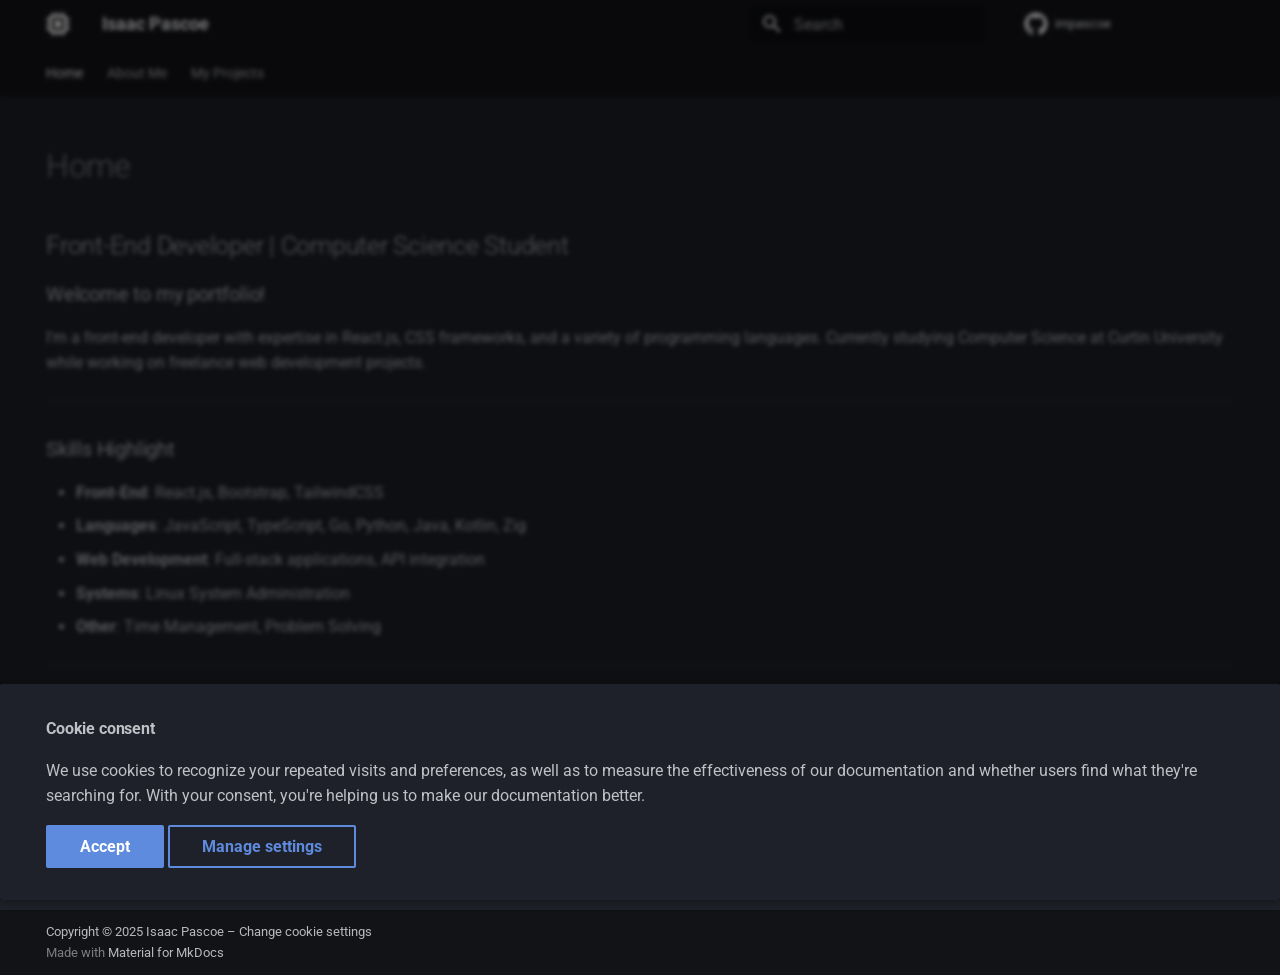
<file: index.html>
<!doctype html>
<html lang="en" class="no-js">
  <head>
    
      <meta charset="utf-8">
      <meta name="viewport" content="width=device-width,initial-scale=1">
      
      
      
        <link rel="canonical" href="https://impascoe.github.io/">
      
      
      
        <link rel="next" href="about/">
      
      
      <link rel="icon" href="images/favicon.png">
      <meta name="generator" content="mkdocs-1.6.1, mkdocs-material-9.6.20">
    
    
      
        <title>Home - Isaac Pascoe</title>
      
    
    
      <link rel="stylesheet" href="assets/stylesheets/main.e53b48f4.min.css">
      
        
        <link rel="stylesheet" href="assets/stylesheets/palette.06af60db.min.css">
      
      


    
    
      
    
    
      
        
        
        <link rel="preconnect" href="https://fonts.gstatic.com" crossorigin>
        <link rel="stylesheet" href="https://fonts.googleapis.com/css?family=Roboto:300,300i,400,400i,700,700i%7CRoboto+Mono:400,400i,700,700i&display=fallback">
        <style>:root{--md-text-font:"Roboto";--md-code-font:"Roboto Mono"}</style>
      
    
    
    <script>__md_scope=new URL(".",location),__md_hash=e=>[...e].reduce(((e,_)=>(e<<5)-e+_.charCodeAt(0)),0),__md_get=(e,_=localStorage,t=__md_scope)=>JSON.parse(_.getItem(t.pathname+"."+e)),__md_set=(e,_,t=localStorage,a=__md_scope)=>{try{t.setItem(a.pathname+"."+e,JSON.stringify(_))}catch(e){}}</script>
    
      
  


  
  

<script id="__analytics">function __md_analytics(){function e(){dataLayer.push(arguments)}window.dataLayer=window.dataLayer||[],e("js",new Date),e("config","G-X5KFVDGFG2"),document.addEventListener("DOMContentLoaded",(function(){document.forms.search&&document.forms.search.query.addEventListener("blur",(function(){this.value&&e("event","search",{search_term:this.value})}));document$.subscribe((function(){var t=document.forms.feedback;if(void 0!==t)for(var a of t.querySelectorAll("[type=submit]"))a.addEventListener("click",(function(a){a.preventDefault();var n=document.location.pathname,d=this.getAttribute("data-md-value");e("event","feedback",{page:n,data:d}),t.firstElementChild.disabled=!0;var r=t.querySelector(".md-feedback__note [data-md-value='"+d+"']");r&&(r.hidden=!1)})),t.hidden=!1})),location$.subscribe((function(t){e("config","G-X5KFVDGFG2",{page_path:t.pathname})}))}));var t=document.createElement("script");t.async=!0,t.src="https://www.googletagmanager.com/gtag/js?id=G-X5KFVDGFG2",document.getElementById("__analytics").insertAdjacentElement("afterEnd",t)}</script>
  
    <script>if("undefined"!=typeof __md_analytics){var consent=__md_get("__consent");consent&&consent.analytics&&__md_analytics()}</script>
  

    
    
    
  </head>
  
  
    
    
    
    
    
    <body dir="ltr" data-md-color-scheme="slate" data-md-color-primary="black" data-md-color-accent="deep-purple">
  
    
    <input class="md-toggle" data-md-toggle="drawer" type="checkbox" id="__drawer" autocomplete="off">
    <input class="md-toggle" data-md-toggle="search" type="checkbox" id="__search" autocomplete="off">
    <label class="md-overlay" for="__drawer"></label>
    <div data-md-component="skip">
      
        
        <a href="#front-end-developer-computer-science-student" class="md-skip">
          Skip to content
        </a>
      
    </div>
    <div data-md-component="announce">
      
    </div>
    
    
      

<header class="md-header" data-md-component="header">
  <nav class="md-header__inner md-grid" aria-label="Header">
    <a href="." title="Isaac Pascoe" class="md-header__button md-logo" aria-label="Isaac Pascoe" data-md-component="logo">
      
  
  <svg xmlns="http://www.w3.org/2000/svg" viewBox="0 0 512 512"><!--! Font Awesome Free 7.0.0 by @fontawesome - https://fontawesome.com License - https://fontawesome.com/license/free (Icons: CC BY 4.0, Fonts: SIL OFL 1.1, Code: MIT License) Copyright 2025 Fonticons, Inc.--><path d="M176 24c0-13.3-10.7-24-24-24s-24 10.7-24 24v40c-35.3 0-64 28.7-64 64H24c-13.3 0-24 10.7-24 24s10.7 24 24 24h40v56H24c-13.3 0-24 10.7-24 24s10.7 24 24 24h40v56H24c-13.3 0-24 10.7-24 24s10.7 24 24 24h40c0 35.3 28.7 64 64 64v40c0 13.3 10.7 24 24 24s24-10.7 24-24v-40h56v40c0 13.3 10.7 24 24 24s24-10.7 24-24v-40h56v40c0 13.3 10.7 24 24 24s24-10.7 24-24v-40c35.3 0 64-28.7 64-64h40c13.3 0 24-10.7 24-24s-10.7-24-24-24h-40v-56h40c13.3 0 24-10.7 24-24s-10.7-24-24-24h-40v-56h40c13.3 0 24-10.7 24-24s-10.7-24-24-24h-40c0-35.3-28.7-64-64-64V24c0-13.3-10.7-24-24-24s-24 10.7-24 24v40h-56V24c0-13.3-10.7-24-24-24s-24 10.7-24 24v40h-56zm-16 104h192c17.7 0 32 14.3 32 32v192c0 17.7-14.3 32-32 32H160c-17.7 0-32-14.3-32-32V160c0-17.7 14.3-32 32-32m16 48v160h160V176z"/></svg>

    </a>
    <label class="md-header__button md-icon" for="__drawer">
      
      <svg xmlns="http://www.w3.org/2000/svg" viewBox="0 0 24 24"><path d="M3 6h18v2H3zm0 5h18v2H3zm0 5h18v2H3z"/></svg>
    </label>
    <div class="md-header__title" data-md-component="header-title">
      <div class="md-header__ellipsis">
        <div class="md-header__topic">
          <span class="md-ellipsis">
            Isaac Pascoe
          </span>
        </div>
        <div class="md-header__topic" data-md-component="header-topic">
          <span class="md-ellipsis">
            
              Home
            
          </span>
        </div>
      </div>
    </div>
    
      
    
    
    
    
      
      
        <label class="md-header__button md-icon" for="__search">
          
          <svg xmlns="http://www.w3.org/2000/svg" viewBox="0 0 24 24"><path d="M9.5 3A6.5 6.5 0 0 1 16 9.5c0 1.61-.59 3.09-1.56 4.23l.27.27h.79l5 5-1.5 1.5-5-5v-.79l-.27-.27A6.52 6.52 0 0 1 9.5 16 6.5 6.5 0 0 1 3 9.5 6.5 6.5 0 0 1 9.5 3m0 2C7 5 5 7 5 9.5S7 14 9.5 14 14 12 14 9.5 12 5 9.5 5"/></svg>
        </label>
        <div class="md-search" data-md-component="search" role="dialog">
  <label class="md-search__overlay" for="__search"></label>
  <div class="md-search__inner" role="search">
    <form class="md-search__form" name="search">
      <input type="text" class="md-search__input" name="query" aria-label="Search" placeholder="Search" autocapitalize="off" autocorrect="off" autocomplete="off" spellcheck="false" data-md-component="search-query" required>
      <label class="md-search__icon md-icon" for="__search">
        
        <svg xmlns="http://www.w3.org/2000/svg" viewBox="0 0 24 24"><path d="M9.5 3A6.5 6.5 0 0 1 16 9.5c0 1.61-.59 3.09-1.56 4.23l.27.27h.79l5 5-1.5 1.5-5-5v-.79l-.27-.27A6.52 6.52 0 0 1 9.5 16 6.5 6.5 0 0 1 3 9.5 6.5 6.5 0 0 1 9.5 3m0 2C7 5 5 7 5 9.5S7 14 9.5 14 14 12 14 9.5 12 5 9.5 5"/></svg>
        
        <svg xmlns="http://www.w3.org/2000/svg" viewBox="0 0 24 24"><path d="M20 11v2H8l5.5 5.5-1.42 1.42L4.16 12l7.92-7.92L13.5 5.5 8 11z"/></svg>
      </label>
      <nav class="md-search__options" aria-label="Search">
        
        <button type="reset" class="md-search__icon md-icon" title="Clear" aria-label="Clear" tabindex="-1">
          
          <svg xmlns="http://www.w3.org/2000/svg" viewBox="0 0 24 24"><path d="M19 6.41 17.59 5 12 10.59 6.41 5 5 6.41 10.59 12 5 17.59 6.41 19 12 13.41 17.59 19 19 17.59 13.41 12z"/></svg>
        </button>
      </nav>
      
    </form>
    <div class="md-search__output">
      <div class="md-search__scrollwrap" tabindex="0" data-md-scrollfix>
        <div class="md-search-result" data-md-component="search-result">
          <div class="md-search-result__meta">
            Initializing search
          </div>
          <ol class="md-search-result__list" role="presentation"></ol>
        </div>
      </div>
    </div>
  </div>
</div>
      
    
    
      <div class="md-header__source">
        <a href="https://github.com/impascoe/" title="Go to repository" class="md-source" data-md-component="source">
  <div class="md-source__icon md-icon">
    
    <svg xmlns="http://www.w3.org/2000/svg" viewBox="0 0 512 512"><!--! Font Awesome Free 7.0.0 by @fontawesome - https://fontawesome.com License - https://fontawesome.com/license/free (Icons: CC BY 4.0, Fonts: SIL OFL 1.1, Code: MIT License) Copyright 2025 Fonticons, Inc.--><path d="M173.9 397.4c0 2-2.3 3.6-5.2 3.6-3.3.3-5.6-1.3-5.6-3.6 0-2 2.3-3.6 5.2-3.6 3-.3 5.6 1.3 5.6 3.6m-31.1-4.5c-.7 2 1.3 4.3 4.3 4.9 2.6 1 5.6 0 6.2-2s-1.3-4.3-4.3-5.2c-2.6-.7-5.5.3-6.2 2.3m44.2-1.7c-2.9.7-4.9 2.6-4.6 4.9.3 2 2.9 3.3 5.9 2.6 2.9-.7 4.9-2.6 4.6-4.6-.3-1.9-3-3.2-5.9-2.9M252.8 8C114.1 8 8 113.3 8 252c0 110.9 69.8 205.8 169.5 239.2 12.8 2.3 17.3-5.6 17.3-12.1 0-6.2-.3-40.4-.3-61.4 0 0-70 15-84.7-29.8 0 0-11.4-29.1-27.8-36.6 0 0-22.9-15.7 1.6-15.4 0 0 24.9 2 38.6 25.8 21.9 38.6 58.6 27.5 72.9 20.9 2.3-16 8.8-27.1 16-33.7-55.9-6.2-112.3-14.3-112.3-110.5 0-27.5 7.6-41.3 23.6-58.9-2.6-6.5-11.1-33.3 2.6-67.9 20.9-6.5 69 27 69 27 20-5.6 41.5-8.5 62.8-8.5s42.8 2.9 62.8 8.5c0 0 48.1-33.6 69-27 13.7 34.7 5.2 61.4 2.6 67.9 16 17.7 25.8 31.5 25.8 58.9 0 96.5-58.9 104.2-114.8 110.5 9.2 7.9 17 22.9 17 46.4 0 33.7-.3 75.4-.3 83.6 0 6.5 4.6 14.4 17.3 12.1C436.2 457.8 504 362.9 504 252 504 113.3 391.5 8 252.8 8M105.2 352.9c-1.3 1-1 3.3.7 5.2 1.6 1.6 3.9 2.3 5.2 1 1.3-1 1-3.3-.7-5.2-1.6-1.6-3.9-2.3-5.2-1m-10.8-8.1c-.7 1.3.3 2.9 2.3 3.9 1.6 1 3.6.7 4.3-.7.7-1.3-.3-2.9-2.3-3.9-2-.6-3.6-.3-4.3.7m32.4 35.6c-1.6 1.3-1 4.3 1.3 6.2 2.3 2.3 5.2 2.6 6.5 1 1.3-1.3.7-4.3-1.3-6.2-2.2-2.3-5.2-2.6-6.5-1m-11.4-14.7c-1.6 1-1.6 3.6 0 5.9s4.3 3.3 5.6 2.3c1.6-1.3 1.6-3.9 0-6.2-1.4-2.3-4-3.3-5.6-2"/></svg>
  </div>
  <div class="md-source__repository">
    impascoe
  </div>
</a>
      </div>
    
  </nav>
  
</header>
    
    <div class="md-container" data-md-component="container">
      
      
        
          
            
<nav class="md-tabs" aria-label="Tabs" data-md-component="tabs">
  <div class="md-grid">
    <ul class="md-tabs__list">
      
        
  
  
  
    
  
  
    <li class="md-tabs__item md-tabs__item--active">
      <a href="." class="md-tabs__link">
        
  
  
    
  
  Home

      </a>
    </li>
  

      
        
  
  
  
  
    <li class="md-tabs__item">
      <a href="about/" class="md-tabs__link">
        
  
  
    
  
  About Me

      </a>
    </li>
  

      
        
  
  
  
  
    <li class="md-tabs__item">
      <a href="projects/" class="md-tabs__link">
        
  
  
    
  
  My Projects

      </a>
    </li>
  

      
    </ul>
  </div>
</nav>
          
        
      
      <main class="md-main" data-md-component="main">
        <div class="md-main__inner md-grid">
          
            
              
                
              
              <div class="md-sidebar md-sidebar--primary" data-md-component="sidebar" data-md-type="navigation" hidden>
                <div class="md-sidebar__scrollwrap">
                  <div class="md-sidebar__inner">
                    


  


<nav class="md-nav md-nav--primary md-nav--lifted" aria-label="Navigation" data-md-level="0">
  <label class="md-nav__title" for="__drawer">
    <a href="." title="Isaac Pascoe" class="md-nav__button md-logo" aria-label="Isaac Pascoe" data-md-component="logo">
      
  
  <svg xmlns="http://www.w3.org/2000/svg" viewBox="0 0 512 512"><!--! Font Awesome Free 7.0.0 by @fontawesome - https://fontawesome.com License - https://fontawesome.com/license/free (Icons: CC BY 4.0, Fonts: SIL OFL 1.1, Code: MIT License) Copyright 2025 Fonticons, Inc.--><path d="M176 24c0-13.3-10.7-24-24-24s-24 10.7-24 24v40c-35.3 0-64 28.7-64 64H24c-13.3 0-24 10.7-24 24s10.7 24 24 24h40v56H24c-13.3 0-24 10.7-24 24s10.7 24 24 24h40v56H24c-13.3 0-24 10.7-24 24s10.7 24 24 24h40c0 35.3 28.7 64 64 64v40c0 13.3 10.7 24 24 24s24-10.7 24-24v-40h56v40c0 13.3 10.7 24 24 24s24-10.7 24-24v-40h56v40c0 13.3 10.7 24 24 24s24-10.7 24-24v-40c35.3 0 64-28.7 64-64h40c13.3 0 24-10.7 24-24s-10.7-24-24-24h-40v-56h40c13.3 0 24-10.7 24-24s-10.7-24-24-24h-40v-56h40c13.3 0 24-10.7 24-24s-10.7-24-24-24h-40c0-35.3-28.7-64-64-64V24c0-13.3-10.7-24-24-24s-24 10.7-24 24v40h-56V24c0-13.3-10.7-24-24-24s-24 10.7-24 24v40h-56zm-16 104h192c17.7 0 32 14.3 32 32v192c0 17.7-14.3 32-32 32H160c-17.7 0-32-14.3-32-32V160c0-17.7 14.3-32 32-32m16 48v160h160V176z"/></svg>

    </a>
    Isaac Pascoe
  </label>
  
    <div class="md-nav__source">
      <a href="https://github.com/impascoe/" title="Go to repository" class="md-source" data-md-component="source">
  <div class="md-source__icon md-icon">
    
    <svg xmlns="http://www.w3.org/2000/svg" viewBox="0 0 512 512"><!--! Font Awesome Free 7.0.0 by @fontawesome - https://fontawesome.com License - https://fontawesome.com/license/free (Icons: CC BY 4.0, Fonts: SIL OFL 1.1, Code: MIT License) Copyright 2025 Fonticons, Inc.--><path d="M173.9 397.4c0 2-2.3 3.6-5.2 3.6-3.3.3-5.6-1.3-5.6-3.6 0-2 2.3-3.6 5.2-3.6 3-.3 5.6 1.3 5.6 3.6m-31.1-4.5c-.7 2 1.3 4.3 4.3 4.9 2.6 1 5.6 0 6.2-2s-1.3-4.3-4.3-5.2c-2.6-.7-5.5.3-6.2 2.3m44.2-1.7c-2.9.7-4.9 2.6-4.6 4.9.3 2 2.9 3.3 5.9 2.6 2.9-.7 4.9-2.6 4.6-4.6-.3-1.9-3-3.2-5.9-2.9M252.8 8C114.1 8 8 113.3 8 252c0 110.9 69.8 205.8 169.5 239.2 12.8 2.3 17.3-5.6 17.3-12.1 0-6.2-.3-40.4-.3-61.4 0 0-70 15-84.7-29.8 0 0-11.4-29.1-27.8-36.6 0 0-22.9-15.7 1.6-15.4 0 0 24.9 2 38.6 25.8 21.9 38.6 58.6 27.5 72.9 20.9 2.3-16 8.8-27.1 16-33.7-55.9-6.2-112.3-14.3-112.3-110.5 0-27.5 7.6-41.3 23.6-58.9-2.6-6.5-11.1-33.3 2.6-67.9 20.9-6.5 69 27 69 27 20-5.6 41.5-8.5 62.8-8.5s42.8 2.9 62.8 8.5c0 0 48.1-33.6 69-27 13.7 34.7 5.2 61.4 2.6 67.9 16 17.7 25.8 31.5 25.8 58.9 0 96.5-58.9 104.2-114.8 110.5 9.2 7.9 17 22.9 17 46.4 0 33.7-.3 75.4-.3 83.6 0 6.5 4.6 14.4 17.3 12.1C436.2 457.8 504 362.9 504 252 504 113.3 391.5 8 252.8 8M105.2 352.9c-1.3 1-1 3.3.7 5.2 1.6 1.6 3.9 2.3 5.2 1 1.3-1 1-3.3-.7-5.2-1.6-1.6-3.9-2.3-5.2-1m-10.8-8.1c-.7 1.3.3 2.9 2.3 3.9 1.6 1 3.6.7 4.3-.7.7-1.3-.3-2.9-2.3-3.9-2-.6-3.6-.3-4.3.7m32.4 35.6c-1.6 1.3-1 4.3 1.3 6.2 2.3 2.3 5.2 2.6 6.5 1 1.3-1.3.7-4.3-1.3-6.2-2.2-2.3-5.2-2.6-6.5-1m-11.4-14.7c-1.6 1-1.6 3.6 0 5.9s4.3 3.3 5.6 2.3c1.6-1.3 1.6-3.9 0-6.2-1.4-2.3-4-3.3-5.6-2"/></svg>
  </div>
  <div class="md-source__repository">
    impascoe
  </div>
</a>
    </div>
  
  <ul class="md-nav__list" data-md-scrollfix>
    
      
      
  
  
    
  
  
  
    <li class="md-nav__item md-nav__item--active">
      
      <input class="md-nav__toggle md-toggle" type="checkbox" id="__toc">
      
      
      
        <label class="md-nav__link md-nav__link--active" for="__toc">
          
  
  
  <span class="md-ellipsis">
    Home
    
  </span>
  

          <span class="md-nav__icon md-icon"></span>
        </label>
      
      <a href="." class="md-nav__link md-nav__link--active">
        
  
  
  <span class="md-ellipsis">
    Home
    
  </span>
  

      </a>
      
        

<nav class="md-nav md-nav--secondary" aria-label="Table of contents">
  
  
  
  
    <label class="md-nav__title" for="__toc">
      <span class="md-nav__icon md-icon"></span>
      Table of contents
    </label>
    <ul class="md-nav__list" data-md-component="toc" data-md-scrollfix>
      
        <li class="md-nav__item">
  <a href="#front-end-developer-computer-science-student" class="md-nav__link">
    <span class="md-ellipsis">
      Front-End Developer | Computer Science Student
    </span>
  </a>
  
    <nav class="md-nav" aria-label="Front-End Developer | Computer Science Student">
      <ul class="md-nav__list">
        
          <li class="md-nav__item">
  <a href="#welcome-to-my-portfolio" class="md-nav__link">
    <span class="md-ellipsis">
      Welcome to my portfolio!
    </span>
  </a>
  
</li>
        
          <li class="md-nav__item">
  <a href="#skills-highlight" class="md-nav__link">
    <span class="md-ellipsis">
      Skills Highlight
    </span>
  </a>
  
</li>
        
          <li class="md-nav__item">
  <a href="#contact-information" class="md-nav__link">
    <span class="md-ellipsis">
      Contact Information
    </span>
  </a>
  
</li>
        
      </ul>
    </nav>
  
</li>
      
    </ul>
  
</nav>
      
    </li>
  

    
      
      
  
  
  
  
    <li class="md-nav__item">
      <a href="about/" class="md-nav__link">
        
  
  
  <span class="md-ellipsis">
    About Me
    
  </span>
  

      </a>
    </li>
  

    
      
      
  
  
  
  
    <li class="md-nav__item">
      <a href="projects/" class="md-nav__link">
        
  
  
  <span class="md-ellipsis">
    My Projects
    
  </span>
  

      </a>
    </li>
  

    
  </ul>
</nav>
                  </div>
                </div>
              </div>
            
            
              
                
              
              <div class="md-sidebar md-sidebar--secondary" data-md-component="sidebar" data-md-type="toc" hidden>
                <div class="md-sidebar__scrollwrap">
                  <div class="md-sidebar__inner">
                    

<nav class="md-nav md-nav--secondary" aria-label="Table of contents">
  
  
  
  
    <label class="md-nav__title" for="__toc">
      <span class="md-nav__icon md-icon"></span>
      Table of contents
    </label>
    <ul class="md-nav__list" data-md-component="toc" data-md-scrollfix>
      
        <li class="md-nav__item">
  <a href="#front-end-developer-computer-science-student" class="md-nav__link">
    <span class="md-ellipsis">
      Front-End Developer | Computer Science Student
    </span>
  </a>
  
    <nav class="md-nav" aria-label="Front-End Developer | Computer Science Student">
      <ul class="md-nav__list">
        
          <li class="md-nav__item">
  <a href="#welcome-to-my-portfolio" class="md-nav__link">
    <span class="md-ellipsis">
      Welcome to my portfolio!
    </span>
  </a>
  
</li>
        
          <li class="md-nav__item">
  <a href="#skills-highlight" class="md-nav__link">
    <span class="md-ellipsis">
      Skills Highlight
    </span>
  </a>
  
</li>
        
          <li class="md-nav__item">
  <a href="#contact-information" class="md-nav__link">
    <span class="md-ellipsis">
      Contact Information
    </span>
  </a>
  
</li>
        
      </ul>
    </nav>
  
</li>
      
    </ul>
  
</nav>
                  </div>
                </div>
              </div>
            
          
          
            <div class="md-content" data-md-component="content">
              <article class="md-content__inner md-typeset">
                
                  
  



  
  


  <h1>Home</h1>

<h2 id="front-end-developer-computer-science-student">Front-End Developer | Computer Science Student</h2>
<h3 id="welcome-to-my-portfolio">Welcome to my portfolio!</h3>
<p>I'm a front-end developer with expertise in React.js, CSS frameworks, and a variety of programming languages.
Currently studying Computer Science at Curtin University while working on freelance web development projects.</p>
<hr />
<h3 id="skills-highlight">Skills Highlight</h3>
<ul>
<li><strong>Front-End</strong>: React.js, Bootstrap, TailwindCSS</li>
<li><strong>Languages</strong>: JavaScript, TypeScript, Go, Python, Java, Kotlin, Zig</li>
<li><strong>Web Development</strong>: Full-stack applications, API integration</li>
<li><strong>Systems</strong>: Linux System Administration</li>
<li><strong>Other</strong>: Time Management, Problem Solving</li>
</ul>
<hr />
<h3 id="contact-information">Contact Information</h3>
<p>Feel free to reach out to me at:</p>
<ul>
<li><strong>Email</strong>: <a href="mailto:isaacmpascoe@gmail.com">isaacmpascoe@gmail.com</a></li>
<li><strong>LinkedIn</strong>: <a href="https://www.linkedin.com/in/impascoe/">Isaac Pascoe</a></li>
</ul>
<p>Feel free to reach out for collaborations or opportunities!</p>







  
  



  


  



                
              </article>
            </div>
          
          
<script>var target=document.getElementById(location.hash.slice(1));target&&target.name&&(target.checked=target.name.startsWith("__tabbed_"))</script>
        </div>
        
      </main>
      
        <footer class="md-footer">
  
  <div class="md-footer-meta md-typeset">
    <div class="md-footer-meta__inner md-grid">
      <div class="md-copyright">
  
    <div class="md-copyright__highlight">
      Copyright &copy; 2025 Isaac Pascoe – <a href="#__consent">Change cookie settings</a>

    </div>
  
  
    Made with
    <a href="https://squidfunk.github.io/mkdocs-material/" target="_blank" rel="noopener">
      Material for MkDocs
    </a>
  
</div>
      
    </div>
  </div>
</footer>
      
    </div>
    <div class="md-dialog" data-md-component="dialog">
      <div class="md-dialog__inner md-typeset"></div>
    </div>
    
    
      <div class="md-consent" data-md-component="consent" id="__consent" hidden>
        <div class="md-consent__overlay"></div>
        <aside class="md-consent__inner">
          <form class="md-consent__form md-grid md-typeset" name="consent">
            


  


<h4>Cookie consent</h4>
<p>We use cookies to recognize your repeated visits and preferences, as well as to measure the effectiveness of our documentation and whether users find what they're searching for. With your consent, you're helping us to make our documentation better.</p>
<input class="md-toggle" type="checkbox" id="__settings" >
<div class="md-consent__settings">
  <ul class="task-list">
    
    
      
        
  
  
    
    
  
  <li class="task-list-item">
    <label class="task-list-control">
      <input type="checkbox" name="analytics" checked>
      <span class="task-list-indicator"></span>
      Google Analytics
    </label>
  </li>

      
    
    
      
        
  
  
    
    
  
  <li class="task-list-item">
    <label class="task-list-control">
      <input type="checkbox" name="github" checked>
      <span class="task-list-indicator"></span>
      GitHub
    </label>
  </li>

      
    
    
  </ul>
</div>
<div class="md-consent__controls">
  
    
      <button class="md-button md-button--primary">Accept</button>
    
    
    
  
    
    
    
      <label class="md-button" for="__settings">Manage settings</label>
    
  
</div>
          </form>
        </aside>
      </div>
      <script>var consent=__md_get("__consent");if(consent)for(var input of document.forms.consent.elements)input.name&&(input.checked=consent[input.name]||!1);else"file:"!==location.protocol&&setTimeout((function(){document.querySelector("[data-md-component=consent]").hidden=!1}),250);var form=document.forms.consent;for(var action of["submit","reset"])form.addEventListener(action,(function(e){if(e.preventDefault(),"reset"===e.type)for(var n of document.forms.consent.elements)n.name&&(n.checked=!1);__md_set("__consent",Object.fromEntries(Array.from(new FormData(form).keys()).map((function(e){return[e,!0]})))),location.hash="",location.reload()}))</script>
    
    
      
      <script id="__config" type="application/json">{"base": ".", "features": ["navigation.instant", "navigation.tabs"], "search": "assets/javascripts/workers/search.973d3a69.min.js", "tags": null, "translations": {"clipboard.copied": "Copied to clipboard", "clipboard.copy": "Copy to clipboard", "search.result.more.one": "1 more on this page", "search.result.more.other": "# more on this page", "search.result.none": "No matching documents", "search.result.one": "1 matching document", "search.result.other": "# matching documents", "search.result.placeholder": "Type to start searching", "search.result.term.missing": "Missing", "select.version": "Select version"}, "version": null}</script>
    
    
      <script src="assets/javascripts/bundle.f55a23d4.min.js"></script>
      
    
  </body>
</html>
</file>
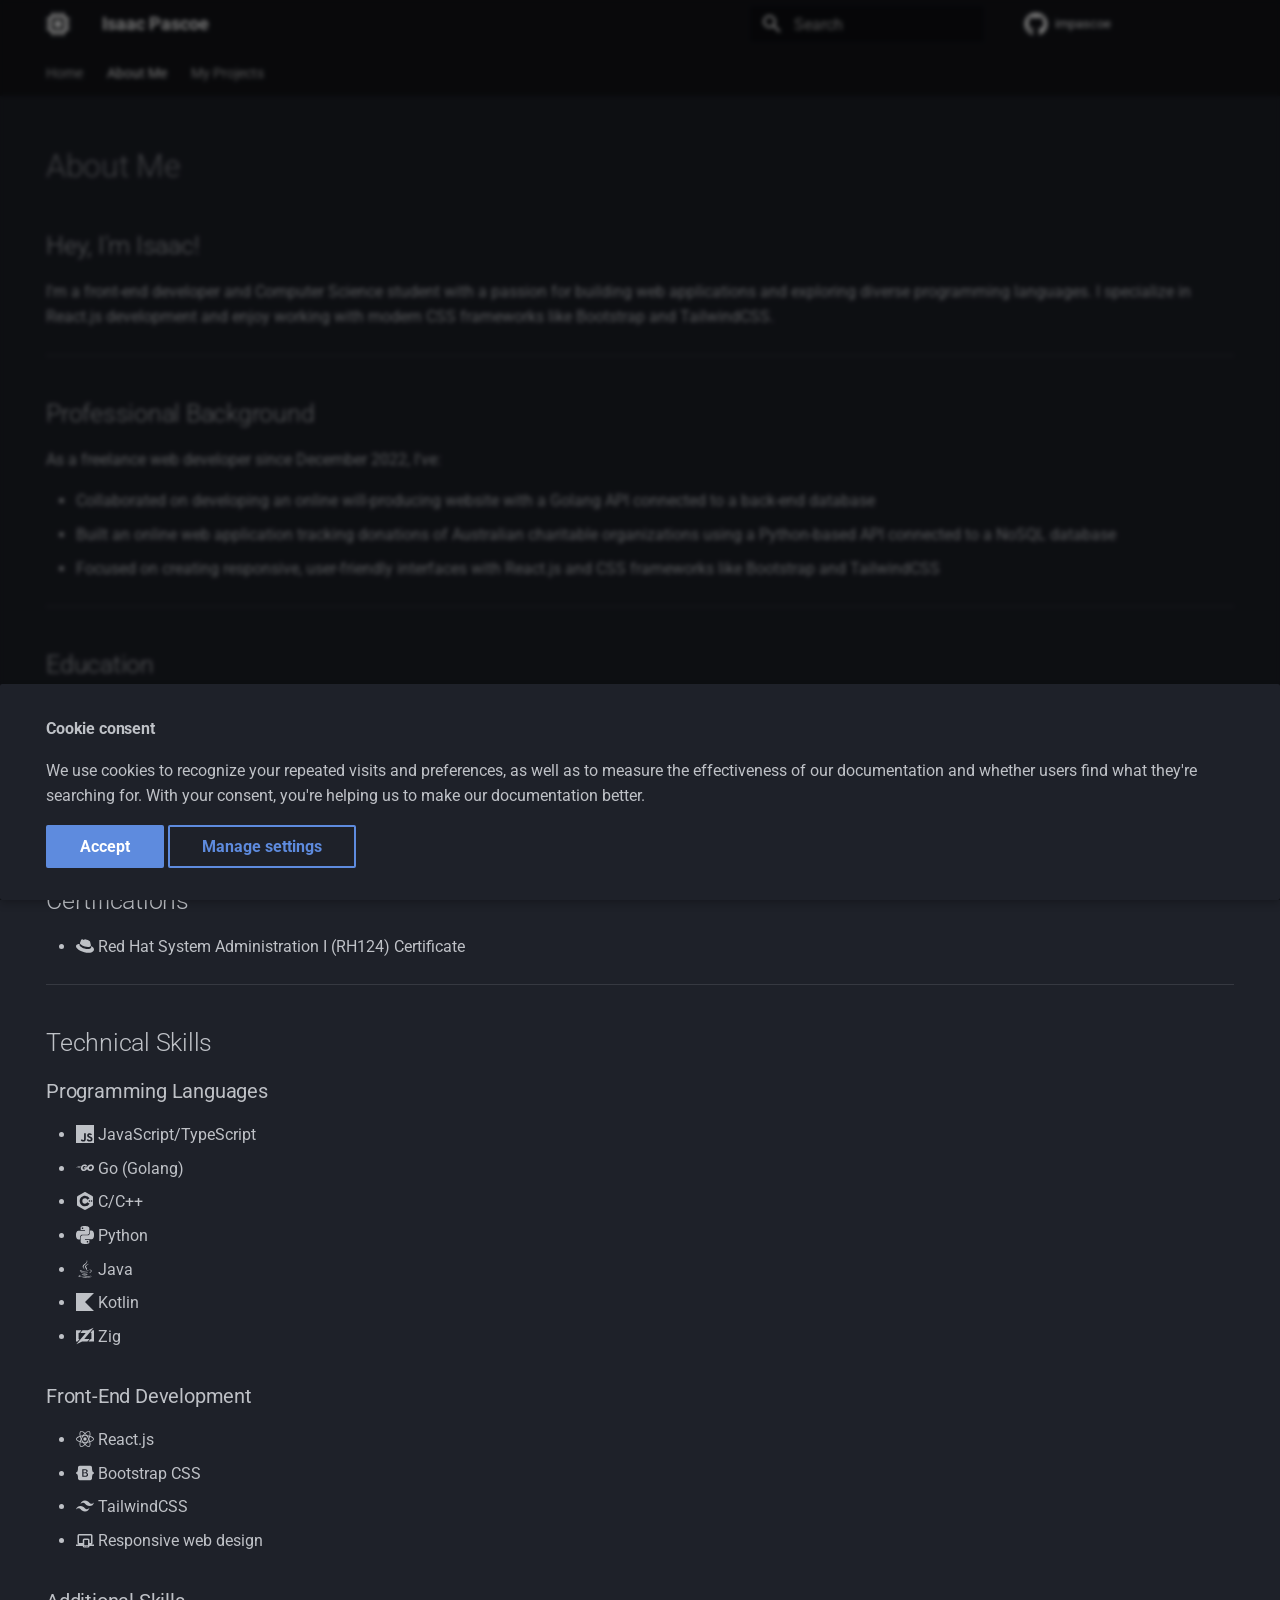
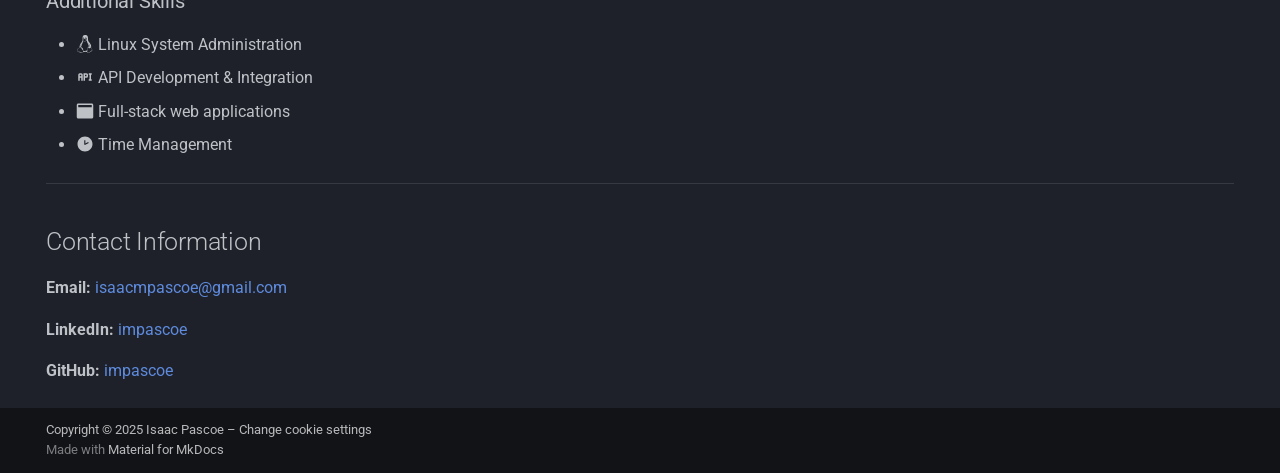
<file: about/index.html>
<!doctype html>
<html lang="en" class="no-js">
  <head>
    
      <meta charset="utf-8">
      <meta name="viewport" content="width=device-width,initial-scale=1">
      
      
      
        <link rel="canonical" href="https://impascoe.github.io/about/">
      
      
        <link rel="prev" href="..">
      
      
        <link rel="next" href="../projects/">
      
      
      <link rel="icon" href="../images/favicon.png">
      <meta name="generator" content="mkdocs-1.6.1, mkdocs-material-9.6.20">
    
    
      
        <title>About Me - Isaac Pascoe</title>
      
    
    
      <link rel="stylesheet" href="../assets/stylesheets/main.e53b48f4.min.css">
      
        
        <link rel="stylesheet" href="../assets/stylesheets/palette.06af60db.min.css">
      
      


    
    
      
    
    
      
        
        
        <link rel="preconnect" href="https://fonts.gstatic.com" crossorigin>
        <link rel="stylesheet" href="https://fonts.googleapis.com/css?family=Roboto:300,300i,400,400i,700,700i%7CRoboto+Mono:400,400i,700,700i&display=fallback">
        <style>:root{--md-text-font:"Roboto";--md-code-font:"Roboto Mono"}</style>
      
    
    
    <script>__md_scope=new URL("..",location),__md_hash=e=>[...e].reduce(((e,_)=>(e<<5)-e+_.charCodeAt(0)),0),__md_get=(e,_=localStorage,t=__md_scope)=>JSON.parse(_.getItem(t.pathname+"."+e)),__md_set=(e,_,t=localStorage,a=__md_scope)=>{try{t.setItem(a.pathname+"."+e,JSON.stringify(_))}catch(e){}}</script>
    
      
  


  
  

<script id="__analytics">function __md_analytics(){function e(){dataLayer.push(arguments)}window.dataLayer=window.dataLayer||[],e("js",new Date),e("config","G-X5KFVDGFG2"),document.addEventListener("DOMContentLoaded",(function(){document.forms.search&&document.forms.search.query.addEventListener("blur",(function(){this.value&&e("event","search",{search_term:this.value})}));document$.subscribe((function(){var t=document.forms.feedback;if(void 0!==t)for(var a of t.querySelectorAll("[type=submit]"))a.addEventListener("click",(function(a){a.preventDefault();var n=document.location.pathname,d=this.getAttribute("data-md-value");e("event","feedback",{page:n,data:d}),t.firstElementChild.disabled=!0;var r=t.querySelector(".md-feedback__note [data-md-value='"+d+"']");r&&(r.hidden=!1)})),t.hidden=!1})),location$.subscribe((function(t){e("config","G-X5KFVDGFG2",{page_path:t.pathname})}))}));var t=document.createElement("script");t.async=!0,t.src="https://www.googletagmanager.com/gtag/js?id=G-X5KFVDGFG2",document.getElementById("__analytics").insertAdjacentElement("afterEnd",t)}</script>
  
    <script>if("undefined"!=typeof __md_analytics){var consent=__md_get("__consent");consent&&consent.analytics&&__md_analytics()}</script>
  

    
    
    
  </head>
  
  
    
    
    
    
    
    <body dir="ltr" data-md-color-scheme="slate" data-md-color-primary="black" data-md-color-accent="deep-purple">
  
    
    <input class="md-toggle" data-md-toggle="drawer" type="checkbox" id="__drawer" autocomplete="off">
    <input class="md-toggle" data-md-toggle="search" type="checkbox" id="__search" autocomplete="off">
    <label class="md-overlay" for="__drawer"></label>
    <div data-md-component="skip">
      
        
        <a href="#about-me" class="md-skip">
          Skip to content
        </a>
      
    </div>
    <div data-md-component="announce">
      
    </div>
    
    
      

<header class="md-header" data-md-component="header">
  <nav class="md-header__inner md-grid" aria-label="Header">
    <a href=".." title="Isaac Pascoe" class="md-header__button md-logo" aria-label="Isaac Pascoe" data-md-component="logo">
      
  
  <svg xmlns="http://www.w3.org/2000/svg" viewBox="0 0 512 512"><!--! Font Awesome Free 7.0.0 by @fontawesome - https://fontawesome.com License - https://fontawesome.com/license/free (Icons: CC BY 4.0, Fonts: SIL OFL 1.1, Code: MIT License) Copyright 2025 Fonticons, Inc.--><path d="M176 24c0-13.3-10.7-24-24-24s-24 10.7-24 24v40c-35.3 0-64 28.7-64 64H24c-13.3 0-24 10.7-24 24s10.7 24 24 24h40v56H24c-13.3 0-24 10.7-24 24s10.7 24 24 24h40v56H24c-13.3 0-24 10.7-24 24s10.7 24 24 24h40c0 35.3 28.7 64 64 64v40c0 13.3 10.7 24 24 24s24-10.7 24-24v-40h56v40c0 13.3 10.7 24 24 24s24-10.7 24-24v-40h56v40c0 13.3 10.7 24 24 24s24-10.7 24-24v-40c35.3 0 64-28.7 64-64h40c13.3 0 24-10.7 24-24s-10.7-24-24-24h-40v-56h40c13.3 0 24-10.7 24-24s-10.7-24-24-24h-40v-56h40c13.3 0 24-10.7 24-24s-10.7-24-24-24h-40c0-35.3-28.7-64-64-64V24c0-13.3-10.7-24-24-24s-24 10.7-24 24v40h-56V24c0-13.3-10.7-24-24-24s-24 10.7-24 24v40h-56zm-16 104h192c17.7 0 32 14.3 32 32v192c0 17.7-14.3 32-32 32H160c-17.7 0-32-14.3-32-32V160c0-17.7 14.3-32 32-32m16 48v160h160V176z"/></svg>

    </a>
    <label class="md-header__button md-icon" for="__drawer">
      
      <svg xmlns="http://www.w3.org/2000/svg" viewBox="0 0 24 24"><path d="M3 6h18v2H3zm0 5h18v2H3zm0 5h18v2H3z"/></svg>
    </label>
    <div class="md-header__title" data-md-component="header-title">
      <div class="md-header__ellipsis">
        <div class="md-header__topic">
          <span class="md-ellipsis">
            Isaac Pascoe
          </span>
        </div>
        <div class="md-header__topic" data-md-component="header-topic">
          <span class="md-ellipsis">
            
              About Me
            
          </span>
        </div>
      </div>
    </div>
    
      
    
    
    
    
      
      
        <label class="md-header__button md-icon" for="__search">
          
          <svg xmlns="http://www.w3.org/2000/svg" viewBox="0 0 24 24"><path d="M9.5 3A6.5 6.5 0 0 1 16 9.5c0 1.61-.59 3.09-1.56 4.23l.27.27h.79l5 5-1.5 1.5-5-5v-.79l-.27-.27A6.52 6.52 0 0 1 9.5 16 6.5 6.5 0 0 1 3 9.5 6.5 6.5 0 0 1 9.5 3m0 2C7 5 5 7 5 9.5S7 14 9.5 14 14 12 14 9.5 12 5 9.5 5"/></svg>
        </label>
        <div class="md-search" data-md-component="search" role="dialog">
  <label class="md-search__overlay" for="__search"></label>
  <div class="md-search__inner" role="search">
    <form class="md-search__form" name="search">
      <input type="text" class="md-search__input" name="query" aria-label="Search" placeholder="Search" autocapitalize="off" autocorrect="off" autocomplete="off" spellcheck="false" data-md-component="search-query" required>
      <label class="md-search__icon md-icon" for="__search">
        
        <svg xmlns="http://www.w3.org/2000/svg" viewBox="0 0 24 24"><path d="M9.5 3A6.5 6.5 0 0 1 16 9.5c0 1.61-.59 3.09-1.56 4.23l.27.27h.79l5 5-1.5 1.5-5-5v-.79l-.27-.27A6.52 6.52 0 0 1 9.5 16 6.5 6.5 0 0 1 3 9.5 6.5 6.5 0 0 1 9.5 3m0 2C7 5 5 7 5 9.5S7 14 9.5 14 14 12 14 9.5 12 5 9.5 5"/></svg>
        
        <svg xmlns="http://www.w3.org/2000/svg" viewBox="0 0 24 24"><path d="M20 11v2H8l5.5 5.5-1.42 1.42L4.16 12l7.92-7.92L13.5 5.5 8 11z"/></svg>
      </label>
      <nav class="md-search__options" aria-label="Search">
        
        <button type="reset" class="md-search__icon md-icon" title="Clear" aria-label="Clear" tabindex="-1">
          
          <svg xmlns="http://www.w3.org/2000/svg" viewBox="0 0 24 24"><path d="M19 6.41 17.59 5 12 10.59 6.41 5 5 6.41 10.59 12 5 17.59 6.41 19 12 13.41 17.59 19 19 17.59 13.41 12z"/></svg>
        </button>
      </nav>
      
    </form>
    <div class="md-search__output">
      <div class="md-search__scrollwrap" tabindex="0" data-md-scrollfix>
        <div class="md-search-result" data-md-component="search-result">
          <div class="md-search-result__meta">
            Initializing search
          </div>
          <ol class="md-search-result__list" role="presentation"></ol>
        </div>
      </div>
    </div>
  </div>
</div>
      
    
    
      <div class="md-header__source">
        <a href="https://github.com/impascoe/" title="Go to repository" class="md-source" data-md-component="source">
  <div class="md-source__icon md-icon">
    
    <svg xmlns="http://www.w3.org/2000/svg" viewBox="0 0 512 512"><!--! Font Awesome Free 7.0.0 by @fontawesome - https://fontawesome.com License - https://fontawesome.com/license/free (Icons: CC BY 4.0, Fonts: SIL OFL 1.1, Code: MIT License) Copyright 2025 Fonticons, Inc.--><path d="M173.9 397.4c0 2-2.3 3.6-5.2 3.6-3.3.3-5.6-1.3-5.6-3.6 0-2 2.3-3.6 5.2-3.6 3-.3 5.6 1.3 5.6 3.6m-31.1-4.5c-.7 2 1.3 4.3 4.3 4.9 2.6 1 5.6 0 6.2-2s-1.3-4.3-4.3-5.2c-2.6-.7-5.5.3-6.2 2.3m44.2-1.7c-2.9.7-4.9 2.6-4.6 4.9.3 2 2.9 3.3 5.9 2.6 2.9-.7 4.9-2.6 4.6-4.6-.3-1.9-3-3.2-5.9-2.9M252.8 8C114.1 8 8 113.3 8 252c0 110.9 69.8 205.8 169.5 239.2 12.8 2.3 17.3-5.6 17.3-12.1 0-6.2-.3-40.4-.3-61.4 0 0-70 15-84.7-29.8 0 0-11.4-29.1-27.8-36.6 0 0-22.9-15.7 1.6-15.4 0 0 24.9 2 38.6 25.8 21.9 38.6 58.6 27.5 72.9 20.9 2.3-16 8.8-27.1 16-33.7-55.9-6.2-112.3-14.3-112.3-110.5 0-27.5 7.6-41.3 23.6-58.9-2.6-6.5-11.1-33.3 2.6-67.9 20.9-6.5 69 27 69 27 20-5.6 41.5-8.5 62.8-8.5s42.8 2.9 62.8 8.5c0 0 48.1-33.6 69-27 13.7 34.7 5.2 61.4 2.6 67.9 16 17.7 25.8 31.5 25.8 58.9 0 96.5-58.9 104.2-114.8 110.5 9.2 7.9 17 22.9 17 46.4 0 33.7-.3 75.4-.3 83.6 0 6.5 4.6 14.4 17.3 12.1C436.2 457.8 504 362.9 504 252 504 113.3 391.5 8 252.8 8M105.2 352.9c-1.3 1-1 3.3.7 5.2 1.6 1.6 3.9 2.3 5.2 1 1.3-1 1-3.3-.7-5.2-1.6-1.6-3.9-2.3-5.2-1m-10.8-8.1c-.7 1.3.3 2.9 2.3 3.9 1.6 1 3.6.7 4.3-.7.7-1.3-.3-2.9-2.3-3.9-2-.6-3.6-.3-4.3.7m32.4 35.6c-1.6 1.3-1 4.3 1.3 6.2 2.3 2.3 5.2 2.6 6.5 1 1.3-1.3.7-4.3-1.3-6.2-2.2-2.3-5.2-2.6-6.5-1m-11.4-14.7c-1.6 1-1.6 3.6 0 5.9s4.3 3.3 5.6 2.3c1.6-1.3 1.6-3.9 0-6.2-1.4-2.3-4-3.3-5.6-2"/></svg>
  </div>
  <div class="md-source__repository">
    impascoe
  </div>
</a>
      </div>
    
  </nav>
  
</header>
    
    <div class="md-container" data-md-component="container">
      
      
        
          
            
<nav class="md-tabs" aria-label="Tabs" data-md-component="tabs">
  <div class="md-grid">
    <ul class="md-tabs__list">
      
        
  
  
  
  
    <li class="md-tabs__item">
      <a href=".." class="md-tabs__link">
        
  
  
    
  
  Home

      </a>
    </li>
  

      
        
  
  
  
    
  
  
    <li class="md-tabs__item md-tabs__item--active">
      <a href="./" class="md-tabs__link">
        
  
  
    
  
  About Me

      </a>
    </li>
  

      
        
  
  
  
  
    <li class="md-tabs__item">
      <a href="../projects/" class="md-tabs__link">
        
  
  
    
  
  My Projects

      </a>
    </li>
  

      
    </ul>
  </div>
</nav>
          
        
      
      <main class="md-main" data-md-component="main">
        <div class="md-main__inner md-grid">
          
            
              
                
              
              <div class="md-sidebar md-sidebar--primary" data-md-component="sidebar" data-md-type="navigation" hidden>
                <div class="md-sidebar__scrollwrap">
                  <div class="md-sidebar__inner">
                    


  


<nav class="md-nav md-nav--primary md-nav--lifted" aria-label="Navigation" data-md-level="0">
  <label class="md-nav__title" for="__drawer">
    <a href=".." title="Isaac Pascoe" class="md-nav__button md-logo" aria-label="Isaac Pascoe" data-md-component="logo">
      
  
  <svg xmlns="http://www.w3.org/2000/svg" viewBox="0 0 512 512"><!--! Font Awesome Free 7.0.0 by @fontawesome - https://fontawesome.com License - https://fontawesome.com/license/free (Icons: CC BY 4.0, Fonts: SIL OFL 1.1, Code: MIT License) Copyright 2025 Fonticons, Inc.--><path d="M176 24c0-13.3-10.7-24-24-24s-24 10.7-24 24v40c-35.3 0-64 28.7-64 64H24c-13.3 0-24 10.7-24 24s10.7 24 24 24h40v56H24c-13.3 0-24 10.7-24 24s10.7 24 24 24h40v56H24c-13.3 0-24 10.7-24 24s10.7 24 24 24h40c0 35.3 28.7 64 64 64v40c0 13.3 10.7 24 24 24s24-10.7 24-24v-40h56v40c0 13.3 10.7 24 24 24s24-10.7 24-24v-40h56v40c0 13.3 10.7 24 24 24s24-10.7 24-24v-40c35.3 0 64-28.7 64-64h40c13.3 0 24-10.7 24-24s-10.7-24-24-24h-40v-56h40c13.3 0 24-10.7 24-24s-10.7-24-24-24h-40v-56h40c13.3 0 24-10.7 24-24s-10.7-24-24-24h-40c0-35.3-28.7-64-64-64V24c0-13.3-10.7-24-24-24s-24 10.7-24 24v40h-56V24c0-13.3-10.7-24-24-24s-24 10.7-24 24v40h-56zm-16 104h192c17.7 0 32 14.3 32 32v192c0 17.7-14.3 32-32 32H160c-17.7 0-32-14.3-32-32V160c0-17.7 14.3-32 32-32m16 48v160h160V176z"/></svg>

    </a>
    Isaac Pascoe
  </label>
  
    <div class="md-nav__source">
      <a href="https://github.com/impascoe/" title="Go to repository" class="md-source" data-md-component="source">
  <div class="md-source__icon md-icon">
    
    <svg xmlns="http://www.w3.org/2000/svg" viewBox="0 0 512 512"><!--! Font Awesome Free 7.0.0 by @fontawesome - https://fontawesome.com License - https://fontawesome.com/license/free (Icons: CC BY 4.0, Fonts: SIL OFL 1.1, Code: MIT License) Copyright 2025 Fonticons, Inc.--><path d="M173.9 397.4c0 2-2.3 3.6-5.2 3.6-3.3.3-5.6-1.3-5.6-3.6 0-2 2.3-3.6 5.2-3.6 3-.3 5.6 1.3 5.6 3.6m-31.1-4.5c-.7 2 1.3 4.3 4.3 4.9 2.6 1 5.6 0 6.2-2s-1.3-4.3-4.3-5.2c-2.6-.7-5.5.3-6.2 2.3m44.2-1.7c-2.9.7-4.9 2.6-4.6 4.9.3 2 2.9 3.3 5.9 2.6 2.9-.7 4.9-2.6 4.6-4.6-.3-1.9-3-3.2-5.9-2.9M252.8 8C114.1 8 8 113.3 8 252c0 110.9 69.8 205.8 169.5 239.2 12.8 2.3 17.3-5.6 17.3-12.1 0-6.2-.3-40.4-.3-61.4 0 0-70 15-84.7-29.8 0 0-11.4-29.1-27.8-36.6 0 0-22.9-15.7 1.6-15.4 0 0 24.9 2 38.6 25.8 21.9 38.6 58.6 27.5 72.9 20.9 2.3-16 8.8-27.1 16-33.7-55.9-6.2-112.3-14.3-112.3-110.5 0-27.5 7.6-41.3 23.6-58.9-2.6-6.5-11.1-33.3 2.6-67.9 20.9-6.5 69 27 69 27 20-5.6 41.5-8.5 62.8-8.5s42.8 2.9 62.8 8.5c0 0 48.1-33.6 69-27 13.7 34.7 5.2 61.4 2.6 67.9 16 17.7 25.8 31.5 25.8 58.9 0 96.5-58.9 104.2-114.8 110.5 9.2 7.9 17 22.9 17 46.4 0 33.7-.3 75.4-.3 83.6 0 6.5 4.6 14.4 17.3 12.1C436.2 457.8 504 362.9 504 252 504 113.3 391.5 8 252.8 8M105.2 352.9c-1.3 1-1 3.3.7 5.2 1.6 1.6 3.9 2.3 5.2 1 1.3-1 1-3.3-.7-5.2-1.6-1.6-3.9-2.3-5.2-1m-10.8-8.1c-.7 1.3.3 2.9 2.3 3.9 1.6 1 3.6.7 4.3-.7.7-1.3-.3-2.9-2.3-3.9-2-.6-3.6-.3-4.3.7m32.4 35.6c-1.6 1.3-1 4.3 1.3 6.2 2.3 2.3 5.2 2.6 6.5 1 1.3-1.3.7-4.3-1.3-6.2-2.2-2.3-5.2-2.6-6.5-1m-11.4-14.7c-1.6 1-1.6 3.6 0 5.9s4.3 3.3 5.6 2.3c1.6-1.3 1.6-3.9 0-6.2-1.4-2.3-4-3.3-5.6-2"/></svg>
  </div>
  <div class="md-source__repository">
    impascoe
  </div>
</a>
    </div>
  
  <ul class="md-nav__list" data-md-scrollfix>
    
      
      
  
  
  
  
    <li class="md-nav__item">
      <a href=".." class="md-nav__link">
        
  
  
  <span class="md-ellipsis">
    Home
    
  </span>
  

      </a>
    </li>
  

    
      
      
  
  
    
  
  
  
    <li class="md-nav__item md-nav__item--active">
      
      <input class="md-nav__toggle md-toggle" type="checkbox" id="__toc">
      
      
        
      
      
        <label class="md-nav__link md-nav__link--active" for="__toc">
          
  
  
  <span class="md-ellipsis">
    About Me
    
  </span>
  

          <span class="md-nav__icon md-icon"></span>
        </label>
      
      <a href="./" class="md-nav__link md-nav__link--active">
        
  
  
  <span class="md-ellipsis">
    About Me
    
  </span>
  

      </a>
      
        

<nav class="md-nav md-nav--secondary" aria-label="Table of contents">
  
  
  
    
  
  
    <label class="md-nav__title" for="__toc">
      <span class="md-nav__icon md-icon"></span>
      Table of contents
    </label>
    <ul class="md-nav__list" data-md-component="toc" data-md-scrollfix>
      
        <li class="md-nav__item">
  <a href="#hey-im-isaac" class="md-nav__link">
    <span class="md-ellipsis">
      Hey, I'm Isaac!
    </span>
  </a>
  
</li>
      
        <li class="md-nav__item">
  <a href="#professional-background" class="md-nav__link">
    <span class="md-ellipsis">
      Professional Background
    </span>
  </a>
  
</li>
      
        <li class="md-nav__item">
  <a href="#education" class="md-nav__link">
    <span class="md-ellipsis">
      Education
    </span>
  </a>
  
</li>
      
        <li class="md-nav__item">
  <a href="#certifications" class="md-nav__link">
    <span class="md-ellipsis">
      Certifications
    </span>
  </a>
  
</li>
      
        <li class="md-nav__item">
  <a href="#technical-skills" class="md-nav__link">
    <span class="md-ellipsis">
      Technical Skills
    </span>
  </a>
  
    <nav class="md-nav" aria-label="Technical Skills">
      <ul class="md-nav__list">
        
          <li class="md-nav__item">
  <a href="#programming-languages" class="md-nav__link">
    <span class="md-ellipsis">
      Programming Languages
    </span>
  </a>
  
</li>
        
          <li class="md-nav__item">
  <a href="#front-end-development" class="md-nav__link">
    <span class="md-ellipsis">
      Front-End Development
    </span>
  </a>
  
</li>
        
          <li class="md-nav__item">
  <a href="#additional-skills" class="md-nav__link">
    <span class="md-ellipsis">
      Additional Skills
    </span>
  </a>
  
</li>
        
      </ul>
    </nav>
  
</li>
      
        <li class="md-nav__item">
  <a href="#contact-information" class="md-nav__link">
    <span class="md-ellipsis">
      Contact Information
    </span>
  </a>
  
</li>
      
    </ul>
  
</nav>
      
    </li>
  

    
      
      
  
  
  
  
    <li class="md-nav__item">
      <a href="../projects/" class="md-nav__link">
        
  
  
  <span class="md-ellipsis">
    My Projects
    
  </span>
  

      </a>
    </li>
  

    
  </ul>
</nav>
                  </div>
                </div>
              </div>
            
            
              
                
              
              <div class="md-sidebar md-sidebar--secondary" data-md-component="sidebar" data-md-type="toc" hidden>
                <div class="md-sidebar__scrollwrap">
                  <div class="md-sidebar__inner">
                    

<nav class="md-nav md-nav--secondary" aria-label="Table of contents">
  
  
  
    
  
  
    <label class="md-nav__title" for="__toc">
      <span class="md-nav__icon md-icon"></span>
      Table of contents
    </label>
    <ul class="md-nav__list" data-md-component="toc" data-md-scrollfix>
      
        <li class="md-nav__item">
  <a href="#hey-im-isaac" class="md-nav__link">
    <span class="md-ellipsis">
      Hey, I'm Isaac!
    </span>
  </a>
  
</li>
      
        <li class="md-nav__item">
  <a href="#professional-background" class="md-nav__link">
    <span class="md-ellipsis">
      Professional Background
    </span>
  </a>
  
</li>
      
        <li class="md-nav__item">
  <a href="#education" class="md-nav__link">
    <span class="md-ellipsis">
      Education
    </span>
  </a>
  
</li>
      
        <li class="md-nav__item">
  <a href="#certifications" class="md-nav__link">
    <span class="md-ellipsis">
      Certifications
    </span>
  </a>
  
</li>
      
        <li class="md-nav__item">
  <a href="#technical-skills" class="md-nav__link">
    <span class="md-ellipsis">
      Technical Skills
    </span>
  </a>
  
    <nav class="md-nav" aria-label="Technical Skills">
      <ul class="md-nav__list">
        
          <li class="md-nav__item">
  <a href="#programming-languages" class="md-nav__link">
    <span class="md-ellipsis">
      Programming Languages
    </span>
  </a>
  
</li>
        
          <li class="md-nav__item">
  <a href="#front-end-development" class="md-nav__link">
    <span class="md-ellipsis">
      Front-End Development
    </span>
  </a>
  
</li>
        
          <li class="md-nav__item">
  <a href="#additional-skills" class="md-nav__link">
    <span class="md-ellipsis">
      Additional Skills
    </span>
  </a>
  
</li>
        
      </ul>
    </nav>
  
</li>
      
        <li class="md-nav__item">
  <a href="#contact-information" class="md-nav__link">
    <span class="md-ellipsis">
      Contact Information
    </span>
  </a>
  
</li>
      
    </ul>
  
</nav>
                  </div>
                </div>
              </div>
            
          
          
            <div class="md-content" data-md-component="content">
              <article class="md-content__inner md-typeset">
                
                  
  



  
  


<h1 id="about-me">About Me</h1>
<h2 id="hey-im-isaac">Hey, I'm Isaac!</h2>
<p>I'm a front-end developer and Computer Science student with a passion for building web applications and exploring diverse programming languages.
I specialize in React.js development and enjoy working with modern CSS frameworks like Bootstrap and TailwindCSS.</p>
<hr />
<h2 id="professional-background">Professional Background</h2>
<p>As a freelance web developer since December 2022, I've:</p>
<ul>
<li>Collaborated on developing an online will-producing website with a Golang API connected to a back-end database</li>
<li>Built an online web application tracking donations of Australian charitable organizations using a Python-based API connected to a NoSQL database</li>
<li>Focused on creating responsive, user-friendly interfaces with React.js and CSS frameworks like Bootstrap and TailwindCSS</li>
</ul>
<hr />
<h2 id="education">Education</h2>
<p><strong>Bachelor of Computing, Computer Science</strong> <br />
Curtin University (2023 - Present)</p>
<p><strong>Western Australian Certificate of Education</strong> <br />
Como Secondary College (2017 - 2022)</p>
<hr />
<h2 id="certifications">Certifications</h2>
<ul>
<li><span class="twemoji"><svg xmlns="http://www.w3.org/2000/svg" viewBox="0 0 24 24"><path d="M16.009 13.386c1.577 0 3.86-.326 3.86-2.202a1.8 1.8 0 0 0-.04-.431l-.94-4.08c-.216-.898-.406-1.305-1.982-2.093-1.223-.625-3.888-1.658-4.676-1.658-.733 0-.947.946-1.822.946-.842 0-1.467-.706-2.255-.706-.757 0-1.25.515-1.63 1.576 0 0-1.06 2.99-1.197 3.424a.8.8 0 0 0-.028.245c0 1.162 4.577 4.974 10.71 4.974m4.101-1.435c.218 1.032.218 1.14.218 1.277 0 1.765-1.984 2.745-4.593 2.745-5.895.004-11.06-3.451-11.06-5.734a2.3 2.3 0 0 1 .19-.925C2.746 9.415 0 9.794 0 12.217c0 3.969 9.405 8.861 16.851 8.861 5.71 0 7.149-2.582 7.149-4.62 0-1.605-1.387-3.425-3.887-4.512"/></svg></span> Red Hat System Administration I (RH124) Certificate</li>
</ul>
<hr />
<h2 id="technical-skills">Technical Skills</h2>
<h3 id="programming-languages">Programming Languages</h3>
<ul>
<li><span class="twemoji"><svg xmlns="http://www.w3.org/2000/svg" viewBox="0 0 24 24"><path d="M0 0h24v24H0zm22.034 18.276c-.175-1.095-.888-2.015-3.003-2.873-.736-.345-1.554-.585-1.797-1.14-.091-.33-.105-.51-.046-.705.15-.646.915-.84 1.515-.66.39.12.75.42.976.9 1.034-.676 1.034-.676 1.755-1.125-.27-.42-.404-.601-.586-.78-.63-.705-1.469-1.065-2.834-1.034l-.705.089c-.676.165-1.32.525-1.71 1.005-1.14 1.291-.811 3.541.569 4.471 1.365 1.02 3.361 1.244 3.616 2.205.24 1.17-.87 1.545-1.966 1.41-.811-.18-1.26-.586-1.755-1.336l-1.83 1.051c.21.48.45.689.81 1.109 1.74 1.756 6.09 1.666 6.871-1.004.029-.09.24-.705.074-1.65zm-8.983-7.245h-2.248c0 1.938-.009 3.864-.009 5.805 0 1.232.063 2.363-.138 2.711-.33.689-1.18.601-1.566.48-.396-.196-.597-.466-.83-.855-.063-.105-.11-.196-.127-.196l-1.825 1.125c.305.63.75 1.172 1.324 1.517.855.51 2.004.675 3.207.405.783-.226 1.458-.691 1.811-1.411.51-.93.402-2.07.397-3.346.012-2.054 0-4.109 0-6.179z"/></svg></span> JavaScript/TypeScript</li>
<li><span class="twemoji"><svg xmlns="http://www.w3.org/2000/svg" viewBox="0 0 640 512"><!--! Font Awesome Free 7.0.0 by @fontawesome - https://fontawesome.com License - https://fontawesome.com/license/free (Icons: CC BY 4.0, Fonts: SIL OFL 1.1, Code: MIT License) Copyright 2025 Fonticons, Inc.--><path d="M400.1 194.8c-10.9 2.8-19.9 4.3-29.1 7.6-7.3 1.9-14.7 3.9-23.2 6.1l-.6.1c-4.2 1.2-4.6 1.3-8.5-3.2-4.7-5.3-8.1-8.7-14.6-11.9-19.7-9.6-38.7-6.8-56.4 4.7-21.2 13.7-32.1 34-31.8 59.2.3 25 17.4 45.5 41.2 48.9 22 2.8 39.8-4.6 53.8-20.5 2.1-2.6 4-5.3 6.1-8.3.8-1 1.5-2.1 2.3-3.3h-60.1c-6.5 0-8.1-4-5.9-9.3 4-9.7 11.5-25.9 15.9-34 .9-1.8 3.1-5.8 6.9-5.8h101.1c4.5-13.4 11.8-26.9 21.6-39.7 22.7-29.9 49.3-45.5 87.2-52 31.8-5.6 61.7-2.5 88.9 15.9 24.6 16.8 39.8 39.6 43.9 69.5 5.3 42.1-6.9 76.3-36.7 105.6-19.7 20.9-44.9 34-73.9 39.9-5.6 1-11.1 1.5-16.5 2-2.9.2-5.7.5-8.5.8-28.3-.6-54.2-8.7-76-27.4-15.3-13.3-25.9-29.6-31.1-48.5-3.7 7.3-8 14.4-14 21.1-21.6 29.6-50.9 48-87.9 52.9-30.6 4.1-58.9-1.8-83.9-20.5-23-17.5-36.1-40.5-39.5-69.2-4.1-34 5.9-65.4 26.4-91.3 22.2-29 51.5-47.4 87.3-53.9 29.3-6.2 57.3-1.9 82.6 15.3 16.5 10.9 28.3 25.8 36.1 43.9 1.9 2.8.6 4.4-3.1 5.3m-351.8 5.6c-1.3 0-1.6-.6-.9-1.6l6.6-8.4c.6-.9 2.2-1.5 3.4-1.5h111.3c1.2 0 1.5.9.9 1.8l-5.3 8.1c-.6 1-2.2 1.9-3.1 1.9l-112.8-.3zM1.2 229.1c-1.2 0-1.6-.7-.9-1.6l6.5-8.4c.6-.9 2.2-1.6 3.4-1.6h142.1c1.2 0 1.8 1 1.5 1.9l-2.5 7.5c-.3 1.2-1.5 1.9-2.8 1.9zm74.5 26.8c-.6.9-.3 1.8.9 1.8l68 .3c.9 0 2.2-.9 2.2-2.1l.6-7.5c0-1.3-.6-2.2-1.9-2.2H83.2c-1.2 0-2.5.9-3.1 1.9zm501.5-18c-.2-2.6-.3-4.8-.7-7-5.6-30.8-34-48.3-63.6-41.4-29 6.5-47.7 24.9-54.5 54.2-5.6 24.3 6.2 48.9 28.6 58.9 17.2 7.5 34.3 6.6 50.8-1.9 24.6-13.6 38-32.7 39.6-59.5-.1-1.2-.1-2.3-.2-3.3"/></svg></span> Go (Golang)</li>
<li><span class="twemoji"><svg xmlns="http://www.w3.org/2000/svg" viewBox="0 0 24 24"><path d="M22.394 6c-.167-.29-.398-.543-.652-.69L12.926.22c-.509-.294-1.34-.294-1.848 0L2.26 5.31c-.508.293-.923 1.013-.923 1.6v10.18c0 .294.104.62.271.91s.398.543.652.69l8.816 5.09c.508.293 1.34.293 1.848 0l8.816-5.09c.254-.147.485-.4.652-.69s.27-.616.27-.91V6.91c.003-.294-.1-.62-.268-.91M12 19.11c-3.92 0-7.109-3.19-7.109-7.11s3.19-7.11 7.11-7.11a7.13 7.13 0 0 1 6.156 3.553l-3.076 1.78a3.57 3.57 0 0 0-3.08-1.78A3.56 3.56 0 0 0 8.444 12 3.56 3.56 0 0 0 12 15.555a3.57 3.57 0 0 0 3.08-1.778l3.078 1.78A7.14 7.14 0 0 1 12 19.11m7.11-6.715h-.79v.79h-.79v-.79h-.79v-.79h.79v-.79h.79v.79h.79zm2.962 0h-.79v.79h-.79v-.79h-.79v-.79h.79v-.79h.79v.79h.79z"/></svg></span> C/C++</li>
<li><span class="twemoji"><svg xmlns="http://www.w3.org/2000/svg" viewBox="0 0 24 24"><path d="m14.25.18.9.2.73.26.59.3.45.32.34.34.25.34.16.33.1.3.04.26.02.2-.01.13V8.5l-.05.63-.13.55-.21.46-.26.38-.3.31-.33.25-.35.19-.35.14-.33.1-.3.07-.26.04-.21.02H8.77l-.69.05-.59.14-.5.22-.41.27-.33.32-.27.35-.2.36-.15.37-.1.35-.07.32-.04.27-.02.21v3.06H3.17l-.21-.03-.28-.07-.32-.12-.35-.18-.36-.26-.36-.36-.35-.46-.32-.59-.28-.73-.21-.88-.14-1.05-.05-1.23.06-1.22.16-1.04.24-.87.32-.71.36-.57.4-.44.42-.33.42-.24.4-.16.36-.1.32-.05.24-.01h.16l.06.01h8.16v-.83H6.18l-.01-2.75-.02-.37.05-.34.11-.31.17-.28.25-.26.31-.23.38-.2.44-.18.51-.15.58-.12.64-.1.71-.06.77-.04.84-.02 1.27.05zm-6.3 1.98-.23.33-.08.41.08.41.23.34.33.22.41.09.41-.09.33-.22.23-.34.08-.41-.08-.41-.23-.33-.33-.22-.41-.09-.41.09zm13.09 3.95.28.06.32.12.35.18.36.27.36.35.35.47.32.59.28.73.21.88.14 1.04.05 1.23-.06 1.23-.16 1.04-.24.86-.32.71-.36.57-.4.45-.42.33-.42.24-.4.16-.36.09-.32.05-.24.02-.16-.01h-8.22v.82h5.84l.01 2.76.02.36-.05.34-.11.31-.17.29-.25.25-.31.24-.38.2-.44.17-.51.15-.58.13-.64.09-.71.07-.77.04-.84.01-1.27-.04-1.07-.14-.9-.2-.73-.25-.59-.3-.45-.33-.34-.34-.25-.34-.16-.33-.1-.3-.04-.25-.02-.2.01-.13v-5.34l.05-.64.13-.54.21-.46.26-.38.3-.32.33-.24.35-.2.35-.14.33-.1.3-.06.26-.04.21-.02.13-.01h5.84l.69-.05.59-.14.5-.21.41-.28.33-.32.27-.35.2-.36.15-.36.1-.35.07-.32.04-.28.02-.21V6.07h2.09l.14.01zm-6.47 14.25-.23.33-.08.41.08.41.23.33.33.23.41.08.41-.08.33-.23.23-.33.08-.41-.08-.41-.23-.33-.33-.23-.41-.08-.41.08z"/></svg></span> Python</li>
<li><span class="twemoji"><svg xmlns="http://www.w3.org/2000/svg" viewBox="0 0 384 512"><!--! Font Awesome Free 7.0.0 by @fontawesome - https://fontawesome.com License - https://fontawesome.com/license/free (Icons: CC BY 4.0, Fonts: SIL OFL 1.1, Code: MIT License) Copyright 2025 Fonticons, Inc.--><path d="M277.8 312.9c9.8-6.7 23.4-12.5 23.4-12.5s-38.7 7-77.2 10.2c-47.1 3.9-97.7 4.7-123.1 1.3-60.1-8 33-30.1 33-30.1s-36.1-2.4-80.6 19c-52.5 25.4 130 37 224.5 12.1m-85.4-32.1c-19-42.7-83.1-80.2 0-145.8C296.1 53.2 242.9 0 242.9 0c21.5 84.5-75.6 110.1-110.7 162.6-23.9 35.9 11.7 74.4 60.2 118.2M307 104.6c.1 0-175.2 43.8-91.5 140.2 24.7 28.4-6.5 54-6.5 54s62.7-32.4 33.9-72.9c-26.9-37.8-47.5-56.6 64.1-121.3m-6.1 270.5c-.5 1-1.2 1.8-2 2.6 128.3-33.7 81.1-118.9 19.8-97.3-3.3 1.2-6.2 3.4-8.2 6.3 3.6-1.3 7.3-2.3 11-3 31-6.5 75.5 41.5-20.6 91.4m47.1 62.3s14.5 11.9-15.9 21.2c-57.9 17.5-240.8 22.8-291.6.7-18.3-7.9 16-19 26.8-21.3 11.2-2.4 17.7-2 17.7-2-20.3-14.3-131.3 28.1-56.4 40.2C232.8 509.4 401 461.3 348 437.4M124.5 396c-78.7 22 47.9 67.4 148.1 24.5q-14.7-5.7-28.2-13.8c-44.7 8.5-65.4 9.1-106 4.5-33.5-3.8-13.9-15.2-13.9-15.2m179.8 97.2C225.6 508 128.5 506.3 71 496.8c0-.1 11.8 9.7 72.4 13.6 92.2 5.9 233.8-3.3 237.1-46.9 0 0-6.4 16.5-76.2 29.7M260.7 353c-59.2 11.4-93.5 11.1-136.8 6.6-33.5-3.5-11.6-19.7-11.6-19.7-86.8 28.8 48.2 61.4 169.5 25.9-7.8-2.8-15-7.1-21.1-12.8"/></svg></span> Java</li>
<li><span class="twemoji"><svg xmlns="http://www.w3.org/2000/svg" viewBox="0 0 24 24"><path d="M24 24H0V0h24L12 12Z"/></svg></span> Kotlin</li>
<li><span class="twemoji"><svg xmlns="http://www.w3.org/2000/svg" viewBox="0 0 24 24"><path d="m23.53 1.02-7.686 3.45h-7.06l-2.98 3.452h7.173L.47 22.98l7.681-3.607h7.065v-.002l2.978-3.45-7.148-.001 12.482-14.9zM0 4.47v14.901h1.883l2.98-3.45H3.451v-8h.942l2.824-3.45zm22.117 0-2.98 3.608h1.412v7.844h-.942l-2.98 3.45H24V4.47z"/></svg></span> Zig</li>
</ul>
<h3 id="front-end-development">Front-End Development</h3>
<ul>
<li><span class="twemoji"><svg xmlns="http://www.w3.org/2000/svg" viewBox="0 0 24 24"><path d="M14.23 12.004a2.236 2.236 0 0 1-2.235 2.236 2.236 2.236 0 0 1-2.236-2.236 2.236 2.236 0 0 1 2.235-2.236 2.236 2.236 0 0 1 2.236 2.236m2.648-10.69c-1.346 0-3.107.96-4.888 2.622-1.78-1.653-3.542-2.602-4.887-2.602-.41 0-.783.093-1.106.278-1.375.793-1.683 3.264-.973 6.365C1.98 8.917 0 10.42 0 12.004c0 1.59 1.99 3.097 5.043 4.03-.704 3.113-.39 5.588.988 6.38.32.187.69.275 1.102.275 1.345 0 3.107-.96 4.888-2.624 1.78 1.654 3.542 2.603 4.887 2.603.41 0 .783-.09 1.106-.275 1.374-.792 1.683-3.263.973-6.365C22.02 15.096 24 13.59 24 12.004c0-1.59-1.99-3.097-5.043-4.032.704-3.11.39-5.587-.988-6.38a2.17 2.17 0 0 0-1.092-.278zm-.005 1.09v.006c.225 0 .406.044.558.127.666.382.955 1.835.73 3.704-.054.46-.142.945-.25 1.44a23.5 23.5 0 0 0-3.107-.534A24 24 0 0 0 12.769 4.7c1.592-1.48 3.087-2.292 4.105-2.295zm-9.77.02c1.012 0 2.514.808 4.11 2.28-.686.72-1.37 1.537-2.02 2.442a23 23 0 0 0-3.113.538 15 15 0 0 1-.254-1.42c-.23-1.868.054-3.32.714-3.707.19-.09.4-.127.563-.132zm4.882 3.05q.684.704 1.36 1.564c-.44-.02-.89-.034-1.345-.034q-.691-.001-1.36.034c.44-.572.895-1.096 1.345-1.565zM12 8.1c.74 0 1.477.034 2.202.093q.61.874 1.183 1.86.557.961 1.018 1.946c-.308.655-.646 1.31-1.013 1.95-.38.66-.773 1.288-1.18 1.87a25.6 25.6 0 0 1-4.412.005 27 27 0 0 1-1.183-1.86q-.557-.961-1.018-1.946a25 25 0 0 1 1.013-1.954c.38-.66.773-1.286 1.18-1.868A25 25 0 0 1 12 8.098zm-3.635.254c-.24.377-.48.763-.704 1.16q-.336.585-.635 1.174c-.265-.656-.49-1.31-.676-1.947.64-.15 1.315-.283 2.015-.386zm7.26 0q1.044.153 2.006.387c-.18.632-.405 1.282-.66 1.933a25.952 25.952 0 0 0-1.345-2.32zm3.063.675q.727.226 1.375.498c1.732.74 2.852 1.708 2.852 2.476-.005.768-1.125 1.74-2.857 2.475-.42.18-.88.342-1.355.493a24 24 0 0 0-1.1-2.98c.45-1.017.81-2.01 1.085-2.964zm-13.395.004c.278.96.645 1.957 1.1 2.98a23 23 0 0 0-1.086 2.964c-.484-.15-.944-.318-1.37-.5-1.732-.737-2.852-1.706-2.852-2.474s1.12-1.742 2.852-2.476c.42-.18.88-.342 1.356-.494m11.678 4.28c.265.657.49 1.312.676 1.948-.64.157-1.316.29-2.016.39a26 26 0 0 0 1.341-2.338zm-9.945.02c.2.392.41.783.64 1.175q.345.586.705 1.143a22 22 0 0 1-2.006-.386c.18-.63.406-1.282.66-1.933zM17.92 16.32c.112.493.2.968.254 1.423.23 1.868-.054 3.32-.714 3.708-.147.09-.338.128-.563.128-1.012 0-2.514-.807-4.11-2.28.686-.72 1.37-1.536 2.02-2.44 1.107-.118 2.154-.3 3.113-.54zm-11.83.01c.96.234 2.006.415 3.107.532.66.905 1.345 1.727 2.035 2.446-1.595 1.483-3.092 2.295-4.11 2.295a1.2 1.2 0 0 1-.553-.132c-.666-.38-.955-1.834-.73-3.703.054-.46.142-.944.25-1.438zm4.56.64q.661.032 1.345.034.691.001 1.36-.034c-.44.572-.895 1.095-1.345 1.565q-.684-.706-1.36-1.565"/></svg></span> React.js</li>
<li><span class="twemoji"><svg xmlns="http://www.w3.org/2000/svg" viewBox="0 0 24 24"><path d="M11.77 11.24H9.956V8.202h2.152c1.17 0 1.834.522 1.834 1.466 0 1.008-.773 1.572-2.174 1.572zm.324 1.206H9.957v3.348h2.231c1.459 0 2.232-.585 2.232-1.685s-.795-1.663-2.326-1.663M24 11.39v1.218c-1.128.108-1.817.944-2.226 2.268-.407 1.319-.463 2.937-.42 4.186.045 1.3-.968 2.5-2.337 2.5H4.985c-1.37 0-2.383-1.2-2.337-2.5.043-1.249-.013-2.867-.42-4.186-.41-1.324-1.1-2.16-2.228-2.268V11.39c1.128-.108 1.819-.944 2.227-2.268.408-1.319.464-2.937.42-4.186-.045-1.3.968-2.5 2.338-2.5h14.032c1.37 0 2.382 1.2 2.337 2.5-.043 1.249.013 2.867.42 4.186.409 1.324 1.098 2.16 2.226 2.268m-7.927 2.817c0-1.354-.953-2.333-2.368-2.488v-.057c1.04-.169 1.856-1.135 1.856-2.213 0-1.537-1.213-2.538-3.062-2.538h-4.16v10.172h4.181c2.218 0 3.553-1.086 3.553-2.876"/></svg></span> Bootstrap CSS</li>
<li><span class="twemoji"><svg xmlns="http://www.w3.org/2000/svg" viewBox="0 0 24 24"><path d="M12.001 4.8q-4.8 0-6 4.8 1.8-2.4 4.2-1.8c.913.228 1.565.89 2.288 1.624C13.666 10.618 15.027 12 18.001 12q4.8 0 6-4.8-1.8 2.4-4.2 1.8c-.913-.228-1.565-.89-2.288-1.624C16.337 6.182 14.976 4.8 12.001 4.8m-6 7.2q-4.8 0-6 4.8 1.8-2.4 4.2-1.8c.913.228 1.565.89 2.288 1.624 1.177 1.194 2.538 2.576 5.512 2.576q4.8 0 6-4.8-1.8 2.4-4.2 1.8c-.913-.228-1.565-.89-2.288-1.624C10.337 13.382 8.976 12 6.001 12"/></svg></span> TailwindCSS</li>
<li><span class="twemoji"><svg xmlns="http://www.w3.org/2000/svg" viewBox="0 0 24 24"><path d="M4 6v10h5v-4a2 2 0 0 1 2-2h5a2 2 0 0 1 2 2v4h2V6zM0 20v-2h4a2 2 0 0 1-2-2V6a2 2 0 0 1 2-2h16a2 2 0 0 1 2 2v10a2 2 0 0 1-2 2h4v2h-6a2 2 0 0 1-2 2h-5a2 2 0 0 1-2-2zm11.5 0a.5.5 0 0 0-.5.5.5.5 0 0 0 .5.5.5.5 0 0 0 .5-.5.5.5 0 0 0-.5-.5m4 0a.5.5 0 0 0-.5.5.5.5 0 0 0 .5.5.5.5 0 0 0 .5-.5.5.5 0 0 0-.5-.5M13 20v1h1v-1zm-2-8v7h5v-7z"/></svg></span> Responsive web design</li>
</ul>
<h3 id="additional-skills">Additional Skills</h3>
<ul>
<li><span class="twemoji"><svg xmlns="http://www.w3.org/2000/svg" viewBox="0 0 24 24"><path d="M12.504 0q-.232 0-.48.021c-4.226.333-3.105 4.807-3.17 6.298-.076 1.092-.3 1.953-1.05 3.02-.885 1.051-2.127 2.75-2.716 4.521-.278.832-.41 1.684-.287 2.489a.4.4 0 0 0-.11.135c-.26.268-.45.6-.663.839-.199.199-.485.267-.797.4-.313.136-.658.269-.864.68-.09.189-.136.394-.132.602 0 .199.027.4.055.536.058.399.116.728.04.97-.249.68-.28 1.145-.106 1.484.174.334.535.47.94.601.81.2 1.91.135 2.774.6.926.466 1.866.67 2.616.47.526-.116.97-.464 1.208-.946.587-.003 1.23-.269 2.26-.334.699-.058 1.574.267 2.577.2.025.134.063.198.114.333l.003.003c.391.778 1.113 1.132 1.884 1.071s1.592-.536 2.257-1.306c.631-.765 1.683-1.084 2.378-1.503.348-.199.629-.469.649-.853.023-.4-.2-.811-.714-1.376v-.097l-.003-.003c-.17-.2-.25-.535-.338-.926-.085-.401-.182-.786-.492-1.046h-.003c-.059-.054-.123-.067-.188-.135a.36.36 0 0 0-.19-.064c.431-1.278.264-2.55-.173-3.694-.533-1.41-1.465-2.638-2.175-3.483-.796-1.005-1.576-1.957-1.56-3.368.026-2.152.236-6.133-3.544-6.139m.529 3.405h.013c.213 0 .396.062.584.198.19.135.33.332.438.533.105.259.158.459.166.724 0-.02.006-.04.006-.06v.105l-.004-.021-.004-.024a1.8 1.8 0 0 1-.15.706.95.95 0 0 1-.213.335 1 1 0 0 0-.088-.042c-.104-.045-.198-.064-.284-.133a1.3 1.3 0 0 0-.22-.066c.05-.06.146-.133.183-.198q.08-.193.088-.402v-.02a1.2 1.2 0 0 0-.061-.4c-.045-.134-.101-.2-.183-.333-.084-.066-.167-.132-.267-.132h-.016c-.093 0-.176.03-.262.132a.8.8 0 0 0-.205.334 1.2 1.2 0 0 0-.09.4v.019q.002.134.02.267c-.193-.067-.438-.135-.607-.202a2 2 0 0 1-.018-.2v-.02a1.8 1.8 0 0 1 .15-.768 1.08 1.08 0 0 1 .43-.533 1 1 0 0 1 .594-.2zm-2.962.059h.036c.142 0 .27.048.399.135.146.129.264.288.344.465.09.199.14.4.153.667v.004c.007.134.006.2-.002.266v.08c-.03.007-.056.018-.083.024-.152.055-.274.135-.393.2q.018-.136.003-.267v-.015c-.012-.133-.04-.2-.082-.333a.6.6 0 0 0-.166-.267.25.25 0 0 0-.183-.064h-.021c-.071.006-.13.04-.186.132a.55.55 0 0 0-.12.27 1 1 0 0 0-.023.33v.015c.012.135.037.2.08.334.046.134.098.2.166.268q.014.014.034.024c-.07.057-.117.07-.176.136a.3.3 0 0 1-.131.068 2.6 2.6 0 0 1-.275-.402 1.8 1.8 0 0 1-.155-.667 1.8 1.8 0 0 1 .08-.668 1.4 1.4 0 0 1 .283-.535c.128-.133.26-.2.418-.2m1.37 1.706c.332 0 .733.065 1.216.399.293.2.523.269 1.052.468h.003c.255.136.405.266.478.399v-.131a.57.57 0 0 1 .016.47c-.123.31-.516.643-1.063.842v.002c-.268.135-.501.333-.775.465-.276.135-.588.292-1.012.267a1.1 1.1 0 0 1-.448-.067 4 4 0 0 1-.322-.198c-.195-.135-.363-.332-.612-.465v-.005h-.005c-.4-.246-.616-.512-.686-.71q-.104-.403.193-.6c.224-.135.38-.271.483-.336.104-.074.143-.102.176-.131h.002v-.003c.169-.202.436-.47.839-.601.139-.036.294-.065.466-.065zm2.8 2.142c.358 1.417 1.196 3.475 1.735 4.473.286.534.855 1.659 1.102 3.024.156-.005.33.018.513.064.646-1.671-.546-3.467-1.089-3.966-.22-.2-.232-.335-.123-.335.59.534 1.365 1.572 1.646 2.757.13.535.16 1.104.021 1.67.067.028.135.06.205.067 1.032.534 1.413.938 1.23 1.537v-.043c-.06-.003-.12 0-.18 0h-.016c.151-.467-.182-.825-1.065-1.224-.915-.4-1.646-.336-1.77.465-.008.043-.013.066-.018.135-.068.023-.139.053-.209.064-.43.268-.662.669-.793 1.187-.13.533-.17 1.156-.205 1.869v.003c-.02.334-.17.838-.319 1.35-1.5 1.072-3.58 1.538-5.348.334a2.7 2.7 0 0 0-.402-.533 1.5 1.5 0 0 0-.275-.333c.182 0 .338-.03.465-.067a.62.62 0 0 0 .314-.334c.108-.267 0-.697-.345-1.163s-.931-.995-1.788-1.521c-.63-.4-.986-.87-1.15-1.396-.165-.534-.143-1.085-.015-1.645.245-1.07.873-2.11 1.274-2.763.107-.065.037.135-.408.974-.396.751-1.14 2.497-.122 3.854a8.1 8.1 0 0 1 .647-2.876c.564-1.278 1.743-3.504 1.836-5.268.048.036.217.135.289.202.218.133.38.333.59.465.21.201.477.335.876.335q.058.005.11.006c.412 0 .73-.134.997-.268.29-.134.52-.334.74-.4h.005c.467-.135.835-.402 1.044-.7zm2.185 8.958c.037.6.343 1.245.882 1.377.588.134 1.434-.333 1.791-.765l.211-.01c.315-.007.577.01.847.268l.003.003c.208.199.305.53.391.876.085.4.154.78.409 1.066.486.527.645.906.636 1.14l.003-.007v.018l-.003-.012c-.015.262-.185.396-.498.595-.63.401-1.746.712-2.457 1.57-.618.737-1.37 1.14-2.036 1.191-.664.053-1.237-.2-1.574-.898l-.005-.003c-.21-.4-.12-1.025.056-1.69.176-.668.428-1.344.463-1.897.037-.714.076-1.335.195-1.814.12-.465.308-.797.641-.984l.045-.022zm-10.814.049h.01q.08 0 .157.014c.376.055.706.333 1.023.752l.91 1.664.003.003c.243.533.754 1.064 1.189 1.637.434.598.77 1.131.729 1.57v.006c-.057.744-.48 1.148-1.125 1.294-.645.135-1.52.002-2.395-.464-.968-.536-2.118-.469-2.857-.602q-.553-.1-.723-.4c-.11-.2-.113-.602.123-1.23v-.004l.002-.003c.117-.334.03-.752-.027-1.118-.055-.401-.083-.71.043-.94.16-.334.396-.4.69-.533.294-.135.64-.202.915-.47h.002v-.002c.256-.268.445-.601.668-.838.19-.201.38-.336.663-.336m7.159-9.074c-.435.201-.945.535-1.488.535-.542 0-.97-.267-1.28-.466-.154-.134-.28-.268-.373-.335-.164-.134-.144-.333-.074-.333.109.016.129.134.199.2.096.066.215.2.36.333.292.2.68.467 1.167.467.485 0 1.053-.267 1.398-.466.195-.135.445-.334.648-.467.156-.136.149-.267.279-.267.128.016.034.134-.147.332a8 8 0 0 1-.69.468zm-1.082-1.583V5.64c-.006-.02.013-.042.029-.05.074-.043.18-.027.26.004.063 0 .16.067.15.135-.006.049-.085.066-.135.066-.055 0-.092-.043-.141-.068-.052-.018-.146-.008-.163-.065m-.551 0c-.02.058-.113.049-.166.066-.047.025-.086.068-.14.068-.05 0-.13-.02-.136-.068-.01-.066.088-.133.15-.133.08-.031.184-.047.259-.005.019.009.036.03.03.05v.02h.003z"/></svg></span> Linux System Administration</li>
<li><span class="twemoji"><svg xmlns="http://www.w3.org/2000/svg" viewBox="0 0 24 24"><path d="M7 7H5a2 2 0 0 0-2 2v8h2v-4h2v4h2V9a2 2 0 0 0-2-2m0 4H5V9h2m7-2h-4v10h2v-4h2a2 2 0 0 0 2-2V9a2 2 0 0 0-2-2m0 4h-2V9h2m6 0v6h1v2h-4v-2h1V9h-1V7h4v2Z"/></svg></span> API Development &amp; Integration</li>
<li><span class="twemoji"><svg xmlns="http://www.w3.org/2000/svg" viewBox="0 0 24 24"><path d="M21 2H3c-1.1 0-2 .9-2 2v16c0 1.1.9 2 2 2h18c1.1 0 2-.9 2-2V4c0-1.1-.9-2-2-2m0 5H3V4h18z"/></svg></span> Full-stack web applications</li>
<li><span class="twemoji"><svg xmlns="http://www.w3.org/2000/svg" viewBox="0 0 24 24"><path d="M12 2C6.5 2 2 6.5 2 12s4.5 10 10 10 10-4.5 10-10S17.5 2 12 2m.5 11H11V7h1.5v4.3l3.7-2.1.8 1.3z"/></svg></span> Time Management</li>
</ul>
<hr />
<h2 id="contact-information">Contact Information</h2>
<p><strong>Email:</strong> <a href="mailto:isaacmpascoe@gmail.com">isaacmpascoe@gmail.com</a></p>
<p><strong>LinkedIn:</strong> <a href="https://www.linkedin.com/in/impascoe/">impascoe</a></p>
<p><strong>GitHub:</strong> <a href="https://github.com/impascoe">impascoe</a></p>







  
  



  


  



                
              </article>
            </div>
          
          
<script>var target=document.getElementById(location.hash.slice(1));target&&target.name&&(target.checked=target.name.startsWith("__tabbed_"))</script>
        </div>
        
      </main>
      
        <footer class="md-footer">
  
  <div class="md-footer-meta md-typeset">
    <div class="md-footer-meta__inner md-grid">
      <div class="md-copyright">
  
    <div class="md-copyright__highlight">
      Copyright &copy; 2025 Isaac Pascoe – <a href="#__consent">Change cookie settings</a>

    </div>
  
  
    Made with
    <a href="https://squidfunk.github.io/mkdocs-material/" target="_blank" rel="noopener">
      Material for MkDocs
    </a>
  
</div>
      
    </div>
  </div>
</footer>
      
    </div>
    <div class="md-dialog" data-md-component="dialog">
      <div class="md-dialog__inner md-typeset"></div>
    </div>
    
    
      <div class="md-consent" data-md-component="consent" id="__consent" hidden>
        <div class="md-consent__overlay"></div>
        <aside class="md-consent__inner">
          <form class="md-consent__form md-grid md-typeset" name="consent">
            


  


<h4>Cookie consent</h4>
<p>We use cookies to recognize your repeated visits and preferences, as well as to measure the effectiveness of our documentation and whether users find what they're searching for. With your consent, you're helping us to make our documentation better.</p>
<input class="md-toggle" type="checkbox" id="__settings" >
<div class="md-consent__settings">
  <ul class="task-list">
    
    
      
        
  
  
    
    
  
  <li class="task-list-item">
    <label class="task-list-control">
      <input type="checkbox" name="analytics" checked>
      <span class="task-list-indicator"></span>
      Google Analytics
    </label>
  </li>

      
    
    
      
        
  
  
    
    
  
  <li class="task-list-item">
    <label class="task-list-control">
      <input type="checkbox" name="github" checked>
      <span class="task-list-indicator"></span>
      GitHub
    </label>
  </li>

      
    
    
  </ul>
</div>
<div class="md-consent__controls">
  
    
      <button class="md-button md-button--primary">Accept</button>
    
    
    
  
    
    
    
      <label class="md-button" for="__settings">Manage settings</label>
    
  
</div>
          </form>
        </aside>
      </div>
      <script>var consent=__md_get("__consent");if(consent)for(var input of document.forms.consent.elements)input.name&&(input.checked=consent[input.name]||!1);else"file:"!==location.protocol&&setTimeout((function(){document.querySelector("[data-md-component=consent]").hidden=!1}),250);var form=document.forms.consent;for(var action of["submit","reset"])form.addEventListener(action,(function(e){if(e.preventDefault(),"reset"===e.type)for(var n of document.forms.consent.elements)n.name&&(n.checked=!1);__md_set("__consent",Object.fromEntries(Array.from(new FormData(form).keys()).map((function(e){return[e,!0]})))),location.hash="",location.reload()}))</script>
    
    
      
      <script id="__config" type="application/json">{"base": "..", "features": ["navigation.instant", "navigation.tabs"], "search": "../assets/javascripts/workers/search.973d3a69.min.js", "tags": null, "translations": {"clipboard.copied": "Copied to clipboard", "clipboard.copy": "Copy to clipboard", "search.result.more.one": "1 more on this page", "search.result.more.other": "# more on this page", "search.result.none": "No matching documents", "search.result.one": "1 matching document", "search.result.other": "# matching documents", "search.result.placeholder": "Type to start searching", "search.result.term.missing": "Missing", "select.version": "Select version"}, "version": null}</script>
    
    
      <script src="../assets/javascripts/bundle.f55a23d4.min.js"></script>
      
    
  </body>
</html>
</file>
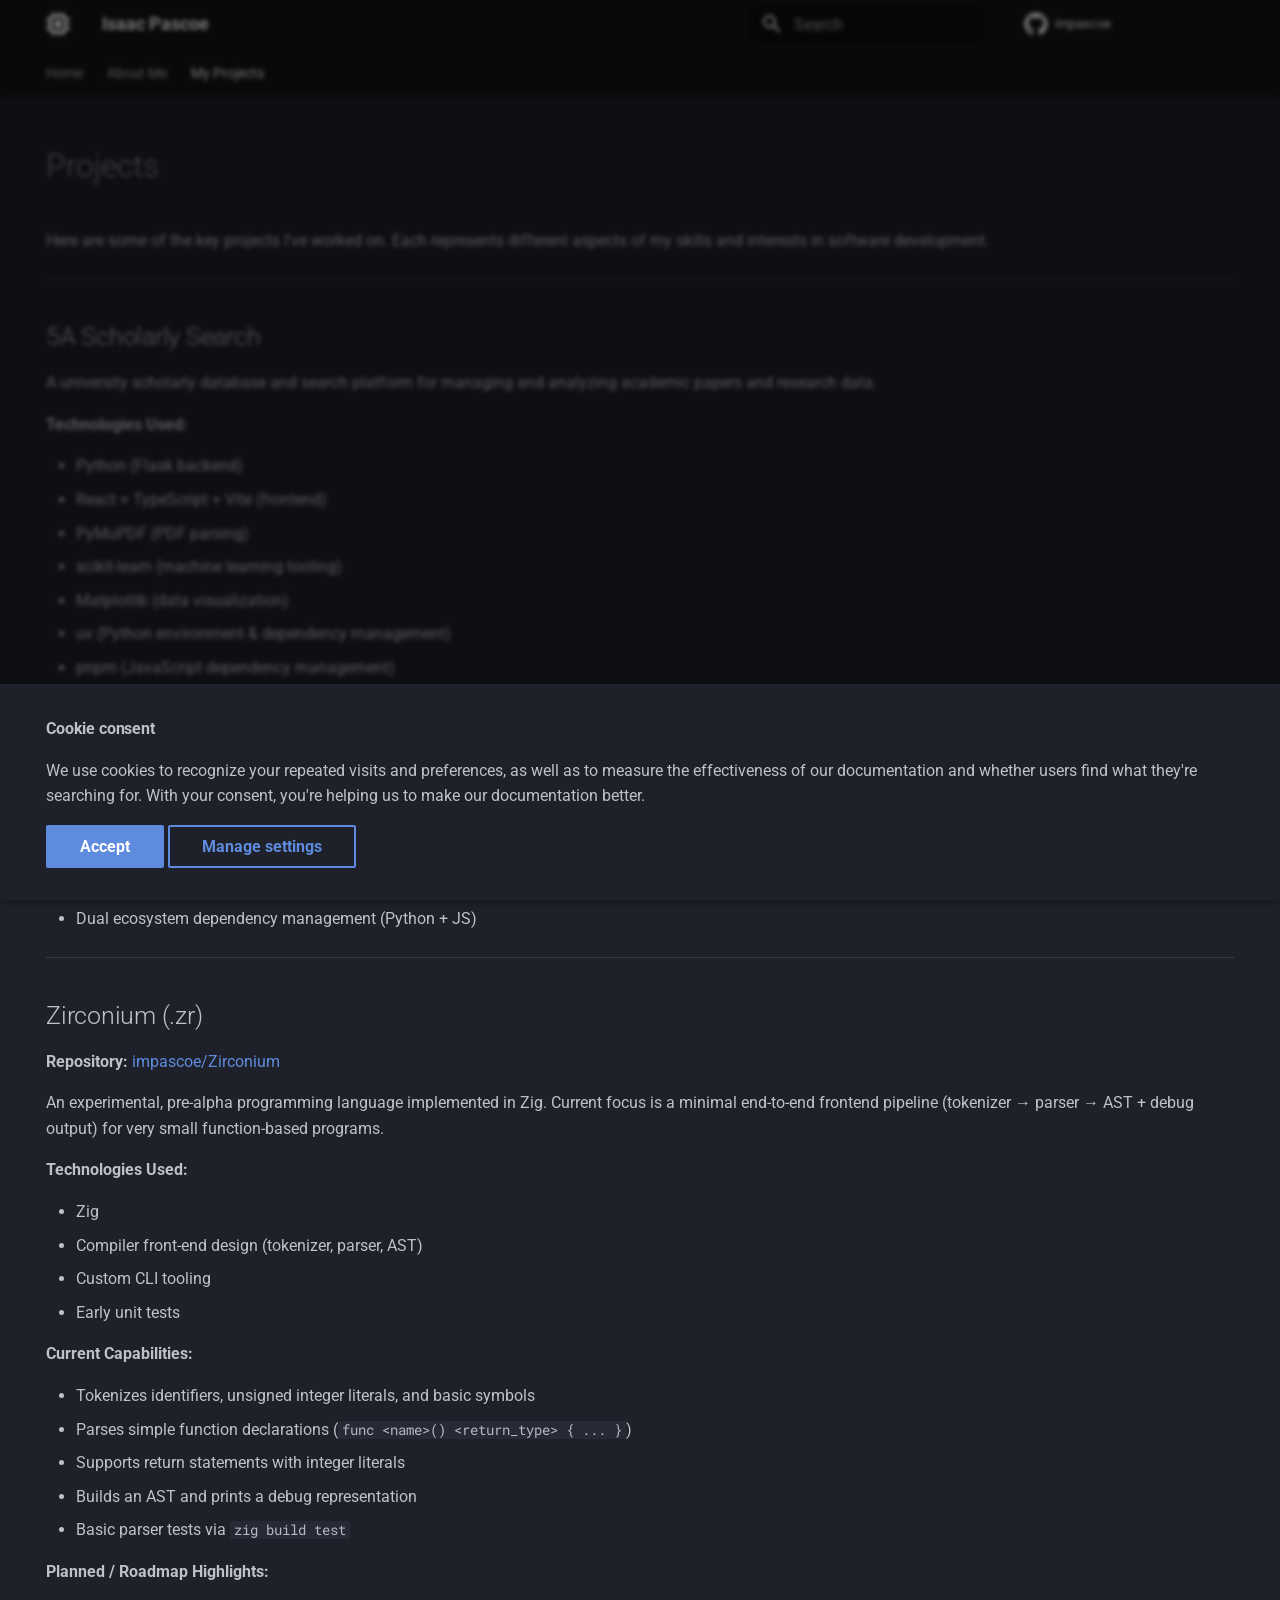
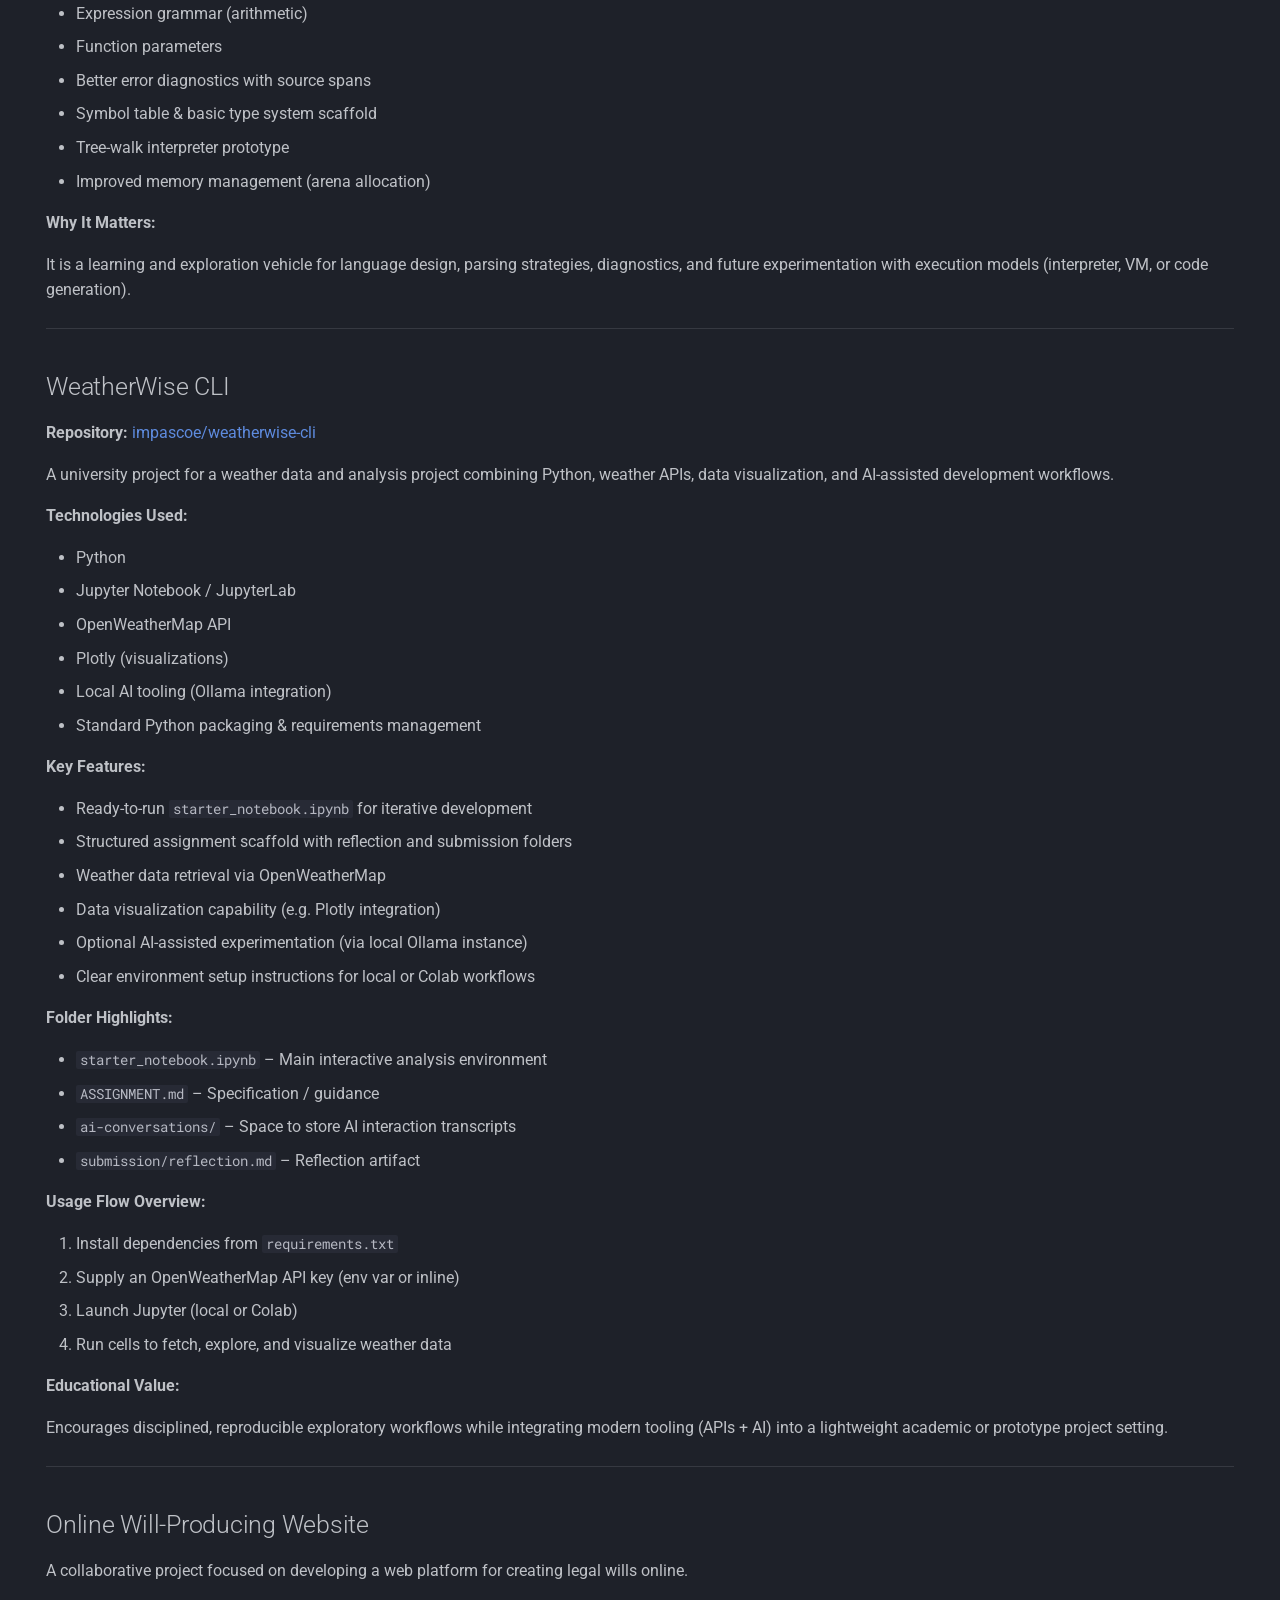
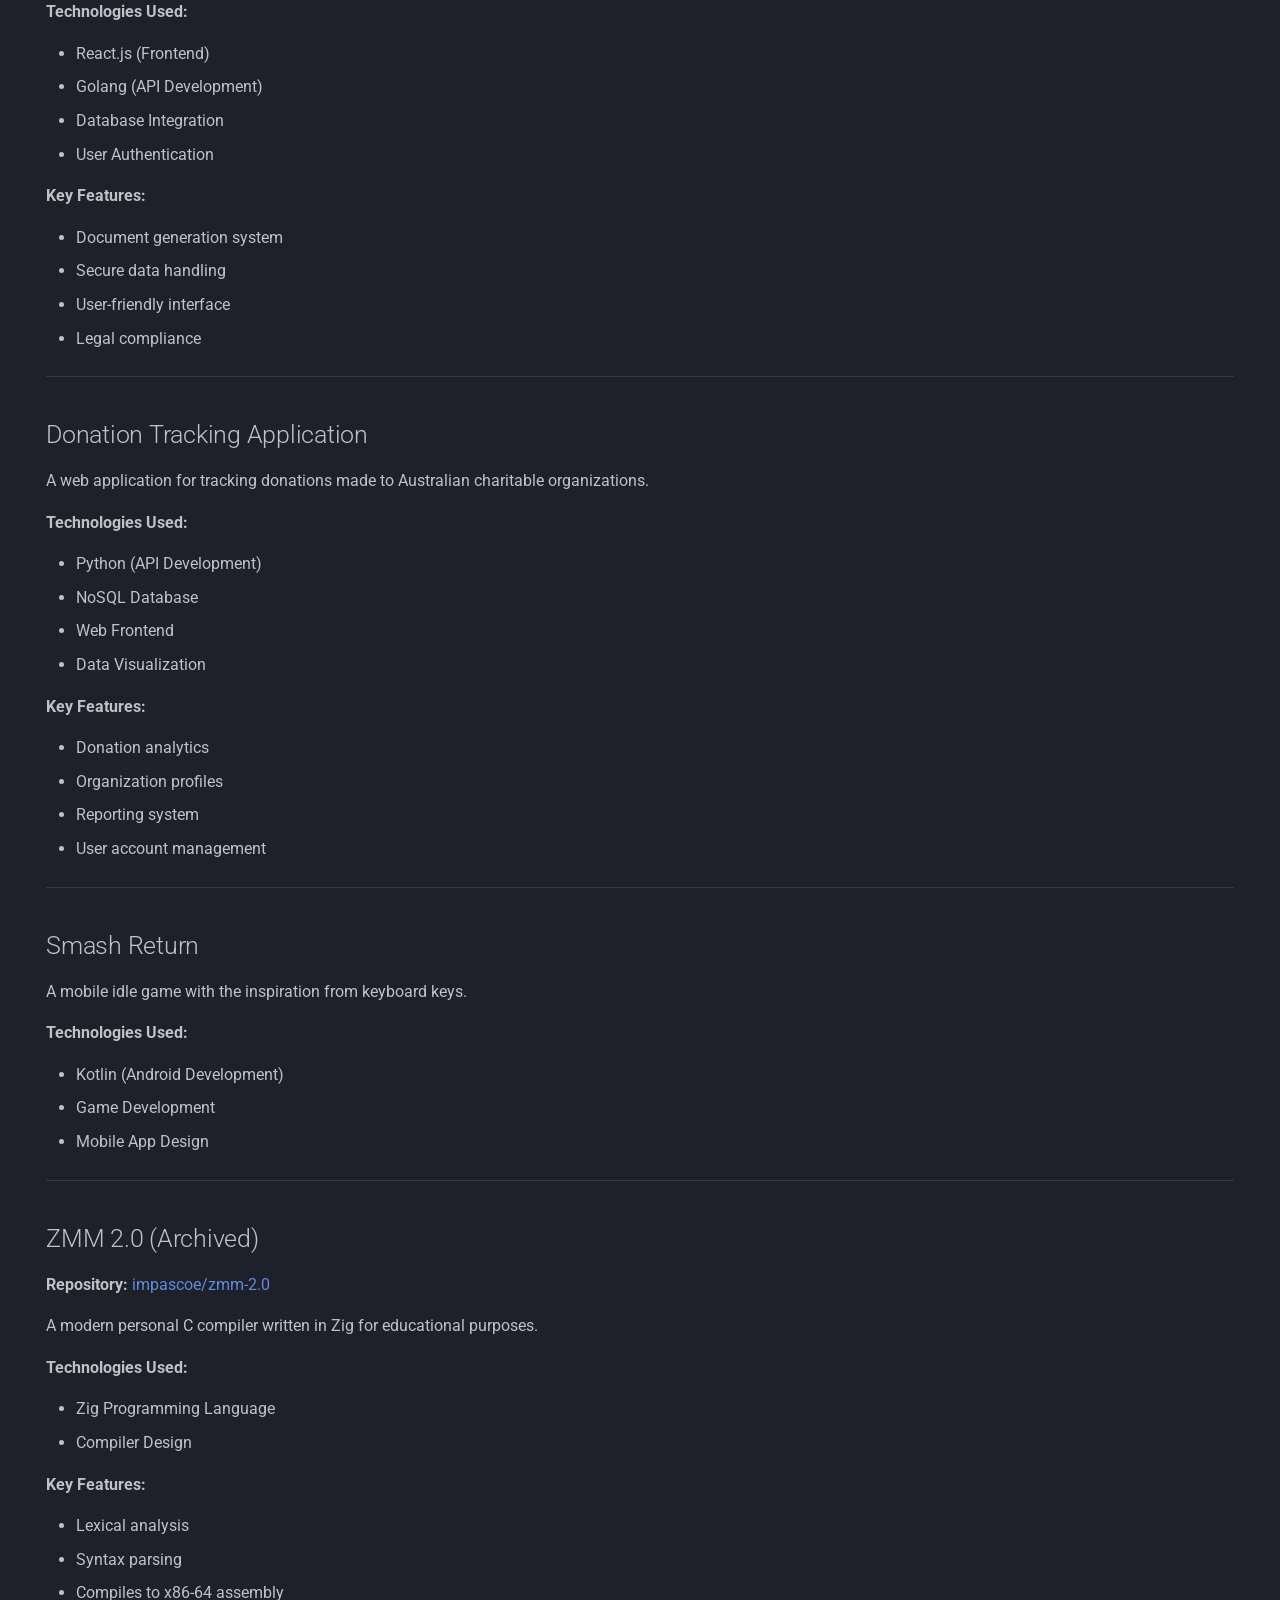
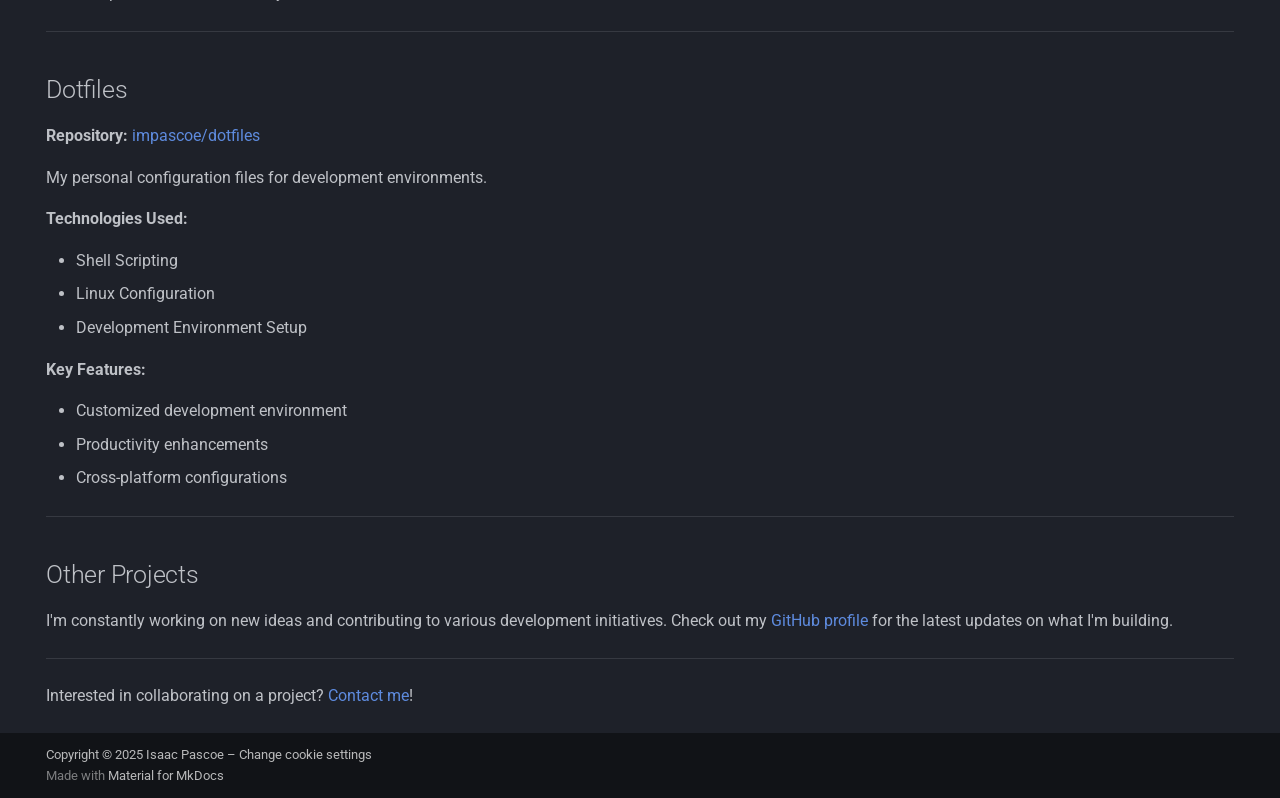
<file: projects/index.html>
<!doctype html>
<html lang="en" class="no-js">
  <head>
    
      <meta charset="utf-8">
      <meta name="viewport" content="width=device-width,initial-scale=1">
      
      
      
        <link rel="canonical" href="https://impascoe.github.io/projects/">
      
      
        <link rel="prev" href="../about/">
      
      
      
      <link rel="icon" href="../images/favicon.png">
      <meta name="generator" content="mkdocs-1.6.1, mkdocs-material-9.6.20">
    
    
      
        <title>My Projects - Isaac Pascoe</title>
      
    
    
      <link rel="stylesheet" href="../assets/stylesheets/main.e53b48f4.min.css">
      
        
        <link rel="stylesheet" href="../assets/stylesheets/palette.06af60db.min.css">
      
      


    
    
      
    
    
      
        
        
        <link rel="preconnect" href="https://fonts.gstatic.com" crossorigin>
        <link rel="stylesheet" href="https://fonts.googleapis.com/css?family=Roboto:300,300i,400,400i,700,700i%7CRoboto+Mono:400,400i,700,700i&display=fallback">
        <style>:root{--md-text-font:"Roboto";--md-code-font:"Roboto Mono"}</style>
      
    
    
    <script>__md_scope=new URL("..",location),__md_hash=e=>[...e].reduce(((e,_)=>(e<<5)-e+_.charCodeAt(0)),0),__md_get=(e,_=localStorage,t=__md_scope)=>JSON.parse(_.getItem(t.pathname+"."+e)),__md_set=(e,_,t=localStorage,a=__md_scope)=>{try{t.setItem(a.pathname+"."+e,JSON.stringify(_))}catch(e){}}</script>
    
      
  


  
  

<script id="__analytics">function __md_analytics(){function e(){dataLayer.push(arguments)}window.dataLayer=window.dataLayer||[],e("js",new Date),e("config","G-X5KFVDGFG2"),document.addEventListener("DOMContentLoaded",(function(){document.forms.search&&document.forms.search.query.addEventListener("blur",(function(){this.value&&e("event","search",{search_term:this.value})}));document$.subscribe((function(){var t=document.forms.feedback;if(void 0!==t)for(var a of t.querySelectorAll("[type=submit]"))a.addEventListener("click",(function(a){a.preventDefault();var n=document.location.pathname,d=this.getAttribute("data-md-value");e("event","feedback",{page:n,data:d}),t.firstElementChild.disabled=!0;var r=t.querySelector(".md-feedback__note [data-md-value='"+d+"']");r&&(r.hidden=!1)})),t.hidden=!1})),location$.subscribe((function(t){e("config","G-X5KFVDGFG2",{page_path:t.pathname})}))}));var t=document.createElement("script");t.async=!0,t.src="https://www.googletagmanager.com/gtag/js?id=G-X5KFVDGFG2",document.getElementById("__analytics").insertAdjacentElement("afterEnd",t)}</script>
  
    <script>if("undefined"!=typeof __md_analytics){var consent=__md_get("__consent");consent&&consent.analytics&&__md_analytics()}</script>
  

    
    
    
  </head>
  
  
    
    
    
    
    
    <body dir="ltr" data-md-color-scheme="slate" data-md-color-primary="black" data-md-color-accent="deep-purple">
  
    
    <input class="md-toggle" data-md-toggle="drawer" type="checkbox" id="__drawer" autocomplete="off">
    <input class="md-toggle" data-md-toggle="search" type="checkbox" id="__search" autocomplete="off">
    <label class="md-overlay" for="__drawer"></label>
    <div data-md-component="skip">
      
        
        <a href="#projects" class="md-skip">
          Skip to content
        </a>
      
    </div>
    <div data-md-component="announce">
      
    </div>
    
    
      

<header class="md-header" data-md-component="header">
  <nav class="md-header__inner md-grid" aria-label="Header">
    <a href=".." title="Isaac Pascoe" class="md-header__button md-logo" aria-label="Isaac Pascoe" data-md-component="logo">
      
  
  <svg xmlns="http://www.w3.org/2000/svg" viewBox="0 0 512 512"><!--! Font Awesome Free 7.0.0 by @fontawesome - https://fontawesome.com License - https://fontawesome.com/license/free (Icons: CC BY 4.0, Fonts: SIL OFL 1.1, Code: MIT License) Copyright 2025 Fonticons, Inc.--><path d="M176 24c0-13.3-10.7-24-24-24s-24 10.7-24 24v40c-35.3 0-64 28.7-64 64H24c-13.3 0-24 10.7-24 24s10.7 24 24 24h40v56H24c-13.3 0-24 10.7-24 24s10.7 24 24 24h40v56H24c-13.3 0-24 10.7-24 24s10.7 24 24 24h40c0 35.3 28.7 64 64 64v40c0 13.3 10.7 24 24 24s24-10.7 24-24v-40h56v40c0 13.3 10.7 24 24 24s24-10.7 24-24v-40h56v40c0 13.3 10.7 24 24 24s24-10.7 24-24v-40c35.3 0 64-28.7 64-64h40c13.3 0 24-10.7 24-24s-10.7-24-24-24h-40v-56h40c13.3 0 24-10.7 24-24s-10.7-24-24-24h-40v-56h40c13.3 0 24-10.7 24-24s-10.7-24-24-24h-40c0-35.3-28.7-64-64-64V24c0-13.3-10.7-24-24-24s-24 10.7-24 24v40h-56V24c0-13.3-10.7-24-24-24s-24 10.7-24 24v40h-56zm-16 104h192c17.7 0 32 14.3 32 32v192c0 17.7-14.3 32-32 32H160c-17.7 0-32-14.3-32-32V160c0-17.7 14.3-32 32-32m16 48v160h160V176z"/></svg>

    </a>
    <label class="md-header__button md-icon" for="__drawer">
      
      <svg xmlns="http://www.w3.org/2000/svg" viewBox="0 0 24 24"><path d="M3 6h18v2H3zm0 5h18v2H3zm0 5h18v2H3z"/></svg>
    </label>
    <div class="md-header__title" data-md-component="header-title">
      <div class="md-header__ellipsis">
        <div class="md-header__topic">
          <span class="md-ellipsis">
            Isaac Pascoe
          </span>
        </div>
        <div class="md-header__topic" data-md-component="header-topic">
          <span class="md-ellipsis">
            
              My Projects
            
          </span>
        </div>
      </div>
    </div>
    
      
    
    
    
    
      
      
        <label class="md-header__button md-icon" for="__search">
          
          <svg xmlns="http://www.w3.org/2000/svg" viewBox="0 0 24 24"><path d="M9.5 3A6.5 6.5 0 0 1 16 9.5c0 1.61-.59 3.09-1.56 4.23l.27.27h.79l5 5-1.5 1.5-5-5v-.79l-.27-.27A6.52 6.52 0 0 1 9.5 16 6.5 6.5 0 0 1 3 9.5 6.5 6.5 0 0 1 9.5 3m0 2C7 5 5 7 5 9.5S7 14 9.5 14 14 12 14 9.5 12 5 9.5 5"/></svg>
        </label>
        <div class="md-search" data-md-component="search" role="dialog">
  <label class="md-search__overlay" for="__search"></label>
  <div class="md-search__inner" role="search">
    <form class="md-search__form" name="search">
      <input type="text" class="md-search__input" name="query" aria-label="Search" placeholder="Search" autocapitalize="off" autocorrect="off" autocomplete="off" spellcheck="false" data-md-component="search-query" required>
      <label class="md-search__icon md-icon" for="__search">
        
        <svg xmlns="http://www.w3.org/2000/svg" viewBox="0 0 24 24"><path d="M9.5 3A6.5 6.5 0 0 1 16 9.5c0 1.61-.59 3.09-1.56 4.23l.27.27h.79l5 5-1.5 1.5-5-5v-.79l-.27-.27A6.52 6.52 0 0 1 9.5 16 6.5 6.5 0 0 1 3 9.5 6.5 6.5 0 0 1 9.5 3m0 2C7 5 5 7 5 9.5S7 14 9.5 14 14 12 14 9.5 12 5 9.5 5"/></svg>
        
        <svg xmlns="http://www.w3.org/2000/svg" viewBox="0 0 24 24"><path d="M20 11v2H8l5.5 5.5-1.42 1.42L4.16 12l7.92-7.92L13.5 5.5 8 11z"/></svg>
      </label>
      <nav class="md-search__options" aria-label="Search">
        
        <button type="reset" class="md-search__icon md-icon" title="Clear" aria-label="Clear" tabindex="-1">
          
          <svg xmlns="http://www.w3.org/2000/svg" viewBox="0 0 24 24"><path d="M19 6.41 17.59 5 12 10.59 6.41 5 5 6.41 10.59 12 5 17.59 6.41 19 12 13.41 17.59 19 19 17.59 13.41 12z"/></svg>
        </button>
      </nav>
      
    </form>
    <div class="md-search__output">
      <div class="md-search__scrollwrap" tabindex="0" data-md-scrollfix>
        <div class="md-search-result" data-md-component="search-result">
          <div class="md-search-result__meta">
            Initializing search
          </div>
          <ol class="md-search-result__list" role="presentation"></ol>
        </div>
      </div>
    </div>
  </div>
</div>
      
    
    
      <div class="md-header__source">
        <a href="https://github.com/impascoe/" title="Go to repository" class="md-source" data-md-component="source">
  <div class="md-source__icon md-icon">
    
    <svg xmlns="http://www.w3.org/2000/svg" viewBox="0 0 512 512"><!--! Font Awesome Free 7.0.0 by @fontawesome - https://fontawesome.com License - https://fontawesome.com/license/free (Icons: CC BY 4.0, Fonts: SIL OFL 1.1, Code: MIT License) Copyright 2025 Fonticons, Inc.--><path d="M173.9 397.4c0 2-2.3 3.6-5.2 3.6-3.3.3-5.6-1.3-5.6-3.6 0-2 2.3-3.6 5.2-3.6 3-.3 5.6 1.3 5.6 3.6m-31.1-4.5c-.7 2 1.3 4.3 4.3 4.9 2.6 1 5.6 0 6.2-2s-1.3-4.3-4.3-5.2c-2.6-.7-5.5.3-6.2 2.3m44.2-1.7c-2.9.7-4.9 2.6-4.6 4.9.3 2 2.9 3.3 5.9 2.6 2.9-.7 4.9-2.6 4.6-4.6-.3-1.9-3-3.2-5.9-2.9M252.8 8C114.1 8 8 113.3 8 252c0 110.9 69.8 205.8 169.5 239.2 12.8 2.3 17.3-5.6 17.3-12.1 0-6.2-.3-40.4-.3-61.4 0 0-70 15-84.7-29.8 0 0-11.4-29.1-27.8-36.6 0 0-22.9-15.7 1.6-15.4 0 0 24.9 2 38.6 25.8 21.9 38.6 58.6 27.5 72.9 20.9 2.3-16 8.8-27.1 16-33.7-55.9-6.2-112.3-14.3-112.3-110.5 0-27.5 7.6-41.3 23.6-58.9-2.6-6.5-11.1-33.3 2.6-67.9 20.9-6.5 69 27 69 27 20-5.6 41.5-8.5 62.8-8.5s42.8 2.9 62.8 8.5c0 0 48.1-33.6 69-27 13.7 34.7 5.2 61.4 2.6 67.9 16 17.7 25.8 31.5 25.8 58.9 0 96.5-58.9 104.2-114.8 110.5 9.2 7.9 17 22.9 17 46.4 0 33.7-.3 75.4-.3 83.6 0 6.5 4.6 14.4 17.3 12.1C436.2 457.8 504 362.9 504 252 504 113.3 391.5 8 252.8 8M105.2 352.9c-1.3 1-1 3.3.7 5.2 1.6 1.6 3.9 2.3 5.2 1 1.3-1 1-3.3-.7-5.2-1.6-1.6-3.9-2.3-5.2-1m-10.8-8.1c-.7 1.3.3 2.9 2.3 3.9 1.6 1 3.6.7 4.3-.7.7-1.3-.3-2.9-2.3-3.9-2-.6-3.6-.3-4.3.7m32.4 35.6c-1.6 1.3-1 4.3 1.3 6.2 2.3 2.3 5.2 2.6 6.5 1 1.3-1.3.7-4.3-1.3-6.2-2.2-2.3-5.2-2.6-6.5-1m-11.4-14.7c-1.6 1-1.6 3.6 0 5.9s4.3 3.3 5.6 2.3c1.6-1.3 1.6-3.9 0-6.2-1.4-2.3-4-3.3-5.6-2"/></svg>
  </div>
  <div class="md-source__repository">
    impascoe
  </div>
</a>
      </div>
    
  </nav>
  
</header>
    
    <div class="md-container" data-md-component="container">
      
      
        
          
            
<nav class="md-tabs" aria-label="Tabs" data-md-component="tabs">
  <div class="md-grid">
    <ul class="md-tabs__list">
      
        
  
  
  
  
    <li class="md-tabs__item">
      <a href=".." class="md-tabs__link">
        
  
  
    
  
  Home

      </a>
    </li>
  

      
        
  
  
  
  
    <li class="md-tabs__item">
      <a href="../about/" class="md-tabs__link">
        
  
  
    
  
  About Me

      </a>
    </li>
  

      
        
  
  
  
    
  
  
    <li class="md-tabs__item md-tabs__item--active">
      <a href="./" class="md-tabs__link">
        
  
  
    
  
  My Projects

      </a>
    </li>
  

      
    </ul>
  </div>
</nav>
          
        
      
      <main class="md-main" data-md-component="main">
        <div class="md-main__inner md-grid">
          
            
              
                
              
              <div class="md-sidebar md-sidebar--primary" data-md-component="sidebar" data-md-type="navigation" hidden>
                <div class="md-sidebar__scrollwrap">
                  <div class="md-sidebar__inner">
                    


  


<nav class="md-nav md-nav--primary md-nav--lifted" aria-label="Navigation" data-md-level="0">
  <label class="md-nav__title" for="__drawer">
    <a href=".." title="Isaac Pascoe" class="md-nav__button md-logo" aria-label="Isaac Pascoe" data-md-component="logo">
      
  
  <svg xmlns="http://www.w3.org/2000/svg" viewBox="0 0 512 512"><!--! Font Awesome Free 7.0.0 by @fontawesome - https://fontawesome.com License - https://fontawesome.com/license/free (Icons: CC BY 4.0, Fonts: SIL OFL 1.1, Code: MIT License) Copyright 2025 Fonticons, Inc.--><path d="M176 24c0-13.3-10.7-24-24-24s-24 10.7-24 24v40c-35.3 0-64 28.7-64 64H24c-13.3 0-24 10.7-24 24s10.7 24 24 24h40v56H24c-13.3 0-24 10.7-24 24s10.7 24 24 24h40v56H24c-13.3 0-24 10.7-24 24s10.7 24 24 24h40c0 35.3 28.7 64 64 64v40c0 13.3 10.7 24 24 24s24-10.7 24-24v-40h56v40c0 13.3 10.7 24 24 24s24-10.7 24-24v-40h56v40c0 13.3 10.7 24 24 24s24-10.7 24-24v-40c35.3 0 64-28.7 64-64h40c13.3 0 24-10.7 24-24s-10.7-24-24-24h-40v-56h40c13.3 0 24-10.7 24-24s-10.7-24-24-24h-40v-56h40c13.3 0 24-10.7 24-24s-10.7-24-24-24h-40c0-35.3-28.7-64-64-64V24c0-13.3-10.7-24-24-24s-24 10.7-24 24v40h-56V24c0-13.3-10.7-24-24-24s-24 10.7-24 24v40h-56zm-16 104h192c17.7 0 32 14.3 32 32v192c0 17.7-14.3 32-32 32H160c-17.7 0-32-14.3-32-32V160c0-17.7 14.3-32 32-32m16 48v160h160V176z"/></svg>

    </a>
    Isaac Pascoe
  </label>
  
    <div class="md-nav__source">
      <a href="https://github.com/impascoe/" title="Go to repository" class="md-source" data-md-component="source">
  <div class="md-source__icon md-icon">
    
    <svg xmlns="http://www.w3.org/2000/svg" viewBox="0 0 512 512"><!--! Font Awesome Free 7.0.0 by @fontawesome - https://fontawesome.com License - https://fontawesome.com/license/free (Icons: CC BY 4.0, Fonts: SIL OFL 1.1, Code: MIT License) Copyright 2025 Fonticons, Inc.--><path d="M173.9 397.4c0 2-2.3 3.6-5.2 3.6-3.3.3-5.6-1.3-5.6-3.6 0-2 2.3-3.6 5.2-3.6 3-.3 5.6 1.3 5.6 3.6m-31.1-4.5c-.7 2 1.3 4.3 4.3 4.9 2.6 1 5.6 0 6.2-2s-1.3-4.3-4.3-5.2c-2.6-.7-5.5.3-6.2 2.3m44.2-1.7c-2.9.7-4.9 2.6-4.6 4.9.3 2 2.9 3.3 5.9 2.6 2.9-.7 4.9-2.6 4.6-4.6-.3-1.9-3-3.2-5.9-2.9M252.8 8C114.1 8 8 113.3 8 252c0 110.9 69.8 205.8 169.5 239.2 12.8 2.3 17.3-5.6 17.3-12.1 0-6.2-.3-40.4-.3-61.4 0 0-70 15-84.7-29.8 0 0-11.4-29.1-27.8-36.6 0 0-22.9-15.7 1.6-15.4 0 0 24.9 2 38.6 25.8 21.9 38.6 58.6 27.5 72.9 20.9 2.3-16 8.8-27.1 16-33.7-55.9-6.2-112.3-14.3-112.3-110.5 0-27.5 7.6-41.3 23.6-58.9-2.6-6.5-11.1-33.3 2.6-67.9 20.9-6.5 69 27 69 27 20-5.6 41.5-8.5 62.8-8.5s42.8 2.9 62.8 8.5c0 0 48.1-33.6 69-27 13.7 34.7 5.2 61.4 2.6 67.9 16 17.7 25.8 31.5 25.8 58.9 0 96.5-58.9 104.2-114.8 110.5 9.2 7.9 17 22.9 17 46.4 0 33.7-.3 75.4-.3 83.6 0 6.5 4.6 14.4 17.3 12.1C436.2 457.8 504 362.9 504 252 504 113.3 391.5 8 252.8 8M105.2 352.9c-1.3 1-1 3.3.7 5.2 1.6 1.6 3.9 2.3 5.2 1 1.3-1 1-3.3-.7-5.2-1.6-1.6-3.9-2.3-5.2-1m-10.8-8.1c-.7 1.3.3 2.9 2.3 3.9 1.6 1 3.6.7 4.3-.7.7-1.3-.3-2.9-2.3-3.9-2-.6-3.6-.3-4.3.7m32.4 35.6c-1.6 1.3-1 4.3 1.3 6.2 2.3 2.3 5.2 2.6 6.5 1 1.3-1.3.7-4.3-1.3-6.2-2.2-2.3-5.2-2.6-6.5-1m-11.4-14.7c-1.6 1-1.6 3.6 0 5.9s4.3 3.3 5.6 2.3c1.6-1.3 1.6-3.9 0-6.2-1.4-2.3-4-3.3-5.6-2"/></svg>
  </div>
  <div class="md-source__repository">
    impascoe
  </div>
</a>
    </div>
  
  <ul class="md-nav__list" data-md-scrollfix>
    
      
      
  
  
  
  
    <li class="md-nav__item">
      <a href=".." class="md-nav__link">
        
  
  
  <span class="md-ellipsis">
    Home
    
  </span>
  

      </a>
    </li>
  

    
      
      
  
  
  
  
    <li class="md-nav__item">
      <a href="../about/" class="md-nav__link">
        
  
  
  <span class="md-ellipsis">
    About Me
    
  </span>
  

      </a>
    </li>
  

    
      
      
  
  
    
  
  
  
    <li class="md-nav__item md-nav__item--active">
      
      <input class="md-nav__toggle md-toggle" type="checkbox" id="__toc">
      
      
        
      
      
        <label class="md-nav__link md-nav__link--active" for="__toc">
          
  
  
  <span class="md-ellipsis">
    My Projects
    
  </span>
  

          <span class="md-nav__icon md-icon"></span>
        </label>
      
      <a href="./" class="md-nav__link md-nav__link--active">
        
  
  
  <span class="md-ellipsis">
    My Projects
    
  </span>
  

      </a>
      
        

<nav class="md-nav md-nav--secondary" aria-label="Table of contents">
  
  
  
    
  
  
    <label class="md-nav__title" for="__toc">
      <span class="md-nav__icon md-icon"></span>
      Table of contents
    </label>
    <ul class="md-nav__list" data-md-component="toc" data-md-scrollfix>
      
        <li class="md-nav__item">
  <a href="#5a-scholarly-search" class="md-nav__link">
    <span class="md-ellipsis">
      5A Scholarly Search
    </span>
  </a>
  
</li>
      
        <li class="md-nav__item">
  <a href="#zirconium-zr" class="md-nav__link">
    <span class="md-ellipsis">
      Zirconium (.zr)
    </span>
  </a>
  
</li>
      
        <li class="md-nav__item">
  <a href="#weatherwise-cli" class="md-nav__link">
    <span class="md-ellipsis">
      WeatherWise CLI
    </span>
  </a>
  
</li>
      
        <li class="md-nav__item">
  <a href="#online-will-producing-website" class="md-nav__link">
    <span class="md-ellipsis">
      Online Will-Producing Website
    </span>
  </a>
  
</li>
      
        <li class="md-nav__item">
  <a href="#donation-tracking-application" class="md-nav__link">
    <span class="md-ellipsis">
      Donation Tracking Application
    </span>
  </a>
  
</li>
      
        <li class="md-nav__item">
  <a href="#smash-return" class="md-nav__link">
    <span class="md-ellipsis">
      Smash Return
    </span>
  </a>
  
</li>
      
        <li class="md-nav__item">
  <a href="#zmm-20-archived" class="md-nav__link">
    <span class="md-ellipsis">
      ZMM 2.0 (Archived)
    </span>
  </a>
  
</li>
      
        <li class="md-nav__item">
  <a href="#dotfiles" class="md-nav__link">
    <span class="md-ellipsis">
      Dotfiles
    </span>
  </a>
  
</li>
      
        <li class="md-nav__item">
  <a href="#other-projects" class="md-nav__link">
    <span class="md-ellipsis">
      Other Projects
    </span>
  </a>
  
</li>
      
    </ul>
  
</nav>
      
    </li>
  

    
  </ul>
</nav>
                  </div>
                </div>
              </div>
            
            
              
                
              
              <div class="md-sidebar md-sidebar--secondary" data-md-component="sidebar" data-md-type="toc" hidden>
                <div class="md-sidebar__scrollwrap">
                  <div class="md-sidebar__inner">
                    

<nav class="md-nav md-nav--secondary" aria-label="Table of contents">
  
  
  
    
  
  
    <label class="md-nav__title" for="__toc">
      <span class="md-nav__icon md-icon"></span>
      Table of contents
    </label>
    <ul class="md-nav__list" data-md-component="toc" data-md-scrollfix>
      
        <li class="md-nav__item">
  <a href="#5a-scholarly-search" class="md-nav__link">
    <span class="md-ellipsis">
      5A Scholarly Search
    </span>
  </a>
  
</li>
      
        <li class="md-nav__item">
  <a href="#zirconium-zr" class="md-nav__link">
    <span class="md-ellipsis">
      Zirconium (.zr)
    </span>
  </a>
  
</li>
      
        <li class="md-nav__item">
  <a href="#weatherwise-cli" class="md-nav__link">
    <span class="md-ellipsis">
      WeatherWise CLI
    </span>
  </a>
  
</li>
      
        <li class="md-nav__item">
  <a href="#online-will-producing-website" class="md-nav__link">
    <span class="md-ellipsis">
      Online Will-Producing Website
    </span>
  </a>
  
</li>
      
        <li class="md-nav__item">
  <a href="#donation-tracking-application" class="md-nav__link">
    <span class="md-ellipsis">
      Donation Tracking Application
    </span>
  </a>
  
</li>
      
        <li class="md-nav__item">
  <a href="#smash-return" class="md-nav__link">
    <span class="md-ellipsis">
      Smash Return
    </span>
  </a>
  
</li>
      
        <li class="md-nav__item">
  <a href="#zmm-20-archived" class="md-nav__link">
    <span class="md-ellipsis">
      ZMM 2.0 (Archived)
    </span>
  </a>
  
</li>
      
        <li class="md-nav__item">
  <a href="#dotfiles" class="md-nav__link">
    <span class="md-ellipsis">
      Dotfiles
    </span>
  </a>
  
</li>
      
        <li class="md-nav__item">
  <a href="#other-projects" class="md-nav__link">
    <span class="md-ellipsis">
      Other Projects
    </span>
  </a>
  
</li>
      
    </ul>
  
</nav>
                  </div>
                </div>
              </div>
            
          
          
            <div class="md-content" data-md-component="content">
              <article class="md-content__inner md-typeset">
                
                  
  



  
  


<h1 id="projects">Projects</h1>
<p>Here are some of the key projects I've worked on. Each represents different aspects of my skills and interests in software development.</p>
<hr />
<h2 id="5a-scholarly-search">5A Scholarly Search</h2>
<p>A university scholarly database and search platform for managing and analyzing academic papers and research data.</p>
<p><strong>Technologies Used:</strong></p>
<ul>
<li>Python (Flask backend)</li>
<li>React + TypeScript + Vite (frontend)</li>
<li>PyMuPDF (PDF parsing)</li>
<li>scikit-learn (machine learning tooling)</li>
<li>Matplotlib (data visualization)</li>
<li>uv (Python environment &amp; dependency management)</li>
<li>pnpm (JavaScript dependency management)</li>
</ul>
<p><strong>Key Features:</strong></p>
<ul>
<li>Web interface for browsing and searching academic documents</li>
<li>PDF ingestion and processing pipeline</li>
<li>Machine learning-assisted analysis scaffolding</li>
<li>Data visualization components</li>
<li>Environment-driven configuration via <code>.env</code></li>
<li>Dual ecosystem dependency management (Python + JS)</li>
</ul>
<hr />
<h2 id="zirconium-zr">Zirconium (.zr)</h2>
<p><strong>Repository:</strong> <a href="https://github.com/impascoe/Zirconium">impascoe/Zirconium</a></p>
<p>An experimental, pre‑alpha programming language implemented in Zig. Current focus is a minimal end-to-end frontend pipeline (tokenizer → parser → AST + debug output) for very small function-based programs.</p>
<p><strong>Technologies Used:</strong></p>
<ul>
<li>Zig</li>
<li>Compiler front-end design (tokenizer, parser, AST)</li>
<li>Custom CLI tooling</li>
<li>Early unit tests</li>
</ul>
<p><strong>Current Capabilities:</strong></p>
<ul>
<li>Tokenizes identifiers, unsigned integer literals, and basic symbols</li>
<li>Parses simple function declarations (<code>func &lt;name&gt;() &lt;return_type&gt; { ... }</code>)</li>
<li>Supports return statements with integer literals</li>
<li>Builds an AST and prints a debug representation</li>
<li>Basic parser tests via <code>zig build test</code></li>
</ul>
<p><strong>Planned / Roadmap Highlights:</strong></p>
<ul>
<li>Expression grammar (arithmetic)</li>
<li>Function parameters</li>
<li>Better error diagnostics with source spans</li>
<li>Symbol table &amp; basic type system scaffold</li>
<li>Tree-walk interpreter prototype</li>
<li>Improved memory management (arena allocation)</li>
</ul>
<p><strong>Why It Matters:</strong></p>
<p>It is a learning and exploration vehicle for language design, parsing strategies, diagnostics, and future experimentation with execution models (interpreter, VM, or code generation).</p>
<hr />
<h2 id="weatherwise-cli">WeatherWise CLI</h2>
<p><strong>Repository:</strong> <a href="https://github.com/impascoe/weatherwise-cli">impascoe/weatherwise-cli</a></p>
<p>A university project for a weather data and analysis project combining Python, weather APIs, data visualization, and AI-assisted development workflows.</p>
<p><strong>Technologies Used:</strong></p>
<ul>
<li>Python</li>
<li>Jupyter Notebook / JupyterLab</li>
<li>OpenWeatherMap API</li>
<li>Plotly (visualizations)</li>
<li>Local AI tooling (Ollama integration)</li>
<li>Standard Python packaging &amp; requirements management</li>
</ul>
<p><strong>Key Features:</strong></p>
<ul>
<li>Ready-to-run <code>starter_notebook.ipynb</code> for iterative development</li>
<li>Structured assignment scaffold with reflection and submission folders</li>
<li>Weather data retrieval via OpenWeatherMap</li>
<li>Data visualization capability (e.g. Plotly integration)</li>
<li>Optional AI-assisted experimentation (via local Ollama instance)</li>
<li>Clear environment setup instructions for local or Colab workflows</li>
</ul>
<p><strong>Folder Highlights:</strong></p>
<ul>
<li><code>starter_notebook.ipynb</code> – Main interactive analysis environment</li>
<li><code>ASSIGNMENT.md</code> – Specification / guidance</li>
<li><code>ai-conversations/</code> – Space to store AI interaction transcripts</li>
<li><code>submission/reflection.md</code> – Reflection artifact</li>
</ul>
<p><strong>Usage Flow Overview:</strong></p>
<ol>
<li>Install dependencies from <code>requirements.txt</code></li>
<li>Supply an OpenWeatherMap API key (env var or inline)</li>
<li>Launch Jupyter (local or Colab)</li>
<li>Run cells to fetch, explore, and visualize weather data</li>
</ol>
<p><strong>Educational Value:</strong></p>
<p>Encourages disciplined, reproducible exploratory workflows while integrating modern tooling (APIs + AI) into a lightweight academic or prototype project setting.</p>
<hr />
<h2 id="online-will-producing-website">Online Will-Producing Website</h2>
<p>A collaborative project focused on developing a web platform for creating legal wills online.</p>
<p><strong>Technologies Used:</strong></p>
<ul>
<li>React.js (Frontend)</li>
<li>Golang (API Development)</li>
<li>Database Integration</li>
<li>User Authentication</li>
</ul>
<p><strong>Key Features:</strong></p>
<ul>
<li>Document generation system</li>
<li>Secure data handling</li>
<li>User-friendly interface</li>
<li>Legal compliance</li>
</ul>
<hr />
<h2 id="donation-tracking-application">Donation Tracking Application</h2>
<p>A web application for tracking donations made to Australian charitable organizations.</p>
<p><strong>Technologies Used:</strong></p>
<ul>
<li>Python (API Development)</li>
<li>NoSQL Database</li>
<li>Web Frontend</li>
<li>Data Visualization</li>
</ul>
<p><strong>Key Features:</strong></p>
<ul>
<li>Donation analytics</li>
<li>Organization profiles</li>
<li>Reporting system</li>
<li>User account management</li>
</ul>
<hr />
<h2 id="smash-return">Smash Return</h2>
<p>A mobile idle game with the inspiration from keyboard keys.</p>
<p><strong>Technologies Used:</strong></p>
<ul>
<li>Kotlin (Android Development)</li>
<li>Game Development</li>
<li>Mobile App Design</li>
</ul>
<hr />
<h2 id="zmm-20-archived">ZMM 2.0 (Archived)</h2>
<p><strong>Repository:</strong> <a href="https://github.com/impascoe/zmm-2.0">impascoe/zmm-2.0</a></p>
<p>A modern personal C compiler written in Zig for educational purposes.</p>
<p><strong>Technologies Used:</strong></p>
<ul>
<li>Zig Programming Language</li>
<li>Compiler Design</li>
</ul>
<p><strong>Key Features:</strong></p>
<ul>
<li>Lexical analysis</li>
<li>Syntax parsing</li>
<li>Compiles to x86-64 assembly</li>
</ul>
<hr />
<h2 id="dotfiles">Dotfiles</h2>
<p><strong>Repository:</strong> <a href="https://github.com/impascoe/dotfiles">impascoe/dotfiles</a></p>
<p>My personal configuration files for development environments.</p>
<p><strong>Technologies Used:</strong></p>
<ul>
<li>Shell Scripting</li>
<li>Linux Configuration</li>
<li>Development Environment Setup</li>
</ul>
<p><strong>Key Features:</strong></p>
<ul>
<li>Customized development environment</li>
<li>Productivity enhancements</li>
<li>Cross-platform configurations</li>
</ul>
<hr />
<h2 id="other-projects">Other Projects</h2>
<p>I'm constantly working on new ideas and contributing to various development initiatives. Check out my <a href="https://github.com/impascoe">GitHub profile</a> for the latest updates on what I'm building.</p>
<hr />
<p>Interested in collaborating on a project? <a href="mailto:isaacmpascoe@gmail.com">Contact me</a>!</p>







  
  



  


  



                
              </article>
            </div>
          
          
<script>var target=document.getElementById(location.hash.slice(1));target&&target.name&&(target.checked=target.name.startsWith("__tabbed_"))</script>
        </div>
        
      </main>
      
        <footer class="md-footer">
  
  <div class="md-footer-meta md-typeset">
    <div class="md-footer-meta__inner md-grid">
      <div class="md-copyright">
  
    <div class="md-copyright__highlight">
      Copyright &copy; 2025 Isaac Pascoe – <a href="#__consent">Change cookie settings</a>

    </div>
  
  
    Made with
    <a href="https://squidfunk.github.io/mkdocs-material/" target="_blank" rel="noopener">
      Material for MkDocs
    </a>
  
</div>
      
    </div>
  </div>
</footer>
      
    </div>
    <div class="md-dialog" data-md-component="dialog">
      <div class="md-dialog__inner md-typeset"></div>
    </div>
    
    
      <div class="md-consent" data-md-component="consent" id="__consent" hidden>
        <div class="md-consent__overlay"></div>
        <aside class="md-consent__inner">
          <form class="md-consent__form md-grid md-typeset" name="consent">
            


  


<h4>Cookie consent</h4>
<p>We use cookies to recognize your repeated visits and preferences, as well as to measure the effectiveness of our documentation and whether users find what they're searching for. With your consent, you're helping us to make our documentation better.</p>
<input class="md-toggle" type="checkbox" id="__settings" >
<div class="md-consent__settings">
  <ul class="task-list">
    
    
      
        
  
  
    
    
  
  <li class="task-list-item">
    <label class="task-list-control">
      <input type="checkbox" name="analytics" checked>
      <span class="task-list-indicator"></span>
      Google Analytics
    </label>
  </li>

      
    
    
      
        
  
  
    
    
  
  <li class="task-list-item">
    <label class="task-list-control">
      <input type="checkbox" name="github" checked>
      <span class="task-list-indicator"></span>
      GitHub
    </label>
  </li>

      
    
    
  </ul>
</div>
<div class="md-consent__controls">
  
    
      <button class="md-button md-button--primary">Accept</button>
    
    
    
  
    
    
    
      <label class="md-button" for="__settings">Manage settings</label>
    
  
</div>
          </form>
        </aside>
      </div>
      <script>var consent=__md_get("__consent");if(consent)for(var input of document.forms.consent.elements)input.name&&(input.checked=consent[input.name]||!1);else"file:"!==location.protocol&&setTimeout((function(){document.querySelector("[data-md-component=consent]").hidden=!1}),250);var form=document.forms.consent;for(var action of["submit","reset"])form.addEventListener(action,(function(e){if(e.preventDefault(),"reset"===e.type)for(var n of document.forms.consent.elements)n.name&&(n.checked=!1);__md_set("__consent",Object.fromEntries(Array.from(new FormData(form).keys()).map((function(e){return[e,!0]})))),location.hash="",location.reload()}))</script>
    
    
      
      <script id="__config" type="application/json">{"base": "..", "features": ["navigation.instant", "navigation.tabs"], "search": "../assets/javascripts/workers/search.973d3a69.min.js", "tags": null, "translations": {"clipboard.copied": "Copied to clipboard", "clipboard.copy": "Copy to clipboard", "search.result.more.one": "1 more on this page", "search.result.more.other": "# more on this page", "search.result.none": "No matching documents", "search.result.one": "1 matching document", "search.result.other": "# matching documents", "search.result.placeholder": "Type to start searching", "search.result.term.missing": "Missing", "select.version": "Select version"}, "version": null}</script>
    
    
      <script src="../assets/javascripts/bundle.f55a23d4.min.js"></script>
      
    
  </body>
</html>
</file>
<file: assets/stylesheets/main.e53b48f4.min.css>
@charset "UTF-8";html{-webkit-text-size-adjust:none;-moz-text-size-adjust:none;text-size-adjust:none;box-sizing:border-box}*,:after,:before{box-sizing:inherit}@media (prefers-reduced-motion){*,:after,:before{transition:none!important}}body{margin:0}a,button,input,label{-webkit-tap-highlight-color:transparent}a{color:inherit;text-decoration:none}hr{border:0;box-sizing:initial;display:block;height:.05rem;overflow:visible;padding:0}small{font-size:80%}sub,sup{line-height:1em}img{border-style:none}table{border-collapse:initial;border-spacing:0}td,th{font-weight:400;vertical-align:top}button{background:#0000;border:0;font-family:inherit;font-size:inherit;margin:0;padding:0}input{border:0;outline:none}:root{--md-primary-fg-color:#4051b5;--md-primary-fg-color--light:#5d6cc0;--md-primary-fg-color--dark:#303fa1;--md-primary-bg-color:#fff;--md-primary-bg-color--light:#ffffffb3;--md-accent-fg-color:#526cfe;--md-accent-fg-color--transparent:#526cfe1a;--md-accent-bg-color:#fff;--md-accent-bg-color--light:#ffffffb3}[data-md-color-scheme=default]{color-scheme:light}[data-md-color-scheme=default] img[src$="#gh-dark-mode-only"],[data-md-color-scheme=default] img[src$="#only-dark"]{display:none}:root,[data-md-color-scheme=default]{--md-hue:225deg;--md-default-fg-color:#000000de;--md-default-fg-color--light:#0000008a;--md-default-fg-color--lighter:#00000052;--md-default-fg-color--lightest:#00000012;--md-default-bg-color:#fff;--md-default-bg-color--light:#ffffffb3;--md-default-bg-color--lighter:#ffffff4d;--md-default-bg-color--lightest:#ffffff1f;--md-code-fg-color:#36464e;--md-code-bg-color:#f5f5f5;--md-code-hl-color:#4287ff;--md-code-hl-color--light:#4287ff1a;--md-code-hl-number-color:#d52a2a;--md-code-hl-special-color:#db1457;--md-code-hl-function-color:#a846b9;--md-code-hl-constant-color:#6e59d9;--md-code-hl-keyword-color:#3f6ec6;--md-code-hl-string-color:#1c7d4d;--md-code-hl-name-color:var(--md-code-fg-color);--md-code-hl-operator-color:var(--md-default-fg-color--light);--md-code-hl-punctuation-color:var(--md-default-fg-color--light);--md-code-hl-comment-color:var(--md-default-fg-color--light);--md-code-hl-generic-color:var(--md-default-fg-color--light);--md-code-hl-variable-color:var(--md-default-fg-color--light);--md-typeset-color:var(--md-default-fg-color);--md-typeset-a-color:var(--md-primary-fg-color);--md-typeset-del-color:#f5503d26;--md-typeset-ins-color:#0bd57026;--md-typeset-kbd-color:#fafafa;--md-typeset-kbd-accent-color:#fff;--md-typeset-kbd-border-color:#b8b8b8;--md-typeset-mark-color:#ffff0080;--md-typeset-table-color:#0000001f;--md-typeset-table-color--light:rgba(0,0,0,.035);--md-admonition-fg-color:var(--md-default-fg-color);--md-admonition-bg-color:var(--md-default-bg-color);--md-warning-fg-color:#000000de;--md-warning-bg-color:#ff9;--md-footer-fg-color:#fff;--md-footer-fg-color--light:#ffffffb3;--md-footer-fg-color--lighter:#ffffff73;--md-footer-bg-color:#000000de;--md-footer-bg-color--dark:#00000052;--md-shadow-z1:0 0.2rem 0.5rem #0000000d,0 0 0.05rem #0000001a;--md-shadow-z2:0 0.2rem 0.5rem #0000001a,0 0 0.05rem #00000040;--md-shadow-z3:0 0.2rem 0.5rem #0003,0 0 0.05rem #00000059}.md-icon svg{fill:currentcolor;display:block;height:1.2rem;width:1.2rem}body{-webkit-font-smoothing:antialiased;-moz-osx-font-smoothing:grayscale;--md-text-font-family:var(--md-text-font,_),-apple-system,BlinkMacSystemFont,Helvetica,Arial,sans-serif;--md-code-font-family:var(--md-code-font,_),SFMono-Regular,Consolas,Menlo,monospace}aside,body,input{font-feature-settings:"kern","liga";color:var(--md-typeset-color);font-family:var(--md-text-font-family)}code,kbd,pre{font-feature-settings:"kern";font-family:var(--md-code-font-family)}:root{--md-typeset-table-sort-icon:url('data:image/svg+xml;charset=utf-8,<svg xmlns="http://www.w3.org/2000/svg" viewBox="0 0 24 24"><path d="m18 21-4-4h3V7h-3l4-4 4 4h-3v10h3M2 19v-2h10v2M2 13v-2h7v2M2 7V5h4v2z"/></svg>');--md-typeset-table-sort-icon--asc:url('data:image/svg+xml;charset=utf-8,<svg xmlns="http://www.w3.org/2000/svg" viewBox="0 0 24 24"><path d="M19 17h3l-4 4-4-4h3V3h2M2 17h10v2H2M6 5v2H2V5m0 6h7v2H2z"/></svg>');--md-typeset-table-sort-icon--desc:url('data:image/svg+xml;charset=utf-8,<svg xmlns="http://www.w3.org/2000/svg" viewBox="0 0 24 24"><path d="M19 7h3l-4-4-4 4h3v14h2M2 17h10v2H2M6 5v2H2V5m0 6h7v2H2z"/></svg>')}.md-typeset{-webkit-print-color-adjust:exact;color-adjust:exact;font-size:.8rem;line-height:1.6;overflow-wrap:break-word}@media print{.md-typeset{font-size:.68rem}}.md-typeset blockquote,.md-typeset dl,.md-typeset figure,.md-typeset ol,.md-typeset pre,.md-typeset ul{margin-bottom:1em;margin-top:1em}.md-typeset h1{color:var(--md-default-fg-color--light);font-size:2em;line-height:1.3;margin:0 0 1.25em}.md-typeset h1,.md-typeset h2{font-weight:300;letter-spacing:-.01em}.md-typeset h2{font-size:1.5625em;line-height:1.4;margin:1.6em 0 .64em}.md-typeset h3{font-size:1.25em;font-weight:400;letter-spacing:-.01em;line-height:1.5;margin:1.6em 0 .8em}.md-typeset h2+h3{margin-top:.8em}.md-typeset h4{font-weight:700;letter-spacing:-.01em;margin:1em 0}.md-typeset h5,.md-typeset h6{color:var(--md-default-fg-color--light);font-size:.8em;font-weight:700;letter-spacing:-.01em;margin:1.25em 0}.md-typeset h5{text-transform:uppercase}.md-typeset h5 code{text-transform:none}.md-typeset hr{border-bottom:.05rem solid var(--md-default-fg-color--lightest);display:flow-root;margin:1.5em 0}.md-typeset a{color:var(--md-typeset-a-color);word-break:break-word}.md-typeset a,.md-typeset a:before{transition:color 125ms}.md-typeset a:focus,.md-typeset a:hover{color:var(--md-accent-fg-color)}.md-typeset a:focus code,.md-typeset a:hover code{background-color:var(--md-accent-fg-color--transparent)}.md-typeset a code{color:currentcolor;transition:background-color 125ms}.md-typeset a.focus-visible{outline-color:var(--md-accent-fg-color);outline-offset:.2rem}.md-typeset code,.md-typeset kbd,.md-typeset pre{color:var(--md-code-fg-color);direction:ltr;font-variant-ligatures:none}@media print{.md-typeset code,.md-typeset kbd,.md-typeset pre{white-space:pre-wrap}}.md-typeset code{background-color:var(--md-code-bg-color);border-radius:.1rem;-webkit-box-decoration-break:clone;box-decoration-break:clone;font-size:.85em;padding:0 .2941176471em;word-break:break-word}.md-typeset code:not(.focus-visible){-webkit-tap-highlight-color:transparent;outline:none}.md-typeset pre{display:flow-root;line-height:1.4;position:relative}.md-typeset pre>code{-webkit-box-decoration-break:slice;box-decoration-break:slice;box-shadow:none;display:block;margin:0;outline-color:var(--md-accent-fg-color);overflow:auto;padding:.7720588235em 1.1764705882em;scrollbar-color:var(--md-default-fg-color--lighter) #0000;scrollbar-width:thin;touch-action:auto;word-break:normal}.md-typeset pre>code:hover{scrollbar-color:var(--md-accent-fg-color) #0000}.md-typeset pre>code::-webkit-scrollbar{height:.2rem;width:.2rem}.md-typeset pre>code::-webkit-scrollbar-thumb{background-color:var(--md-default-fg-color--lighter)}.md-typeset pre>code::-webkit-scrollbar-thumb:hover{background-color:var(--md-accent-fg-color)}.md-typeset kbd{background-color:var(--md-typeset-kbd-color);border-radius:.1rem;box-shadow:0 .1rem 0 .05rem var(--md-typeset-kbd-border-color),0 .1rem 0 var(--md-typeset-kbd-border-color),0 -.1rem .2rem var(--md-typeset-kbd-accent-color) inset;color:var(--md-default-fg-color);display:inline-block;font-size:.75em;padding:0 .6666666667em;vertical-align:text-top;word-break:break-word}.md-typeset mark{background-color:var(--md-typeset-mark-color);-webkit-box-decoration-break:clone;box-decoration-break:clone;color:inherit;word-break:break-word}.md-typeset abbr{border-bottom:.05rem dotted var(--md-default-fg-color--light);cursor:help;text-decoration:none}.md-typeset small{opacity:.75}[dir=ltr] .md-typeset sub,[dir=ltr] .md-typeset sup{margin-left:.078125em}[dir=rtl] .md-typeset sub,[dir=rtl] .md-typeset sup{margin-right:.078125em}[dir=ltr] .md-typeset blockquote{padding-left:.6rem}[dir=rtl] .md-typeset blockquote{padding-right:.6rem}[dir=ltr] .md-typeset blockquote{border-left:.2rem solid var(--md-default-fg-color--lighter)}[dir=rtl] .md-typeset blockquote{border-right:.2rem solid var(--md-default-fg-color--lighter)}.md-typeset blockquote{color:var(--md-default-fg-color--light);margin-left:0;margin-right:0}.md-typeset ul{list-style-type:disc}.md-typeset ul[type]{list-style-type:revert-layer}[dir=ltr] .md-typeset ol,[dir=ltr] .md-typeset ul{margin-left:.625em}[dir=rtl] .md-typeset ol,[dir=rtl] .md-typeset ul{margin-right:.625em}.md-typeset ol,.md-typeset ul{padding:0}.md-typeset ol:not([hidden]),.md-typeset ul:not([hidden]){display:flow-root}.md-typeset ol ol,.md-typeset ul ol{list-style-type:lower-alpha}.md-typeset ol ol ol,.md-typeset ul ol ol{list-style-type:lower-roman}.md-typeset ol ol ol ol,.md-typeset ul ol ol ol{list-style-type:upper-alpha}.md-typeset ol ol ol ol ol,.md-typeset ul ol ol ol ol{list-style-type:upper-roman}.md-typeset ol[type],.md-typeset ul[type]{list-style-type:revert-layer}[dir=ltr] .md-typeset ol li,[dir=ltr] .md-typeset ul li{margin-left:1.25em}[dir=rtl] .md-typeset ol li,[dir=rtl] .md-typeset ul li{margin-right:1.25em}.md-typeset ol li,.md-typeset ul li{margin-bottom:.5em}.md-typeset ol li blockquote,.md-typeset ol li p,.md-typeset ul li blockquote,.md-typeset ul li p{margin:.5em 0}.md-typeset ol li:last-child,.md-typeset ul li:last-child{margin-bottom:0}[dir=ltr] .md-typeset ol li ol,[dir=ltr] .md-typeset ol li ul,[dir=ltr] .md-typeset ul li ol,[dir=ltr] .md-typeset ul li ul{margin-left:.625em}[dir=rtl] .md-typeset ol li ol,[dir=rtl] .md-typeset ol li ul,[dir=rtl] .md-typeset ul li ol,[dir=rtl] .md-typeset ul li ul{margin-right:.625em}.md-typeset ol li ol,.md-typeset ol li ul,.md-typeset ul li ol,.md-typeset ul li ul{margin-bottom:.5em;margin-top:.5em}[dir=ltr] .md-typeset dd{margin-left:1.875em}[dir=rtl] .md-typeset dd{margin-right:1.875em}.md-typeset dd{margin-bottom:1.5em;margin-top:1em}.md-typeset img,.md-typeset svg,.md-typeset video{height:auto;max-width:100%}.md-typeset img[align=left]{margin:1em 1em 1em 0}.md-typeset img[align=right]{margin:1em 0 1em 1em}.md-typeset img[align]:only-child{margin-top:0}.md-typeset figure{display:flow-root;margin:1em auto;max-width:100%;text-align:center;width:-moz-fit-content;width:fit-content}.md-typeset figure img{display:block;margin:0 auto}.md-typeset figcaption{font-style:italic;margin:1em auto;max-width:24rem}.md-typeset iframe{max-width:100%}.md-typeset table:not([class]){background-color:var(--md-default-bg-color);border:.05rem solid var(--md-typeset-table-color);border-radius:.1rem;display:inline-block;font-size:.64rem;max-width:100%;overflow:auto;touch-action:auto}@media print{.md-typeset table:not([class]){display:table}}.md-typeset table:not([class])+*{margin-top:1.5em}.md-typeset table:not([class]) td>:first-child,.md-typeset table:not([class]) th>:first-child{margin-top:0}.md-typeset table:not([class]) td>:last-child,.md-typeset table:not([class]) th>:last-child{margin-bottom:0}.md-typeset table:not([class]) td:not([align]),.md-typeset table:not([class]) th:not([align]){text-align:left}[dir=rtl] .md-typeset table:not([class]) td:not([align]),[dir=rtl] .md-typeset table:not([class]) th:not([align]){text-align:right}.md-typeset table:not([class]) th{font-weight:700;min-width:5rem;padding:.9375em 1.25em;vertical-align:top}.md-typeset table:not([class]) td{border-top:.05rem solid var(--md-typeset-table-color);padding:.9375em 1.25em;vertical-align:top}.md-typeset table:not([class]) tbody tr{transition:background-color 125ms}.md-typeset table:not([class]) tbody tr:hover{background-color:var(--md-typeset-table-color--light);box-shadow:0 .05rem 0 var(--md-default-bg-color) inset}.md-typeset table:not([class]) a{word-break:normal}.md-typeset table th[role=columnheader]{cursor:pointer}[dir=ltr] .md-typeset table th[role=columnheader]:after{margin-left:.5em}[dir=rtl] .md-typeset table th[role=columnheader]:after{margin-right:.5em}.md-typeset table th[role=columnheader]:after{content:"";display:inline-block;height:1.2em;-webkit-mask-image:var(--md-typeset-table-sort-icon);mask-image:var(--md-typeset-table-sort-icon);-webkit-mask-repeat:no-repeat;mask-repeat:no-repeat;-webkit-mask-size:contain;mask-size:contain;transition:background-color 125ms;vertical-align:text-bottom;width:1.2em}.md-typeset table th[role=columnheader]:hover:after{background-color:var(--md-default-fg-color--lighter)}.md-typeset table th[role=columnheader][aria-sort=ascending]:after{background-color:var(--md-default-fg-color--light);-webkit-mask-image:var(--md-typeset-table-sort-icon--asc);mask-image:var(--md-typeset-table-sort-icon--asc)}.md-typeset table th[role=columnheader][aria-sort=descending]:after{background-color:var(--md-default-fg-color--light);-webkit-mask-image:var(--md-typeset-table-sort-icon--desc);mask-image:var(--md-typeset-table-sort-icon--desc)}.md-typeset__scrollwrap{margin:1em -.8rem;overflow-x:auto;touch-action:auto}.md-typeset__table{display:inline-block;margin-bottom:.5em;padding:0 .8rem}@media print{.md-typeset__table{display:block}}html .md-typeset__table table{display:table;margin:0;overflow:hidden;width:100%}@media screen and (max-width:44.984375em){.md-content__inner>pre{margin:1em -.8rem}.md-content__inner>pre code{border-radius:0}}.md-typeset .md-author{border-radius:100%;display:block;flex-shrink:0;height:1.6rem;overflow:hidden;position:relative;transition:color 125ms,transform 125ms;width:1.6rem}.md-typeset .md-author img{display:block}.md-typeset .md-author--more{background:var(--md-default-fg-color--lightest);color:var(--md-default-fg-color--lighter);font-size:.6rem;font-weight:700;line-height:1.6rem;text-align:center}.md-typeset .md-author--long{height:2.4rem;width:2.4rem}.md-typeset a.md-author{transform:scale(1)}.md-typeset a.md-author img{border-radius:100%;filter:grayscale(100%) opacity(75%);transition:filter 125ms}.md-typeset a.md-author:focus,.md-typeset a.md-author:hover{transform:scale(1.1);z-index:1}.md-typeset a.md-author:focus img,.md-typeset a.md-author:hover img{filter:grayscale(0)}.md-banner{background-color:var(--md-footer-bg-color);color:var(--md-footer-fg-color);overflow:auto}@media print{.md-banner{display:none}}.md-banner--warning{background-color:var(--md-warning-bg-color);color:var(--md-warning-fg-color)}.md-banner__inner{font-size:.7rem;margin:.6rem auto;padding:0 .8rem}[dir=ltr] .md-banner__button{float:right}[dir=rtl] .md-banner__button{float:left}.md-banner__button{color:inherit;cursor:pointer;transition:opacity .25s}.no-js .md-banner__button{display:none}.md-banner__button:hover{opacity:.7}html{font-size:125%;height:100%;overflow-x:hidden}@media screen and (min-width:100em){html{font-size:137.5%}}@media screen and (min-width:125em){html{font-size:150%}}body{background-color:var(--md-default-bg-color);display:flex;flex-direction:column;font-size:.5rem;min-height:100%;position:relative;width:100%}@media print{body{display:block}}@media screen and (max-width:59.984375em){body[data-md-scrolllock]{position:fixed}}.md-grid{margin-left:auto;margin-right:auto;max-width:61rem}.md-container{display:flex;flex-direction:column;flex-grow:1}@media print{.md-container{display:block}}.md-main{flex-grow:1}.md-main__inner{display:flex;height:100%;margin-top:1.5rem}.md-ellipsis{overflow:hidden;text-overflow:ellipsis}.md-toggle{display:none}.md-option{height:0;opacity:0;position:absolute;width:0}.md-option:checked+label:not([hidden]){display:block}.md-option.focus-visible+label{outline-color:var(--md-accent-fg-color);outline-style:auto}.md-skip{background-color:var(--md-default-fg-color);border-radius:.1rem;color:var(--md-default-bg-color);font-size:.64rem;margin:.5rem;opacity:0;outline-color:var(--md-accent-fg-color);padding:.3rem .5rem;position:fixed;transform:translateY(.4rem);z-index:-1}.md-skip:focus{opacity:1;transform:translateY(0);transition:transform .25s cubic-bezier(.4,0,.2,1),opacity 175ms 75ms;z-index:10}@page{margin:25mm}:root{--md-clipboard-icon:url('data:image/svg+xml;charset=utf-8,<svg xmlns="http://www.w3.org/2000/svg" viewBox="0 0 24 24"><path d="M19 21H8V7h11m0-2H8a2 2 0 0 0-2 2v14a2 2 0 0 0 2 2h11a2 2 0 0 0 2-2V7a2 2 0 0 0-2-2m-3-4H4a2 2 0 0 0-2 2v14h2V3h12z"/></svg>')}.md-clipboard{border-radius:.1rem;color:var(--md-default-fg-color--lightest);cursor:pointer;height:1.5em;outline-color:var(--md-accent-fg-color);outline-offset:.1rem;position:absolute;right:.5em;top:.5em;transition:color .25s;width:1.5em;z-index:1}@media print{.md-clipboard{display:none}}.md-clipboard:not(.focus-visible){-webkit-tap-highlight-color:transparent;outline:none}:hover>.md-clipboard{color:var(--md-default-fg-color--light)}.md-clipboard:focus,.md-clipboard:hover{color:var(--md-accent-fg-color)}.md-clipboard:after{background-color:currentcolor;content:"";display:block;height:1.125em;margin:0 auto;-webkit-mask-image:var(--md-clipboard-icon);mask-image:var(--md-clipboard-icon);-webkit-mask-position:center;mask-position:center;-webkit-mask-repeat:no-repeat;mask-repeat:no-repeat;-webkit-mask-size:contain;mask-size:contain;width:1.125em}.md-clipboard--inline{cursor:pointer}.md-clipboard--inline code{transition:color .25s,background-color .25s}.md-clipboard--inline:focus code,.md-clipboard--inline:hover code{background-color:var(--md-accent-fg-color--transparent);color:var(--md-accent-fg-color)}.md-typeset .md-code__content{display:grid}@keyframes consent{0%{opacity:0;transform:translateY(100%)}to{opacity:1;transform:translateY(0)}}@keyframes overlay{0%{opacity:0}to{opacity:1}}.md-consent__overlay{animation:overlay .25s both;-webkit-backdrop-filter:blur(.1rem);backdrop-filter:blur(.1rem);background-color:#0000008a;height:100%;opacity:1;position:fixed;top:0;width:100%;z-index:5}.md-consent__inner{animation:consent .5s cubic-bezier(.1,.7,.1,1) both;background-color:var(--md-default-bg-color);border:0;border-radius:.1rem;bottom:0;box-shadow:0 0 .2rem #0000001a,0 .2rem .4rem #0003;max-height:100%;overflow:auto;padding:0;position:fixed;width:100%;z-index:5}.md-consent__form{padding:.8rem}.md-consent__settings{display:none;margin:1em 0}input:checked+.md-consent__settings{display:block}.md-consent__controls{margin-bottom:.8rem}.md-typeset .md-consent__controls .md-button{display:inline}@media screen and (max-width:44.984375em){.md-typeset .md-consent__controls .md-button{display:block;margin-top:.4rem;text-align:center;width:100%}}.md-consent label{cursor:pointer}.md-content{flex-grow:1;min-width:0}.md-content__inner{margin:0 .8rem 1.2rem;padding-top:.6rem}@media screen and (min-width:76.25em){[dir=ltr] .md-sidebar--primary:not([hidden])~.md-content>.md-content__inner{margin-left:1.2rem}[dir=ltr] .md-sidebar--secondary:not([hidden])~.md-content>.md-content__inner,[dir=rtl] .md-sidebar--primary:not([hidden])~.md-content>.md-content__inner{margin-right:1.2rem}[dir=rtl] .md-sidebar--secondary:not([hidden])~.md-content>.md-content__inner{margin-left:1.2rem}}.md-content__inner:before{content:"";display:block;height:.4rem}.md-content__inner>:last-child{margin-bottom:0}[dir=ltr] .md-content__button{float:right}[dir=rtl] .md-content__button{float:left}[dir=ltr] .md-content__button{margin-left:.4rem}[dir=rtl] .md-content__button{margin-right:.4rem}.md-content__button{margin:.4rem 0;padding:0}@media print{.md-content__button{display:none}}.md-typeset .md-content__button{color:var(--md-default-fg-color--lighter)}.md-content__button svg{display:inline;vertical-align:top}[dir=rtl] .md-content__button svg{transform:scaleX(-1)}[dir=ltr] .md-dialog{right:.8rem}[dir=rtl] .md-dialog{left:.8rem}.md-dialog{background-color:var(--md-default-fg-color);border-radius:.1rem;bottom:.8rem;box-shadow:var(--md-shadow-z3);min-width:11.1rem;opacity:0;padding:.4rem .6rem;pointer-events:none;position:fixed;transform:translateY(100%);transition:transform 0ms .4s,opacity .4s;z-index:4}@media print{.md-dialog{display:none}}.md-dialog--active{opacity:1;pointer-events:auto;transform:translateY(0);transition:transform .4s cubic-bezier(.075,.85,.175,1),opacity .4s}.md-dialog__inner{color:var(--md-default-bg-color);font-size:.7rem}.md-feedback{margin:2em 0 1em;text-align:center}.md-feedback fieldset{border:none;margin:0;padding:0}.md-feedback__title{font-weight:700;margin:1em auto}.md-feedback__inner{position:relative}.md-feedback__list{display:flex;flex-wrap:wrap;place-content:baseline center;position:relative}.md-feedback__list:hover .md-icon:not(:disabled){color:var(--md-default-fg-color--lighter)}:disabled .md-feedback__list{min-height:1.8rem}.md-feedback__icon{color:var(--md-default-fg-color--light);cursor:pointer;flex-shrink:0;margin:0 .1rem;transition:color 125ms}.md-feedback__icon:not(:disabled).md-icon:hover{color:var(--md-accent-fg-color)}.md-feedback__icon:disabled{color:var(--md-default-fg-color--lightest);pointer-events:none}.md-feedback__note{opacity:0;position:relative;transform:translateY(.4rem);transition:transform .4s cubic-bezier(.1,.7,.1,1),opacity .15s}.md-feedback__note>*{margin:0 auto;max-width:16rem}:disabled .md-feedback__note{opacity:1;transform:translateY(0)}@media print{.md-feedback{display:none}}.md-footer{background-color:var(--md-footer-bg-color);color:var(--md-footer-fg-color)}@media print{.md-footer{display:none}}.md-footer__inner{justify-content:space-between;overflow:auto;padding:.2rem}.md-footer__inner:not([hidden]){display:flex}.md-footer__link{align-items:end;display:flex;flex-grow:0.01;margin-bottom:.4rem;margin-top:1rem;max-width:100%;outline-color:var(--md-accent-fg-color);overflow:hidden;transition:opacity .25s}.md-footer__link:focus,.md-footer__link:hover{opacity:.7}[dir=rtl] .md-footer__link svg{transform:scaleX(-1)}@media screen and (max-width:44.984375em){.md-footer__link--prev{flex-shrink:0}.md-footer__link--prev .md-footer__title{display:none}}[dir=ltr] .md-footer__link--next{margin-left:auto}[dir=rtl] .md-footer__link--next{margin-right:auto}.md-footer__link--next{text-align:right}[dir=rtl] .md-footer__link--next{text-align:left}.md-footer__title{flex-grow:1;font-size:.9rem;margin-bottom:.7rem;max-width:calc(100% - 2.4rem);padding:0 1rem;white-space:nowrap}.md-footer__button{margin:.2rem;padding:.4rem}.md-footer__direction{font-size:.64rem;opacity:.7}.md-footer-meta{background-color:var(--md-footer-bg-color--dark)}.md-footer-meta__inner{display:flex;flex-wrap:wrap;justify-content:space-between;padding:.2rem}html .md-footer-meta.md-typeset a{color:var(--md-footer-fg-color--light)}html .md-footer-meta.md-typeset a:focus,html .md-footer-meta.md-typeset a:hover{color:var(--md-footer-fg-color)}.md-copyright{color:var(--md-footer-fg-color--lighter);font-size:.64rem;margin:auto .6rem;padding:.4rem 0;width:100%}@media screen and (min-width:45em){.md-copyright{width:auto}}.md-copyright__highlight{color:var(--md-footer-fg-color--light)}.md-social{display:inline-flex;gap:.2rem;margin:0 .4rem;padding:.2rem 0 .6rem}@media screen and (min-width:45em){.md-social{padding:.6rem 0}}.md-social__link{display:inline-block;height:1.6rem;text-align:center;width:1.6rem}.md-social__link:before{line-height:1.9}.md-social__link svg{fill:currentcolor;max-height:.8rem;vertical-align:-25%}.md-typeset .md-button{border:.1rem solid;border-radius:.1rem;color:var(--md-primary-fg-color);cursor:pointer;display:inline-block;font-weight:700;padding:.625em 2em;transition:color 125ms,background-color 125ms,border-color 125ms}.md-typeset .md-button--primary{background-color:var(--md-primary-fg-color);border-color:var(--md-primary-fg-color);color:var(--md-primary-bg-color)}.md-typeset .md-button:focus,.md-typeset .md-button:hover{background-color:var(--md-accent-fg-color);border-color:var(--md-accent-fg-color);color:var(--md-accent-bg-color)}[dir=ltr] .md-typeset .md-input{border-top-left-radius:.1rem}[dir=ltr] .md-typeset .md-input,[dir=rtl] .md-typeset .md-input{border-top-right-radius:.1rem}[dir=rtl] .md-typeset .md-input{border-top-left-radius:.1rem}.md-typeset .md-input{border-bottom:.1rem solid var(--md-default-fg-color--lighter);box-shadow:var(--md-shadow-z1);font-size:.8rem;height:1.8rem;padding:0 .6rem;transition:border .25s,box-shadow .25s}.md-typeset .md-input:focus,.md-typeset .md-input:hover{border-bottom-color:var(--md-accent-fg-color);box-shadow:var(--md-shadow-z2)}.md-typeset .md-input--stretch{width:100%}.md-header{background-color:var(--md-primary-fg-color);box-shadow:0 0 .2rem #0000,0 .2rem .4rem #0000;color:var(--md-primary-bg-color);display:block;left:0;position:sticky;right:0;top:0;z-index:4}@media print{.md-header{display:none}}.md-header[hidden]{transform:translateY(-100%);transition:transform .25s cubic-bezier(.8,0,.6,1),box-shadow .25s}.md-header--shadow{box-shadow:0 0 .2rem #0000001a,0 .2rem .4rem #0003;transition:transform .25s cubic-bezier(.1,.7,.1,1),box-shadow .25s}.md-header__inner{align-items:center;display:flex;padding:0 .2rem}.md-header__button{color:currentcolor;cursor:pointer;margin:.2rem;outline-color:var(--md-accent-fg-color);padding:.4rem;position:relative;transition:opacity .25s;vertical-align:middle;z-index:1}.md-header__button:hover{opacity:.7}.md-header__button:not([hidden]){display:inline-block}.md-header__button:not(.focus-visible){-webkit-tap-highlight-color:transparent;outline:none}.md-header__button.md-logo{margin:.2rem;padding:.4rem}@media screen and (max-width:76.234375em){.md-header__button.md-logo{display:none}}.md-header__button.md-logo img,.md-header__button.md-logo svg{fill:currentcolor;display:block;height:1.2rem;width:auto}@media screen and (min-width:60em){.md-header__button[for=__search]{display:none}}.no-js .md-header__button[for=__search]{display:none}[dir=rtl] .md-header__button[for=__search] svg{transform:scaleX(-1)}@media screen and (min-width:76.25em){.md-header__button[for=__drawer]{display:none}}.md-header__topic{display:flex;max-width:100%;position:absolute;transition:transform .4s cubic-bezier(.1,.7,.1,1),opacity .15s;white-space:nowrap}.md-header__topic+.md-header__topic{opacity:0;pointer-events:none;transform:translateX(1.25rem);transition:transform .4s cubic-bezier(1,.7,.1,.1),opacity .15s;z-index:-1}[dir=rtl] .md-header__topic+.md-header__topic{transform:translateX(-1.25rem)}.md-header__topic:first-child{font-weight:700}[dir=ltr] .md-header__title{margin-left:1rem;margin-right:.4rem}[dir=rtl] .md-header__title{margin-left:.4rem;margin-right:1rem}.md-header__title{flex-grow:1;font-size:.9rem;height:2.4rem;line-height:2.4rem}.md-header__title--active .md-header__topic{opacity:0;pointer-events:none;transform:translateX(-1.25rem);transition:transform .4s cubic-bezier(1,.7,.1,.1),opacity .15s;z-index:-1}[dir=rtl] .md-header__title--active .md-header__topic{transform:translateX(1.25rem)}.md-header__title--active .md-header__topic+.md-header__topic{opacity:1;pointer-events:auto;transform:translateX(0);transition:transform .4s cubic-bezier(.1,.7,.1,1),opacity .15s;z-index:0}.md-header__title>.md-header__ellipsis{height:100%;position:relative;width:100%}.md-header__option{display:flex;flex-shrink:0;max-width:100%;transition:max-width 0ms .25s,opacity .25s .25s;white-space:nowrap}[data-md-toggle=search]:checked~.md-header .md-header__option{max-width:0;opacity:0;transition:max-width 0ms,opacity 0ms}.md-header__option>input{bottom:0}.md-header__source{display:none}@media screen and (min-width:60em){[dir=ltr] .md-header__source{margin-left:1rem}[dir=rtl] .md-header__source{margin-right:1rem}.md-header__source{display:block;max-width:11.7rem;width:11.7rem}}@media screen and (min-width:76.25em){[dir=ltr] .md-header__source{margin-left:1.4rem}[dir=rtl] .md-header__source{margin-right:1.4rem}}.md-meta{color:var(--md-default-fg-color--light);font-size:.7rem;line-height:1.3}.md-meta__list{display:inline-flex;flex-wrap:wrap;list-style:none;margin:0;padding:0}.md-meta__item:not(:last-child):after{content:"·";margin-left:.2rem;margin-right:.2rem}.md-meta__link{color:var(--md-typeset-a-color)}.md-meta__link:focus,.md-meta__link:hover{color:var(--md-accent-fg-color)}.md-draft{background-color:#ff1744;border-radius:.125em;color:#fff;display:inline-block;font-weight:700;padding-left:.5714285714em;padding-right:.5714285714em}:root{--md-nav-icon--prev:url('data:image/svg+xml;charset=utf-8,<svg xmlns="http://www.w3.org/2000/svg" viewBox="0 0 24 24"><path d="M20 11v2H8l5.5 5.5-1.42 1.42L4.16 12l7.92-7.92L13.5 5.5 8 11z"/></svg>');--md-nav-icon--next:url('data:image/svg+xml;charset=utf-8,<svg xmlns="http://www.w3.org/2000/svg" viewBox="0 0 24 24"><path d="M8.59 16.58 13.17 12 8.59 7.41 10 6l6 6-6 6z"/></svg>');--md-toc-icon:url('data:image/svg+xml;charset=utf-8,<svg xmlns="http://www.w3.org/2000/svg" viewBox="0 0 24 24"><path d="M3 9h14V7H3zm0 4h14v-2H3zm0 4h14v-2H3zm16 0h2v-2h-2zm0-10v2h2V7zm0 6h2v-2h-2z"/></svg>')}.md-nav{font-size:.7rem;line-height:1.3}.md-nav__title{color:var(--md-default-fg-color--light);display:block;font-weight:700;overflow:hidden;padding:0 .6rem;text-overflow:ellipsis}.md-nav__title .md-nav__button{display:none}.md-nav__title .md-nav__button img{height:100%;width:auto}.md-nav__title .md-nav__button.md-logo img,.md-nav__title .md-nav__button.md-logo svg{fill:currentcolor;display:block;height:2.4rem;max-width:100%;object-fit:contain;width:auto}.md-nav__list{list-style:none;margin:0;padding:0}.md-nav__link{align-items:flex-start;display:flex;gap:.4rem;margin-top:.625em;scroll-snap-align:start;transition:color 125ms}.md-nav__link--passed{color:var(--md-default-fg-color--light)}.md-nav__item .md-nav__link--active,.md-nav__item .md-nav__link--active code{color:var(--md-typeset-a-color)}.md-nav__link .md-ellipsis{position:relative}[dir=ltr] .md-nav__link .md-icon:last-child{margin-left:auto}[dir=rtl] .md-nav__link .md-icon:last-child{margin-right:auto}.md-nav__link svg{fill:currentcolor;flex-shrink:0;height:1.3em;position:relative}.md-nav__link[for]:focus,.md-nav__link[for]:hover,.md-nav__link[href]:focus,.md-nav__link[href]:hover{color:var(--md-accent-fg-color);cursor:pointer}.md-nav__link.focus-visible{outline-color:var(--md-accent-fg-color);outline-offset:.2rem}.md-nav--primary .md-nav__link[for=__toc]{display:none}.md-nav--primary .md-nav__link[for=__toc] .md-icon:after{background-color:currentcolor;display:block;height:100%;-webkit-mask-image:var(--md-toc-icon);mask-image:var(--md-toc-icon);width:100%}.md-nav--primary .md-nav__link[for=__toc]~.md-nav{display:none}.md-nav__container>.md-nav__link{margin-top:0}.md-nav__container>.md-nav__link:first-child{flex-grow:1;min-width:0}.md-nav__icon{flex-shrink:0}.md-nav__source{display:none}@media screen and (max-width:76.234375em){.md-nav--primary,.md-nav--primary .md-nav{background-color:var(--md-default-bg-color);display:flex;flex-direction:column;height:100%;left:0;position:absolute;right:0;top:0;z-index:1}.md-nav--primary .md-nav__item,.md-nav--primary .md-nav__title{font-size:.8rem;line-height:1.5}.md-nav--primary .md-nav__title{background-color:var(--md-default-fg-color--lightest);color:var(--md-default-fg-color--light);cursor:pointer;height:5.6rem;line-height:2.4rem;padding:3rem .8rem .2rem;position:relative;white-space:nowrap}[dir=ltr] .md-nav--primary .md-nav__title .md-nav__icon{left:.4rem}[dir=rtl] .md-nav--primary .md-nav__title .md-nav__icon{right:.4rem}.md-nav--primary .md-nav__title .md-nav__icon{display:block;height:1.2rem;margin:.2rem;position:absolute;top:.4rem;width:1.2rem}.md-nav--primary .md-nav__title .md-nav__icon:after{background-color:currentcolor;content:"";display:block;height:100%;-webkit-mask-image:var(--md-nav-icon--prev);mask-image:var(--md-nav-icon--prev);-webkit-mask-position:center;mask-position:center;-webkit-mask-repeat:no-repeat;mask-repeat:no-repeat;-webkit-mask-size:contain;mask-size:contain;width:100%}.md-nav--primary .md-nav__title~.md-nav__list{background-color:var(--md-default-bg-color);box-shadow:0 .05rem 0 var(--md-default-fg-color--lightest) inset;overflow-y:auto;scroll-snap-type:y mandatory;touch-action:pan-y}.md-nav--primary .md-nav__title~.md-nav__list>:first-child{border-top:0}.md-nav--primary .md-nav__title[for=__drawer]{background-color:var(--md-primary-fg-color);color:var(--md-primary-bg-color);font-weight:700}.md-nav--primary .md-nav__title .md-logo{display:block;left:.2rem;margin:.2rem;padding:.4rem;position:absolute;right:.2rem;top:.2rem}.md-nav--primary .md-nav__list{flex:1}.md-nav--primary .md-nav__item{border-top:.05rem solid var(--md-default-fg-color--lightest)}.md-nav--primary .md-nav__item--active>.md-nav__link{color:var(--md-typeset-a-color)}.md-nav--primary .md-nav__item--active>.md-nav__link:focus,.md-nav--primary .md-nav__item--active>.md-nav__link:hover{color:var(--md-accent-fg-color)}.md-nav--primary .md-nav__link{margin-top:0;padding:.6rem .8rem}.md-nav--primary .md-nav__link svg{margin-top:.1em}.md-nav--primary .md-nav__link>.md-nav__link{padding:0}[dir=ltr] .md-nav--primary .md-nav__link .md-nav__icon{margin-right:-.2rem}[dir=rtl] .md-nav--primary .md-nav__link .md-nav__icon{margin-left:-.2rem}.md-nav--primary .md-nav__link .md-nav__icon{font-size:1.2rem;height:1.2rem;width:1.2rem}.md-nav--primary .md-nav__link .md-nav__icon:after{background-color:currentcolor;content:"";display:block;height:100%;-webkit-mask-image:var(--md-nav-icon--next);mask-image:var(--md-nav-icon--next);-webkit-mask-position:center;mask-position:center;-webkit-mask-repeat:no-repeat;mask-repeat:no-repeat;-webkit-mask-size:contain;mask-size:contain;width:100%}[dir=rtl] .md-nav--primary .md-nav__icon:after{transform:scale(-1)}.md-nav--primary .md-nav--secondary .md-nav{background-color:initial;position:static}[dir=ltr] .md-nav--primary .md-nav--secondary .md-nav .md-nav__link{padding-left:1.4rem}[dir=rtl] .md-nav--primary .md-nav--secondary .md-nav .md-nav__link{padding-right:1.4rem}[dir=ltr] .md-nav--primary .md-nav--secondary .md-nav .md-nav .md-nav__link{padding-left:2rem}[dir=rtl] .md-nav--primary .md-nav--secondary .md-nav .md-nav .md-nav__link{padding-right:2rem}[dir=ltr] .md-nav--primary .md-nav--secondary .md-nav .md-nav .md-nav .md-nav__link{padding-left:2.6rem}[dir=rtl] .md-nav--primary .md-nav--secondary .md-nav .md-nav .md-nav .md-nav__link{padding-right:2.6rem}[dir=ltr] .md-nav--primary .md-nav--secondary .md-nav .md-nav .md-nav .md-nav .md-nav__link{padding-left:3.2rem}[dir=rtl] .md-nav--primary .md-nav--secondary .md-nav .md-nav .md-nav .md-nav .md-nav__link{padding-right:3.2rem}.md-nav--secondary{background-color:initial}.md-nav__toggle~.md-nav{display:flex;opacity:0;transform:translateX(100%);transition:transform .25s cubic-bezier(.8,0,.6,1),opacity 125ms 50ms}[dir=rtl] .md-nav__toggle~.md-nav{transform:translateX(-100%)}.md-nav__toggle:checked~.md-nav{opacity:1;transform:translateX(0);transition:transform .25s cubic-bezier(.4,0,.2,1),opacity 125ms 125ms}.md-nav__toggle:checked~.md-nav>.md-nav__list{-webkit-backface-visibility:hidden;backface-visibility:hidden}}@media screen and (max-width:59.984375em){.md-nav--primary .md-nav__link[for=__toc]{display:flex}.md-nav--primary .md-nav__link[for=__toc] .md-icon:after{content:""}.md-nav--primary .md-nav__link[for=__toc]+.md-nav__link{display:none}.md-nav--primary .md-nav__link[for=__toc]~.md-nav{display:flex}.md-nav__source{background-color:var(--md-primary-fg-color--dark);color:var(--md-primary-bg-color);display:block;padding:0 .2rem}}@media screen and (min-width:60em) and (max-width:76.234375em){.md-nav--integrated .md-nav__link[for=__toc]{display:flex}.md-nav--integrated .md-nav__link[for=__toc] .md-icon:after{content:""}.md-nav--integrated .md-nav__link[for=__toc]+.md-nav__link{display:none}.md-nav--integrated .md-nav__link[for=__toc]~.md-nav{display:flex}}@media screen and (min-width:60em){.md-nav{margin-bottom:-.4rem}.md-nav--secondary .md-nav__title{background:var(--md-default-bg-color);box-shadow:0 0 .4rem .4rem var(--md-default-bg-color);position:sticky;top:0;z-index:1}.md-nav--secondary .md-nav__title[for=__toc]{scroll-snap-align:start}.md-nav--secondary .md-nav__title .md-nav__icon{display:none}[dir=ltr] .md-nav--secondary .md-nav__list{padding-left:.6rem}[dir=rtl] .md-nav--secondary .md-nav__list{padding-right:.6rem}.md-nav--secondary .md-nav__list{padding-bottom:.4rem}[dir=ltr] .md-nav--secondary .md-nav__item>.md-nav__link{margin-right:.4rem}[dir=rtl] .md-nav--secondary .md-nav__item>.md-nav__link{margin-left:.4rem}}@media screen and (min-width:76.25em){.md-nav{margin-bottom:-.4rem;transition:max-height .25s cubic-bezier(.86,0,.07,1)}.md-nav--primary .md-nav__title{background:var(--md-default-bg-color);box-shadow:0 0 .4rem .4rem var(--md-default-bg-color);position:sticky;top:0;z-index:1}.md-nav--primary .md-nav__title[for=__drawer]{scroll-snap-align:start}.md-nav--primary .md-nav__title .md-nav__icon{display:none}[dir=ltr] .md-nav--primary .md-nav__list{padding-left:.6rem}[dir=rtl] .md-nav--primary .md-nav__list{padding-right:.6rem}.md-nav--primary .md-nav__list{padding-bottom:.4rem}[dir=ltr] .md-nav--primary .md-nav__item>.md-nav__link{margin-right:.4rem}[dir=rtl] .md-nav--primary .md-nav__item>.md-nav__link{margin-left:.4rem}.md-nav__toggle~.md-nav{display:grid;grid-template-rows:minmax(.4rem,0fr);opacity:0;transition:grid-template-rows .25s cubic-bezier(.86,0,.07,1),opacity .25s,visibility 0ms .25s;visibility:collapse}.md-nav__toggle~.md-nav>.md-nav__list{overflow:hidden}.md-nav__toggle.md-toggle--indeterminate~.md-nav,.md-nav__toggle:checked~.md-nav{grid-template-rows:minmax(.4rem,1fr);opacity:1;transition:grid-template-rows .25s cubic-bezier(.86,0,.07,1),opacity .15s .1s,visibility 0ms;visibility:visible}.md-nav__toggle.md-toggle--indeterminate~.md-nav{transition:none}.md-nav__item--nested>.md-nav>.md-nav__title{display:none}.md-nav__item--section{display:block;margin:1.25em 0}.md-nav__item--section:last-child{margin-bottom:0}.md-nav__item--section>.md-nav__link{font-weight:700}.md-nav__item--section>.md-nav__link[for]{color:var(--md-default-fg-color--light)}.md-nav__item--section>.md-nav__link:not(.md-nav__container){pointer-events:none}.md-nav__item--section>.md-nav__link .md-icon,.md-nav__item--section>.md-nav__link>[for]{display:none}[dir=ltr] .md-nav__item--section>.md-nav{margin-left:-.6rem}[dir=rtl] .md-nav__item--section>.md-nav{margin-right:-.6rem}.md-nav__item--section>.md-nav{display:block;opacity:1;visibility:visible}.md-nav__item--section>.md-nav>.md-nav__list>.md-nav__item{padding:0}.md-nav__icon{border-radius:100%;height:.9rem;transition:background-color .25s;width:.9rem}.md-nav__icon:hover{background-color:var(--md-accent-fg-color--transparent)}.md-nav__icon:after{background-color:currentcolor;border-radius:100%;content:"";display:inline-block;height:100%;-webkit-mask-image:var(--md-nav-icon--next);mask-image:var(--md-nav-icon--next);-webkit-mask-position:center;mask-position:center;-webkit-mask-repeat:no-repeat;mask-repeat:no-repeat;-webkit-mask-size:contain;mask-size:contain;transition:transform .25s;vertical-align:-.1rem;width:100%}[dir=rtl] .md-nav__icon:after{transform:rotate(180deg)}.md-nav__item--nested .md-nav__toggle:checked~.md-nav__link .md-nav__icon:after,.md-nav__item--nested .md-toggle--indeterminate~.md-nav__link .md-nav__icon:after{transform:rotate(90deg)}.md-nav--lifted>.md-nav__list>.md-nav__item,.md-nav--lifted>.md-nav__title{display:none}.md-nav--lifted>.md-nav__list>.md-nav__item--active{display:block}.md-nav--lifted>.md-nav__list>.md-nav__item--active>.md-nav__link{background:var(--md-default-bg-color);box-shadow:0 0 .4rem .4rem var(--md-default-bg-color);margin-top:0;position:sticky;top:0;z-index:1}.md-nav--lifted>.md-nav__list>.md-nav__item--active>.md-nav__link:not(.md-nav__container){pointer-events:none}.md-nav--lifted>.md-nav__list>.md-nav__item--active.md-nav__item--section{margin:0}[dir=ltr] .md-nav--lifted>.md-nav__list>.md-nav__item>.md-nav:not(.md-nav--secondary){margin-left:-.6rem}[dir=rtl] .md-nav--lifted>.md-nav__list>.md-nav__item>.md-nav:not(.md-nav--secondary){margin-right:-.6rem}.md-nav--lifted>.md-nav__list>.md-nav__item>[for]{color:var(--md-default-fg-color--light)}.md-nav--lifted .md-nav[data-md-level="1"]{grid-template-rows:minmax(.4rem,1fr);opacity:1;visibility:visible}[dir=ltr] .md-nav--integrated>.md-nav__list>.md-nav__item--active .md-nav--secondary{border-left:.05rem solid var(--md-primary-fg-color)}[dir=rtl] .md-nav--integrated>.md-nav__list>.md-nav__item--active .md-nav--secondary{border-right:.05rem solid var(--md-primary-fg-color)}.md-nav--integrated>.md-nav__list>.md-nav__item--active .md-nav--secondary{display:block;margin-bottom:1.25em;opacity:1;visibility:visible}.md-nav--integrated>.md-nav__list>.md-nav__item--active .md-nav--secondary>.md-nav__list{overflow:visible;padding-bottom:0}.md-nav--integrated>.md-nav__list>.md-nav__item--active .md-nav--secondary>.md-nav__title{display:none}}.md-pagination{font-size:.8rem;font-weight:700;gap:.4rem}.md-pagination,.md-pagination>*{align-items:center;display:flex;justify-content:center}.md-pagination>*{border-radius:.2rem;height:1.8rem;min-width:1.8rem;text-align:center}.md-pagination__current{background-color:var(--md-default-fg-color--lightest);color:var(--md-default-fg-color--light)}.md-pagination__link{transition:color 125ms,background-color 125ms}.md-pagination__link:focus,.md-pagination__link:hover{background-color:var(--md-accent-fg-color--transparent);color:var(--md-accent-fg-color)}.md-pagination__link:focus svg,.md-pagination__link:hover svg{color:var(--md-accent-fg-color)}.md-pagination__link.focus-visible{outline-color:var(--md-accent-fg-color);outline-offset:.2rem}.md-pagination__link svg{fill:currentcolor;color:var(--md-default-fg-color--lighter);display:block;max-height:100%;width:1.2rem}.md-post__back{border-bottom:.05rem solid var(--md-default-fg-color--lightest);margin-bottom:1.2rem;padding-bottom:1.2rem}@media screen and (max-width:76.234375em){.md-post__back{display:none}}[dir=rtl] .md-post__back svg{transform:scaleX(-1)}.md-post__authors{display:flex;flex-direction:column;gap:.6rem;margin:0 .6rem 1.2rem}.md-post .md-post__meta a{transition:color 125ms}.md-post .md-post__meta a:focus,.md-post .md-post__meta a:hover{color:var(--md-accent-fg-color)}.md-post__title{color:var(--md-default-fg-color--light);font-weight:700}.md-post--excerpt{margin-bottom:3.2rem}.md-post--excerpt .md-post__header{align-items:center;display:flex;gap:.6rem;min-height:1.6rem}.md-post--excerpt .md-post__authors{align-items:center;display:inline-flex;flex-direction:row;gap:.2rem;margin:0;min-height:2.4rem}[dir=ltr] .md-post--excerpt .md-post__meta .md-meta__list{margin-right:.4rem}[dir=rtl] .md-post--excerpt .md-post__meta .md-meta__list{margin-left:.4rem}.md-post--excerpt .md-post__content>:first-child{--md-scroll-margin:6rem;margin-top:0}.md-post>.md-nav--secondary{margin:1em 0}.md-profile{align-items:center;display:flex;font-size:.7rem;gap:.6rem;line-height:1.4;width:100%}.md-profile__description{flex-grow:1}.md-content--post{display:flex}@media screen and (max-width:76.234375em){.md-content--post{flex-flow:column-reverse}}.md-content--post>.md-content__inner{flex-grow:1;min-width:0}@media screen and (min-width:76.25em){[dir=ltr] .md-content--post>.md-content__inner{margin-left:1.2rem}[dir=rtl] .md-content--post>.md-content__inner{margin-right:1.2rem}}@media screen and (max-width:76.234375em){.md-sidebar.md-sidebar--post{padding:0;position:static;width:100%}.md-sidebar.md-sidebar--post .md-sidebar__scrollwrap{overflow:visible}.md-sidebar.md-sidebar--post .md-sidebar__inner{padding:0}.md-sidebar.md-sidebar--post .md-post__meta{margin-left:.6rem;margin-right:.6rem}.md-sidebar.md-sidebar--post .md-nav__item{border:none;display:inline}.md-sidebar.md-sidebar--post .md-nav__list{display:inline-flex;flex-wrap:wrap;gap:.6rem;padding-bottom:.6rem;padding-top:.6rem}.md-sidebar.md-sidebar--post .md-nav__link{padding:0}.md-sidebar.md-sidebar--post .md-nav{height:auto;margin-bottom:0;position:static}}:root{--md-progress-value:0;--md-progress-delay:400ms}.md-progress{background:var(--md-primary-bg-color);height:.075rem;opacity:min(clamp(0,var(--md-progress-value),1),clamp(0,100 - var(--md-progress-value),1));position:fixed;top:0;transform:scaleX(calc(var(--md-progress-value)*1%));transform-origin:left;transition:transform .5s cubic-bezier(.19,1,.22,1),opacity .25s var(--md-progress-delay);width:100%;z-index:4}:root{--md-search-result-icon:url('data:image/svg+xml;charset=utf-8,<svg xmlns="http://www.w3.org/2000/svg" viewBox="0 0 24 24"><path d="M14 2H6a2 2 0 0 0-2 2v16a2 2 0 0 0 2 2h7c-.41-.25-.8-.56-1.14-.9-.33-.33-.61-.7-.86-1.1H6V4h7v5h5v1.18c.71.16 1.39.43 2 .82V8zm6.31 16.9c1.33-2.11.69-4.9-1.4-6.22-2.11-1.33-4.91-.68-6.22 1.4-1.34 2.11-.69 4.89 1.4 6.22 1.46.93 3.32.93 4.79.02L22 23.39 23.39 22zm-3.81.1a2.5 2.5 0 0 1-2.5-2.5 2.5 2.5 0 0 1 2.5-2.5 2.5 2.5 0 0 1 2.5 2.5 2.5 2.5 0 0 1-2.5 2.5"/></svg>')}.md-search{position:relative}@media screen and (min-width:60em){.md-search{padding:.2rem 0}}.no-js .md-search{display:none}.md-search__overlay{opacity:0;z-index:1}@media screen and (max-width:59.984375em){[dir=ltr] .md-search__overlay{left:-2.2rem}[dir=rtl] .md-search__overlay{right:-2.2rem}.md-search__overlay{background-color:var(--md-default-bg-color);border-radius:1rem;height:2rem;overflow:hidden;pointer-events:none;position:absolute;top:-1rem;transform-origin:center;transition:transform .3s .1s,opacity .2s .2s;width:2rem}[data-md-toggle=search]:checked~.md-header .md-search__overlay{opacity:1;transition:transform .4s,opacity .1s}}@media screen and (min-width:60em){[dir=ltr] .md-search__overlay{left:0}[dir=rtl] .md-search__overlay{right:0}.md-search__overlay{background-color:#0000008a;cursor:pointer;height:0;position:fixed;top:0;transition:width 0ms .25s,height 0ms .25s,opacity .25s;width:0}[data-md-toggle=search]:checked~.md-header .md-search__overlay{height:200vh;opacity:1;transition:width 0ms,height 0ms,opacity .25s;width:100%}}@media screen and (max-width:29.984375em){[data-md-toggle=search]:checked~.md-header .md-search__overlay{transform:scale(45)}}@media screen and (min-width:30em) and (max-width:44.984375em){[data-md-toggle=search]:checked~.md-header .md-search__overlay{transform:scale(60)}}@media screen and (min-width:45em) and (max-width:59.984375em){[data-md-toggle=search]:checked~.md-header .md-search__overlay{transform:scale(75)}}.md-search__inner{-webkit-backface-visibility:hidden;backface-visibility:hidden}@media screen and (max-width:59.984375em){[dir=ltr] .md-search__inner{left:0}[dir=rtl] .md-search__inner{right:0}.md-search__inner{height:0;opacity:0;overflow:hidden;position:fixed;top:0;transform:translateX(5%);transition:width 0ms .3s,height 0ms .3s,transform .15s cubic-bezier(.4,0,.2,1) .15s,opacity .15s .15s;width:0;z-index:2}[dir=rtl] .md-search__inner{transform:translateX(-5%)}[data-md-toggle=search]:checked~.md-header .md-search__inner{height:100%;opacity:1;transform:translateX(0);transition:width 0ms 0ms,height 0ms 0ms,transform .15s cubic-bezier(.1,.7,.1,1) .15s,opacity .15s .15s;width:100%}}@media screen and (min-width:60em){[dir=ltr] .md-search__inner{float:right}[dir=rtl] .md-search__inner{float:left}.md-search__inner{padding:.1rem 0;position:relative;transition:width .25s cubic-bezier(.1,.7,.1,1);width:11.7rem}}@media screen and (min-width:60em) and (max-width:76.234375em){[data-md-toggle=search]:checked~.md-header .md-search__inner{width:23.4rem}}@media screen and (min-width:76.25em){[data-md-toggle=search]:checked~.md-header .md-search__inner{width:34.4rem}}.md-search__form{background-color:var(--md-default-bg-color);box-shadow:0 0 .6rem #0000;height:2.4rem;position:relative;transition:color .25s,background-color .25s;z-index:2}@media screen and (min-width:60em){.md-search__form{background-color:#00000042;border-radius:.1rem;height:1.8rem}.md-search__form:hover{background-color:#ffffff1f}}[data-md-toggle=search]:checked~.md-header .md-search__form{background-color:var(--md-default-bg-color);border-radius:.1rem .1rem 0 0;box-shadow:0 0 .6rem #00000012;color:var(--md-default-fg-color)}[dir=ltr] .md-search__input{padding-left:3.6rem;padding-right:2.2rem}[dir=rtl] .md-search__input{padding-left:2.2rem;padding-right:3.6rem}.md-search__input{background:#0000;font-size:.9rem;height:100%;position:relative;text-overflow:ellipsis;width:100%;z-index:2}.md-search__input::placeholder{transition:color .25s}.md-search__input::placeholder,.md-search__input~.md-search__icon{color:var(--md-default-fg-color--light)}.md-search__input::-ms-clear{display:none}@media screen and (max-width:59.984375em){.md-search__input{font-size:.9rem;height:2.4rem;width:100%}}@media screen and (min-width:60em){[dir=ltr] .md-search__input{padding-left:2.2rem}[dir=rtl] .md-search__input{padding-right:2.2rem}.md-search__input{color:inherit;font-size:.8rem}.md-search__input::placeholder{color:var(--md-primary-bg-color--light)}.md-search__input+.md-search__icon{color:var(--md-primary-bg-color)}[data-md-toggle=search]:checked~.md-header .md-search__input{text-overflow:clip}[data-md-toggle=search]:checked~.md-header .md-search__input+.md-search__icon{color:var(--md-default-fg-color--light)}[data-md-toggle=search]:checked~.md-header .md-search__input::placeholder{color:#0000}}.md-search__icon{cursor:pointer;display:inline-block;height:1.2rem;transition:color .25s,opacity .25s;width:1.2rem}.md-search__icon:hover{opacity:.7}[dir=ltr] .md-search__icon[for=__search]{left:.5rem}[dir=rtl] .md-search__icon[for=__search]{right:.5rem}.md-search__icon[for=__search]{position:absolute;top:.3rem;z-index:2}[dir=rtl] .md-search__icon[for=__search] svg{transform:scaleX(-1)}@media screen and (max-width:59.984375em){[dir=ltr] .md-search__icon[for=__search]{left:.8rem}[dir=rtl] .md-search__icon[for=__search]{right:.8rem}.md-search__icon[for=__search]{top:.6rem}.md-search__icon[for=__search] svg:first-child{display:none}}@media screen and (min-width:60em){.md-search__icon[for=__search]{pointer-events:none}.md-search__icon[for=__search] svg:last-child{display:none}}[dir=ltr] .md-search__options{right:.5rem}[dir=rtl] .md-search__options{left:.5rem}.md-search__options{pointer-events:none;position:absolute;top:.3rem;z-index:2}@media screen and (max-width:59.984375em){[dir=ltr] .md-search__options{right:.8rem}[dir=rtl] .md-search__options{left:.8rem}.md-search__options{top:.6rem}}[dir=ltr] .md-search__options>.md-icon{margin-left:.2rem}[dir=rtl] .md-search__options>.md-icon{margin-right:.2rem}.md-search__options>.md-icon{color:var(--md-default-fg-color--light);opacity:0;transform:scale(.75);transition:transform .15s cubic-bezier(.1,.7,.1,1),opacity .15s}.md-search__options>.md-icon:not(.focus-visible){-webkit-tap-highlight-color:transparent;outline:none}[data-md-toggle=search]:checked~.md-header .md-search__input:valid~.md-search__options>.md-icon{opacity:1;pointer-events:auto;transform:scale(1)}[data-md-toggle=search]:checked~.md-header .md-search__input:valid~.md-search__options>.md-icon:hover{opacity:.7}[dir=ltr] .md-search__suggest{padding-left:3.6rem;padding-right:2.2rem}[dir=rtl] .md-search__suggest{padding-left:2.2rem;padding-right:3.6rem}.md-search__suggest{align-items:center;color:var(--md-default-fg-color--lighter);display:flex;font-size:.9rem;height:100%;opacity:0;position:absolute;top:0;transition:opacity 50ms;white-space:nowrap;width:100%}@media screen and (min-width:60em){[dir=ltr] .md-search__suggest{padding-left:2.2rem}[dir=rtl] .md-search__suggest{padding-right:2.2rem}.md-search__suggest{font-size:.8rem}}[data-md-toggle=search]:checked~.md-header .md-search__suggest{opacity:1;transition:opacity .3s .1s}[dir=ltr] .md-search__output{border-bottom-left-radius:.1rem}[dir=ltr] .md-search__output,[dir=rtl] .md-search__output{border-bottom-right-radius:.1rem}[dir=rtl] .md-search__output{border-bottom-left-radius:.1rem}.md-search__output{overflow:hidden;position:absolute;width:100%;z-index:1}@media screen and (max-width:59.984375em){.md-search__output{bottom:0;top:2.4rem}}@media screen and (min-width:60em){.md-search__output{opacity:0;top:1.9rem;transition:opacity .4s}[data-md-toggle=search]:checked~.md-header .md-search__output{box-shadow:var(--md-shadow-z3);opacity:1}}.md-search__scrollwrap{-webkit-backface-visibility:hidden;backface-visibility:hidden;background-color:var(--md-default-bg-color);height:100%;overflow-y:auto;touch-action:pan-y}@media (-webkit-max-device-pixel-ratio:1),(max-resolution:1dppx){.md-search__scrollwrap{transform:translateZ(0)}}@media screen and (min-width:60em) and (max-width:76.234375em){.md-search__scrollwrap{width:23.4rem}}@media screen and (min-width:76.25em){.md-search__scrollwrap{width:34.4rem}}@media screen and (min-width:60em){.md-search__scrollwrap{max-height:0;scrollbar-color:var(--md-default-fg-color--lighter) #0000;scrollbar-width:thin}[data-md-toggle=search]:checked~.md-header .md-search__scrollwrap{max-height:75vh}.md-search__scrollwrap:hover{scrollbar-color:var(--md-accent-fg-color) #0000}.md-search__scrollwrap::-webkit-scrollbar{height:.2rem;width:.2rem}.md-search__scrollwrap::-webkit-scrollbar-thumb{background-color:var(--md-default-fg-color--lighter)}.md-search__scrollwrap::-webkit-scrollbar-thumb:hover{background-color:var(--md-accent-fg-color)}}.md-search-result{color:var(--md-default-fg-color);word-break:break-word}.md-search-result__meta{background-color:var(--md-default-fg-color--lightest);color:var(--md-default-fg-color--light);font-size:.64rem;line-height:1.8rem;padding:0 .8rem;scroll-snap-align:start}@media screen and (min-width:60em){[dir=ltr] .md-search-result__meta{padding-left:2.2rem}[dir=rtl] .md-search-result__meta{padding-right:2.2rem}}.md-search-result__list{list-style:none;margin:0;padding:0;-webkit-user-select:none;user-select:none}.md-search-result__item{box-shadow:0 -.05rem var(--md-default-fg-color--lightest)}.md-search-result__item:first-child{box-shadow:none}.md-search-result__link{display:block;outline:none;scroll-snap-align:start;transition:background-color .25s}.md-search-result__link:focus,.md-search-result__link:hover{background-color:var(--md-accent-fg-color--transparent)}.md-search-result__link:last-child p:last-child{margin-bottom:.6rem}.md-search-result__more>summary{cursor:pointer;display:block;outline:none;position:sticky;scroll-snap-align:start;top:0;z-index:1}.md-search-result__more>summary::marker{display:none}.md-search-result__more>summary::-webkit-details-marker{display:none}.md-search-result__more>summary>div{color:var(--md-typeset-a-color);font-size:.64rem;padding:.75em .8rem;transition:color .25s,background-color .25s}@media screen and (min-width:60em){[dir=ltr] .md-search-result__more>summary>div{padding-left:2.2rem}[dir=rtl] .md-search-result__more>summary>div{padding-right:2.2rem}}.md-search-result__more>summary:focus>div,.md-search-result__more>summary:hover>div{background-color:var(--md-accent-fg-color--transparent);color:var(--md-accent-fg-color)}.md-search-result__more[open]>summary{background-color:var(--md-default-bg-color)}.md-search-result__article{overflow:hidden;padding:0 .8rem;position:relative}@media screen and (min-width:60em){[dir=ltr] .md-search-result__article{padding-left:2.2rem}[dir=rtl] .md-search-result__article{padding-right:2.2rem}}[dir=ltr] .md-search-result__icon{left:0}[dir=rtl] .md-search-result__icon{right:0}.md-search-result__icon{color:var(--md-default-fg-color--light);height:1.2rem;margin:.5rem;position:absolute;width:1.2rem}@media screen and (max-width:59.984375em){.md-search-result__icon{display:none}}.md-search-result__icon:after{background-color:currentcolor;content:"";display:inline-block;height:100%;-webkit-mask-image:var(--md-search-result-icon);mask-image:var(--md-search-result-icon);-webkit-mask-position:center;mask-position:center;-webkit-mask-repeat:no-repeat;mask-repeat:no-repeat;-webkit-mask-size:contain;mask-size:contain;width:100%}[dir=rtl] .md-search-result__icon:after{transform:scaleX(-1)}.md-search-result .md-typeset{color:var(--md-default-fg-color--light);font-size:.64rem;line-height:1.6}.md-search-result .md-typeset h1{color:var(--md-default-fg-color);font-size:.8rem;font-weight:400;line-height:1.4;margin:.55rem 0}.md-search-result .md-typeset h1 mark{text-decoration:none}.md-search-result .md-typeset h2{color:var(--md-default-fg-color);font-size:.64rem;font-weight:700;line-height:1.6;margin:.5em 0}.md-search-result .md-typeset h2 mark{text-decoration:none}.md-search-result__terms{color:var(--md-default-fg-color);display:block;font-size:.64rem;font-style:italic;margin:.5em 0}.md-search-result mark{background-color:initial;color:var(--md-accent-fg-color);text-decoration:underline}.md-select{position:relative;z-index:1}.md-select__inner{background-color:var(--md-default-bg-color);border-radius:.1rem;box-shadow:var(--md-shadow-z2);color:var(--md-default-fg-color);left:50%;margin-top:.2rem;max-height:0;opacity:0;position:absolute;top:calc(100% - .2rem);transform:translate3d(-50%,.3rem,0);transition:transform .25s 375ms,opacity .25s .25s,max-height 0ms .5s}.md-select:focus-within .md-select__inner,.md-select:hover .md-select__inner{max-height:10rem;opacity:1;transform:translate3d(-50%,0,0);transition:transform .25s cubic-bezier(.1,.7,.1,1),opacity .25s,max-height 0ms}.md-select__inner:after{border-bottom:.2rem solid #0000;border-bottom-color:var(--md-default-bg-color);border-left:.2rem solid #0000;border-right:.2rem solid #0000;border-top:0;content:"";height:0;left:50%;margin-left:-.2rem;margin-top:-.2rem;position:absolute;top:0;width:0}.md-select__list{border-radius:.1rem;font-size:.8rem;list-style-type:none;margin:0;max-height:inherit;overflow:auto;padding:0}.md-select__item{line-height:1.8rem}[dir=ltr] .md-select__link{padding-left:.6rem;padding-right:1.2rem}[dir=rtl] .md-select__link{padding-left:1.2rem;padding-right:.6rem}.md-select__link{cursor:pointer;display:block;outline:none;scroll-snap-align:start;transition:background-color .25s,color .25s;width:100%}.md-select__link:focus,.md-select__link:hover{color:var(--md-accent-fg-color)}.md-select__link:focus{background-color:var(--md-default-fg-color--lightest)}.md-sidebar{align-self:flex-start;flex-shrink:0;padding:1.2rem 0;position:sticky;top:2.4rem;width:12.1rem}@media print{.md-sidebar{display:none}}@media screen and (max-width:76.234375em){[dir=ltr] .md-sidebar--primary{left:-12.1rem}[dir=rtl] .md-sidebar--primary{right:-12.1rem}.md-sidebar--primary{background-color:var(--md-default-bg-color);display:block;height:100%;position:fixed;top:0;transform:translateX(0);transition:transform .25s cubic-bezier(.4,0,.2,1),box-shadow .25s;width:12.1rem;z-index:5}[data-md-toggle=drawer]:checked~.md-container .md-sidebar--primary{box-shadow:var(--md-shadow-z3);transform:translateX(12.1rem)}[dir=rtl] [data-md-toggle=drawer]:checked~.md-container .md-sidebar--primary{transform:translateX(-12.1rem)}.md-sidebar--primary .md-sidebar__scrollwrap{bottom:0;left:0;margin:0;overflow:hidden;position:absolute;right:0;scroll-snap-type:none;top:0}}@media screen and (min-width:76.25em){.md-sidebar{height:0}.no-js .md-sidebar{height:auto}.md-header--lifted~.md-container .md-sidebar{top:4.8rem}}.md-sidebar--secondary{display:none;order:2}@media screen and (min-width:60em){.md-sidebar--secondary{height:0}.no-js .md-sidebar--secondary{height:auto}.md-sidebar--secondary:not([hidden]){display:block}.md-sidebar--secondary .md-sidebar__scrollwrap{touch-action:pan-y}}.md-sidebar__scrollwrap{-webkit-backface-visibility:hidden;backface-visibility:hidden;margin:0 .2rem;overflow-y:auto;scrollbar-color:var(--md-default-fg-color--lighter) #0000}@media screen and (min-width:60em){.md-sidebar__scrollwrap{scrollbar-gutter:stable;scrollbar-width:thin}}.md-sidebar__scrollwrap::-webkit-scrollbar{height:.2rem;width:.2rem}.md-sidebar__scrollwrap:focus-within,.md-sidebar__scrollwrap:hover{scrollbar-color:var(--md-accent-fg-color) #0000}.md-sidebar__scrollwrap:focus-within::-webkit-scrollbar-thumb,.md-sidebar__scrollwrap:hover::-webkit-scrollbar-thumb{background-color:var(--md-default-fg-color--lighter)}.md-sidebar__scrollwrap:focus-within::-webkit-scrollbar-thumb:hover,.md-sidebar__scrollwrap:hover::-webkit-scrollbar-thumb:hover{background-color:var(--md-accent-fg-color)}@supports selector(::-webkit-scrollbar){.md-sidebar__scrollwrap{scrollbar-gutter:auto}[dir=ltr] .md-sidebar__inner{padding-right:calc(100% - 11.5rem)}[dir=rtl] .md-sidebar__inner{padding-left:calc(100% - 11.5rem)}}@media screen and (max-width:76.234375em){.md-overlay{background-color:#0000008a;height:0;opacity:0;position:fixed;top:0;transition:width 0ms .25s,height 0ms .25s,opacity .25s;width:0;z-index:5}[data-md-toggle=drawer]:checked~.md-overlay{height:100%;opacity:1;transition:width 0ms,height 0ms,opacity .25s;width:100%}}@keyframes facts{0%{height:0}to{height:.65rem}}@keyframes fact{0%{opacity:0;transform:translateY(100%)}50%{opacity:0}to{opacity:1;transform:translateY(0)}}:root{--md-source-forks-icon:url('data:image/svg+xml;charset=utf-8,<svg xmlns="http://www.w3.org/2000/svg" viewBox="0 0 16 16"><path d="M5 5.372v.878c0 .414.336.75.75.75h4.5a.75.75 0 0 0 .75-.75v-.878a2.25 2.25 0 1 1 1.5 0v.878a2.25 2.25 0 0 1-2.25 2.25h-1.5v2.128a2.251 2.251 0 1 1-1.5 0V8.5h-1.5A2.25 2.25 0 0 1 3.5 6.25v-.878a2.25 2.25 0 1 1 1.5 0M5 3.25a.75.75 0 1 0-1.5 0 .75.75 0 0 0 1.5 0m6.75.75a.75.75 0 1 0 0-1.5.75.75 0 0 0 0 1.5m-3 8.75a.75.75 0 1 0-1.5 0 .75.75 0 0 0 1.5 0"/></svg>');--md-source-repositories-icon:url('data:image/svg+xml;charset=utf-8,<svg xmlns="http://www.w3.org/2000/svg" viewBox="0 0 16 16"><path d="M2 2.5A2.5 2.5 0 0 1 4.5 0h8.75a.75.75 0 0 1 .75.75v12.5a.75.75 0 0 1-.75.75h-2.5a.75.75 0 0 1 0-1.5h1.75v-2h-8a1 1 0 0 0-.714 1.7.75.75 0 1 1-1.072 1.05A2.5 2.5 0 0 1 2 11.5Zm10.5-1h-8a1 1 0 0 0-1 1v6.708A2.5 2.5 0 0 1 4.5 9h8ZM5 12.25a.25.25 0 0 1 .25-.25h3.5a.25.25 0 0 1 .25.25v3.25a.25.25 0 0 1-.4.2l-1.45-1.087a.25.25 0 0 0-.3 0L5.4 15.7a.25.25 0 0 1-.4-.2Z"/></svg>');--md-source-stars-icon:url('data:image/svg+xml;charset=utf-8,<svg xmlns="http://www.w3.org/2000/svg" viewBox="0 0 16 16"><path d="M8 .25a.75.75 0 0 1 .673.418l1.882 3.815 4.21.612a.75.75 0 0 1 .416 1.279l-3.046 2.97.719 4.192a.751.751 0 0 1-1.088.791L8 12.347l-3.766 1.98a.75.75 0 0 1-1.088-.79l.72-4.194L.818 6.374a.75.75 0 0 1 .416-1.28l4.21-.611L7.327.668A.75.75 0 0 1 8 .25m0 2.445L6.615 5.5a.75.75 0 0 1-.564.41l-3.097.45 2.24 2.184a.75.75 0 0 1 .216.664l-.528 3.084 2.769-1.456a.75.75 0 0 1 .698 0l2.77 1.456-.53-3.084a.75.75 0 0 1 .216-.664l2.24-2.183-3.096-.45a.75.75 0 0 1-.564-.41z"/></svg>');--md-source-version-icon:url('data:image/svg+xml;charset=utf-8,<svg xmlns="http://www.w3.org/2000/svg" viewBox="0 0 16 16"><path d="M1 7.775V2.75C1 1.784 1.784 1 2.75 1h5.025c.464 0 .91.184 1.238.513l6.25 6.25a1.75 1.75 0 0 1 0 2.474l-5.026 5.026a1.75 1.75 0 0 1-2.474 0l-6.25-6.25A1.75 1.75 0 0 1 1 7.775m1.5 0c0 .066.026.13.073.177l6.25 6.25a.25.25 0 0 0 .354 0l5.025-5.025a.25.25 0 0 0 0-.354l-6.25-6.25a.25.25 0 0 0-.177-.073H2.75a.25.25 0 0 0-.25.25ZM6 5a1 1 0 1 1 0 2 1 1 0 0 1 0-2"/></svg>')}.md-source{-webkit-backface-visibility:hidden;backface-visibility:hidden;display:block;font-size:.65rem;line-height:1.2;outline-color:var(--md-accent-fg-color);transition:opacity .25s;white-space:nowrap}.md-source:hover{opacity:.7}.md-source__icon{display:inline-block;height:2.4rem;vertical-align:middle;width:2rem}[dir=ltr] .md-source__icon svg{margin-left:.6rem}[dir=rtl] .md-source__icon svg{margin-right:.6rem}.md-source__icon svg{margin-top:.6rem}[dir=ltr] .md-source__icon+.md-source__repository{padding-left:2rem}[dir=rtl] .md-source__icon+.md-source__repository{padding-right:2rem}[dir=ltr] .md-source__icon+.md-source__repository{margin-left:-2rem}[dir=rtl] .md-source__icon+.md-source__repository{margin-right:-2rem}[dir=ltr] .md-source__repository{margin-left:.6rem}[dir=rtl] .md-source__repository{margin-right:.6rem}.md-source__repository{display:inline-block;max-width:calc(100% - 1.2rem);overflow:hidden;text-overflow:ellipsis;vertical-align:middle}.md-source__facts{display:flex;font-size:.55rem;gap:.4rem;list-style-type:none;margin:.1rem 0 0;opacity:.75;overflow:hidden;padding:0;width:100%}.md-source__repository--active .md-source__facts{animation:facts .25s ease-in}.md-source__fact{overflow:hidden;text-overflow:ellipsis}.md-source__repository--active .md-source__fact{animation:fact .4s ease-out}[dir=ltr] .md-source__fact:before{margin-right:.1rem}[dir=rtl] .md-source__fact:before{margin-left:.1rem}.md-source__fact:before{background-color:currentcolor;content:"";display:inline-block;height:.6rem;-webkit-mask-position:center;mask-position:center;-webkit-mask-repeat:no-repeat;mask-repeat:no-repeat;-webkit-mask-size:contain;mask-size:contain;vertical-align:text-top;width:.6rem}.md-source__fact:nth-child(1n+2){flex-shrink:0}.md-source__fact--version:before{-webkit-mask-image:var(--md-source-version-icon);mask-image:var(--md-source-version-icon)}.md-source__fact--stars:before{-webkit-mask-image:var(--md-source-stars-icon);mask-image:var(--md-source-stars-icon)}.md-source__fact--forks:before{-webkit-mask-image:var(--md-source-forks-icon);mask-image:var(--md-source-forks-icon)}.md-source__fact--repositories:before{-webkit-mask-image:var(--md-source-repositories-icon);mask-image:var(--md-source-repositories-icon)}.md-source-file{margin:1em 0}[dir=ltr] .md-source-file__fact{margin-right:.6rem}[dir=rtl] .md-source-file__fact{margin-left:.6rem}.md-source-file__fact{align-items:center;color:var(--md-default-fg-color--light);display:inline-flex;font-size:.68rem;gap:.3rem}.md-source-file__fact .md-icon{flex-shrink:0;margin-bottom:.05rem}[dir=ltr] .md-source-file__fact .md-author{float:left}[dir=rtl] .md-source-file__fact .md-author{float:right}.md-source-file__fact .md-author{margin-right:.2rem}.md-source-file__fact svg{width:.9rem}:root{--md-status:url('data:image/svg+xml;charset=utf-8,<svg xmlns="http://www.w3.org/2000/svg" viewBox="0 0 24 24"><path d="M11 9h2V7h-2m1 13c-4.41 0-8-3.59-8-8s3.59-8 8-8 8 3.59 8 8-3.59 8-8 8m0-18A10 10 0 0 0 2 12a10 10 0 0 0 10 10 10 10 0 0 0 10-10A10 10 0 0 0 12 2m-1 15h2v-6h-2z"/></svg>');--md-status--new:url('data:image/svg+xml;charset=utf-8,<svg xmlns="http://www.w3.org/2000/svg" viewBox="0 0 24 24"><path d="m23 12-2.44-2.78.34-3.68-3.61-.82-1.89-3.18L12 3 8.6 1.54 6.71 4.72l-3.61.81.34 3.68L1 12l2.44 2.78-.34 3.69 3.61.82 1.89 3.18L12 21l3.4 1.46 1.89-3.18 3.61-.82-.34-3.68zm-10 5h-2v-2h2zm0-4h-2V7h2z"/></svg>');--md-status--deprecated:url('data:image/svg+xml;charset=utf-8,<svg xmlns="http://www.w3.org/2000/svg" viewBox="0 0 24 24"><path d="M9 3v1H4v2h1v13a2 2 0 0 0 2 2h10a2 2 0 0 0 2-2V6h1V4h-5V3zm0 5h2v9H9zm4 0h2v9h-2z"/></svg>');--md-status--encrypted:url('data:image/svg+xml;charset=utf-8,<svg xmlns="http://www.w3.org/2000/svg" viewBox="0 0 24 24"><path d="M12 1 3 5v6c0 5.55 3.84 10.74 9 12 5.16-1.26 9-6.45 9-12V5zm0 6c1.4 0 2.8 1.1 2.8 2.5V11c.6 0 1.2.6 1.2 1.3v3.5c0 .6-.6 1.2-1.3 1.2H9.2c-.6 0-1.2-.6-1.2-1.3v-3.5c0-.6.6-1.2 1.2-1.2V9.5C9.2 8.1 10.6 7 12 7m0 1.2c-.8 0-1.5.5-1.5 1.3V11h3V9.5c0-.8-.7-1.3-1.5-1.3"/></svg>')}.md-status:after{background-color:var(--md-default-fg-color--light);content:"";display:inline-block;height:1.125em;-webkit-mask-image:var(--md-status);mask-image:var(--md-status);-webkit-mask-position:center;mask-position:center;-webkit-mask-repeat:no-repeat;mask-repeat:no-repeat;-webkit-mask-size:contain;mask-size:contain;vertical-align:text-bottom;width:1.125em}.md-status:hover:after{background-color:currentcolor}.md-status--new:after{-webkit-mask-image:var(--md-status--new);mask-image:var(--md-status--new)}.md-status--deprecated:after{-webkit-mask-image:var(--md-status--deprecated);mask-image:var(--md-status--deprecated)}.md-status--encrypted:after{-webkit-mask-image:var(--md-status--encrypted);mask-image:var(--md-status--encrypted)}.md-tabs{background-color:var(--md-primary-fg-color);color:var(--md-primary-bg-color);display:block;line-height:1.3;overflow:auto;width:100%;z-index:3}@media print{.md-tabs{display:none}}@media screen and (max-width:76.234375em){.md-tabs{display:none}}.md-tabs[hidden]{pointer-events:none}[dir=ltr] .md-tabs__list{margin-left:.2rem}[dir=rtl] .md-tabs__list{margin-right:.2rem}.md-tabs__list{contain:content;display:flex;list-style:none;margin:0;overflow:auto;padding:0;scrollbar-width:none;white-space:nowrap}.md-tabs__list::-webkit-scrollbar{display:none}.md-tabs__item{height:2.4rem;padding-left:.6rem;padding-right:.6rem}.md-tabs__item--active .md-tabs__link{color:inherit;opacity:1}.md-tabs__link{-webkit-backface-visibility:hidden;backface-visibility:hidden;display:flex;font-size:.7rem;margin-top:.8rem;opacity:.7;outline-color:var(--md-accent-fg-color);outline-offset:.2rem;transition:transform .4s cubic-bezier(.1,.7,.1,1),opacity .25s}.md-tabs__link:focus,.md-tabs__link:hover{color:inherit;opacity:1}[dir=ltr] .md-tabs__link svg{margin-right:.4rem}[dir=rtl] .md-tabs__link svg{margin-left:.4rem}.md-tabs__link svg{fill:currentcolor;height:1.3em}.md-tabs__item:nth-child(2) .md-tabs__link{transition-delay:20ms}.md-tabs__item:nth-child(3) .md-tabs__link{transition-delay:40ms}.md-tabs__item:nth-child(4) .md-tabs__link{transition-delay:60ms}.md-tabs__item:nth-child(5) .md-tabs__link{transition-delay:80ms}.md-tabs__item:nth-child(6) .md-tabs__link{transition-delay:.1s}.md-tabs__item:nth-child(7) .md-tabs__link{transition-delay:.12s}.md-tabs__item:nth-child(8) .md-tabs__link{transition-delay:.14s}.md-tabs__item:nth-child(9) .md-tabs__link{transition-delay:.16s}.md-tabs__item:nth-child(10) .md-tabs__link{transition-delay:.18s}.md-tabs__item:nth-child(11) .md-tabs__link{transition-delay:.2s}.md-tabs__item:nth-child(12) .md-tabs__link{transition-delay:.22s}.md-tabs__item:nth-child(13) .md-tabs__link{transition-delay:.24s}.md-tabs__item:nth-child(14) .md-tabs__link{transition-delay:.26s}.md-tabs__item:nth-child(15) .md-tabs__link{transition-delay:.28s}.md-tabs__item:nth-child(16) .md-tabs__link{transition-delay:.3s}.md-tabs[hidden] .md-tabs__link{opacity:0;transform:translateY(50%);transition:transform 0ms .1s,opacity .1s}:root{--md-tag-icon:url('data:image/svg+xml;charset=utf-8,<svg xmlns="http://www.w3.org/2000/svg" viewBox="0 0 24 24"><path d="m5.41 21 .71-4h-4l.35-2h4l1.06-6h-4l.35-2h4l.71-4h2l-.71 4h6l.71-4h2l-.71 4h4l-.35 2h-4l-1.06 6h4l-.35 2h-4l-.71 4h-2l.71-4h-6l-.71 4zM9.53 9l-1.06 6h6l1.06-6z"/></svg>')}.md-typeset .md-tags:not([hidden]){display:inline-flex;flex-wrap:wrap;gap:.5em;margin-bottom:.75em;margin-top:-.125em}.md-typeset .md-tag{align-items:center;background:var(--md-default-fg-color--lightest);border-radius:2.4rem;display:inline-flex;font-size:.64rem;font-size:min(.8em,.64rem);font-weight:700;gap:.5em;letter-spacing:normal;line-height:1.6;padding:.3125em .78125em}.md-typeset .md-tag[href]{-webkit-tap-highlight-color:transparent;color:inherit;outline:none;transition:color 125ms,background-color 125ms}.md-typeset .md-tag[href]:focus,.md-typeset .md-tag[href]:hover{background-color:var(--md-accent-fg-color);color:var(--md-accent-bg-color)}[id]>.md-typeset .md-tag{vertical-align:text-top}.md-typeset .md-tag-icon:before{background-color:var(--md-default-fg-color--lighter);content:"";display:inline-block;height:1.2em;-webkit-mask-image:var(--md-tag-icon);mask-image:var(--md-tag-icon);-webkit-mask-position:center;mask-position:center;-webkit-mask-repeat:no-repeat;mask-repeat:no-repeat;-webkit-mask-size:contain;mask-size:contain;transition:background-color 125ms;vertical-align:text-bottom;width:1.2em}.md-typeset .md-tag-icon[href]:focus:before,.md-typeset .md-tag-icon[href]:hover:before{background-color:var(--md-accent-bg-color)}@keyframes pulse{0%{transform:scale(.95)}75%{transform:scale(1)}to{transform:scale(.95)}}:root{--md-annotation-bg-icon:url('data:image/svg+xml;charset=utf-8,<svg xmlns="http://www.w3.org/2000/svg" viewBox="0 0 24 24"><path d="M12 2A10 10 0 0 0 2 12a10 10 0 0 0 10 10 10 10 0 0 0 10-10A10 10 0 0 0 12 2"/></svg>');--md-annotation-icon:url('data:image/svg+xml;charset=utf-8,<svg xmlns="http://www.w3.org/2000/svg" viewBox="0 0 24 24"><path d="M17 13h-4v4h-2v-4H7v-2h4V7h2v4h4m-5-9A10 10 0 0 0 2 12a10 10 0 0 0 10 10 10 10 0 0 0 10-10A10 10 0 0 0 12 2"/></svg>')}.md-tooltip{-webkit-backface-visibility:hidden;backface-visibility:hidden;background-color:var(--md-default-bg-color);border-radius:.1rem;box-shadow:var(--md-shadow-z2);color:var(--md-default-fg-color);font-family:var(--md-text-font-family);left:clamp(var(--md-tooltip-0,0rem) + .8rem,var(--md-tooltip-x),100vw + var(--md-tooltip-0,0rem) + .8rem - var(--md-tooltip-width) - 2 * .8rem);max-width:calc(100vw - 1.6rem);opacity:0;position:absolute;top:var(--md-tooltip-y);transform:translateY(-.4rem);transition:transform 0ms .25s,opacity .25s,z-index .25s;width:var(--md-tooltip-width);z-index:0}.md-tooltip--active{opacity:1;transform:translateY(0);transition:transform .25s cubic-bezier(.1,.7,.1,1),opacity .25s,z-index 0ms;z-index:2}.md-tooltip--inline{font-weight:700;-webkit-user-select:none;user-select:none;width:auto}.md-tooltip--inline:not(.md-tooltip--active){transform:translateY(.2rem) scale(.9)}.md-tooltip--inline .md-tooltip__inner{font-size:.5rem;padding:.2rem .4rem}[hidden]+.md-tooltip--inline{display:none}.focus-visible>.md-tooltip,.md-tooltip:target{outline:var(--md-accent-fg-color) auto}.md-tooltip__inner{font-size:.64rem;padding:.8rem}.md-tooltip__inner.md-typeset>:first-child{margin-top:0}.md-tooltip__inner.md-typeset>:last-child{margin-bottom:0}.md-annotation{font-style:normal;font-weight:400;outline:none;text-align:initial;vertical-align:text-bottom;white-space:normal}[dir=rtl] .md-annotation{direction:rtl}code .md-annotation{font-family:var(--md-code-font-family);font-size:inherit}.md-annotation:not([hidden]){display:inline-block;line-height:1.25}.md-annotation__index{border-radius:.01px;cursor:pointer;display:inline-block;margin-left:.4ch;margin-right:.4ch;outline:none;overflow:hidden;position:relative;-webkit-user-select:none;user-select:none;vertical-align:text-top;z-index:0}.md-annotation .md-annotation__index{transition:z-index .25s}@media screen{.md-annotation__index{width:2.2ch}[data-md-visible]>.md-annotation__index{animation:pulse 2s infinite}.md-annotation__index:before{background:var(--md-default-bg-color);-webkit-mask-image:var(--md-annotation-bg-icon);mask-image:var(--md-annotation-bg-icon)}.md-annotation__index:after,.md-annotation__index:before{content:"";height:2.2ch;-webkit-mask-position:center;mask-position:center;-webkit-mask-repeat:no-repeat;mask-repeat:no-repeat;-webkit-mask-size:contain;mask-size:contain;position:absolute;top:-.1ch;width:2.2ch;z-index:-1}.md-annotation__index:after{background-color:var(--md-default-fg-color--lighter);-webkit-mask-image:var(--md-annotation-icon);mask-image:var(--md-annotation-icon);transform:scale(1.0001);transition:background-color .25s,transform .25s}.md-tooltip--active+.md-annotation__index:after{transform:rotate(45deg)}.md-tooltip--active+.md-annotation__index:after,:hover>.md-annotation__index:after{background-color:var(--md-accent-fg-color)}}.md-tooltip--active+.md-annotation__index{animation-play-state:paused;transition-duration:0ms;z-index:2}.md-annotation__index [data-md-annotation-id]{display:inline-block}@media print{.md-annotation__index [data-md-annotation-id]{background:var(--md-default-fg-color--lighter);border-radius:2ch;color:var(--md-default-bg-color);font-weight:700;padding:0 .6ch;white-space:nowrap}.md-annotation__index [data-md-annotation-id]:after{content:attr(data-md-annotation-id)}}.md-typeset .md-annotation-list{counter-reset:annotation;list-style:none!important}.md-typeset .md-annotation-list li{position:relative}[dir=ltr] .md-typeset .md-annotation-list li:before{left:-2.125em}[dir=rtl] .md-typeset .md-annotation-list li:before{right:-2.125em}.md-typeset .md-annotation-list li:before{background:var(--md-default-fg-color--lighter);border-radius:2ch;color:var(--md-default-bg-color);content:counter(annotation);counter-increment:annotation;font-size:.8875em;font-weight:700;height:2ch;line-height:1.25;min-width:2ch;padding:0 .6ch;position:absolute;text-align:center;top:.25em}:root{--md-tooltip-width:20rem;--md-tooltip-tail:0.3rem}.md-tooltip2{-webkit-backface-visibility:hidden;backface-visibility:hidden;color:var(--md-default-fg-color);font-family:var(--md-text-font-family);opacity:0;pointer-events:none;position:absolute;top:calc(var(--md-tooltip-host-y) + var(--md-tooltip-y));transform:translateY(-.4rem);transform-origin:calc(var(--md-tooltip-host-x) + var(--md-tooltip-x)) 0;transition:transform 0ms .25s,opacity .25s,z-index .25s;width:100%;z-index:0}.md-tooltip2:before{border-left:var(--md-tooltip-tail) solid #0000;border-right:var(--md-tooltip-tail) solid #0000;content:"";display:block;left:clamp(1.5 * .8rem,var(--md-tooltip-host-x) + var(--md-tooltip-x) - var(--md-tooltip-tail),100vw - 2 * var(--md-tooltip-tail) - 1.5 * .8rem);position:absolute;z-index:1}.md-tooltip2--top:before{border-top:var(--md-tooltip-tail) solid var(--md-default-bg-color);bottom:calc(var(--md-tooltip-tail)*-1 + .025rem);filter:drop-shadow(0 1px 0 hsla(0,0%,0%,.05))}.md-tooltip2--bottom:before{border-bottom:var(--md-tooltip-tail) solid var(--md-default-bg-color);filter:drop-shadow(0 -1px 0 hsla(0,0%,0%,.05));top:calc(var(--md-tooltip-tail)*-1 + .025rem)}.md-tooltip2--active{opacity:1;transform:translateY(0);transition:transform .4s cubic-bezier(0,1,.5,1),opacity .25s,z-index 0ms;z-index:2}.md-tooltip2__inner{scrollbar-gutter:stable;background-color:var(--md-default-bg-color);border-radius:.1rem;box-shadow:var(--md-shadow-z2);left:clamp(.8rem,var(--md-tooltip-host-x) - .8rem,100vw - var(--md-tooltip-width) - .8rem);max-height:40vh;max-width:calc(100vw - 1.6rem);position:relative;scrollbar-width:thin}.md-tooltip2__inner::-webkit-scrollbar{height:.2rem;width:.2rem}.md-tooltip2__inner::-webkit-scrollbar-thumb{background-color:var(--md-default-fg-color--lighter)}.md-tooltip2__inner::-webkit-scrollbar-thumb:hover{background-color:var(--md-accent-fg-color)}[role=tooltip]>.md-tooltip2__inner{font-size:.5rem;font-weight:700;left:clamp(.8rem,var(--md-tooltip-host-x) + var(--md-tooltip-x) - var(--md-tooltip-width)/2,100vw - var(--md-tooltip-width) - .8rem);max-width:min(100vw - 2 * .8rem,400px);padding:.2rem .4rem;-webkit-user-select:none;user-select:none;width:-moz-fit-content;width:fit-content}.md-tooltip2__inner.md-typeset>:first-child{margin-top:0}.md-tooltip2__inner.md-typeset>:last-child{margin-bottom:0}[dir=ltr] .md-top{margin-left:50%}[dir=rtl] .md-top{margin-right:50%}.md-top{background-color:var(--md-default-bg-color);border-radius:1.6rem;box-shadow:var(--md-shadow-z2);color:var(--md-default-fg-color--light);cursor:pointer;display:block;font-size:.7rem;outline:none;padding:.4rem .8rem;position:fixed;top:3.2rem;transform:translate(-50%);transition:color 125ms,background-color 125ms,transform 125ms cubic-bezier(.4,0,.2,1),opacity 125ms;z-index:2}@media print{.md-top{display:none}}[dir=rtl] .md-top{transform:translate(50%)}.md-top[hidden]{opacity:0;pointer-events:none;transform:translate(-50%,.2rem);transition-duration:0ms}[dir=rtl] .md-top[hidden]{transform:translate(50%,.2rem)}.md-top:focus,.md-top:hover{background-color:var(--md-accent-fg-color);color:var(--md-accent-bg-color)}.md-top svg{display:inline-block;vertical-align:-.5em}@keyframes hoverfix{0%{pointer-events:none}}:root{--md-version-icon:url('data:image/svg+xml;charset=utf-8,<svg xmlns="http://www.w3.org/2000/svg" viewBox="0 0 384 512"><!--! Font Awesome Free 7.0.0 by @fontawesome - https://fontawesome.com License - https://fontawesome.com/license/free (Icons: CC BY 4.0, Fonts: SIL OFL 1.1, Code: MIT License) Copyright 2025 Fonticons, Inc.--><path d="M352 160c12.9 0 24.6 7.8 29.6 19.8s2.2 25.7-6.9 34.9l-160 160c-12.5 12.5-32.8 12.5-45.3 0l-160-160c-9.2-9.2-11.9-22.9-6.9-34.9S19.1 160 32 160z"/></svg>')}.md-version{flex-shrink:0;font-size:.8rem;height:2.4rem}[dir=ltr] .md-version__current{margin-left:1.4rem;margin-right:.4rem}[dir=rtl] .md-version__current{margin-left:.4rem;margin-right:1.4rem}.md-version__current{color:inherit;cursor:pointer;outline:none;position:relative;top:.05rem}[dir=ltr] .md-version__current:after{margin-left:.4rem}[dir=rtl] .md-version__current:after{margin-right:.4rem}.md-version__current:after{background-color:currentcolor;content:"";display:inline-block;height:.6rem;-webkit-mask-image:var(--md-version-icon);mask-image:var(--md-version-icon);-webkit-mask-position:center;mask-position:center;-webkit-mask-repeat:no-repeat;mask-repeat:no-repeat;-webkit-mask-size:contain;mask-size:contain;width:.4rem}.md-version__alias{margin-left:.3rem;opacity:.7}.md-version__list{background-color:var(--md-default-bg-color);border-radius:.1rem;box-shadow:var(--md-shadow-z2);color:var(--md-default-fg-color);list-style-type:none;margin:.2rem .8rem;max-height:0;opacity:0;overflow:auto;padding:0;position:absolute;scroll-snap-type:y mandatory;top:.15rem;transition:max-height 0ms .5s,opacity .25s .25s;z-index:3}.md-version:focus-within .md-version__list,.md-version:hover .md-version__list{max-height:10rem;opacity:1;transition:max-height 0ms,opacity .25s}@media (hover:none),(pointer:coarse){.md-version:hover .md-version__list{animation:hoverfix .25s forwards}.md-version:focus-within .md-version__list{animation:none}}.md-version__item{line-height:1.8rem}[dir=ltr] .md-version__link{padding-left:.6rem;padding-right:1.2rem}[dir=rtl] .md-version__link{padding-left:1.2rem;padding-right:.6rem}.md-version__link{cursor:pointer;display:block;outline:none;scroll-snap-align:start;transition:color .25s,background-color .25s;white-space:nowrap;width:100%}.md-version__link:focus,.md-version__link:hover{color:var(--md-accent-fg-color)}.md-version__link:focus{background-color:var(--md-default-fg-color--lightest)}:root{--md-admonition-icon--note:url('data:image/svg+xml;charset=utf-8,<svg xmlns="http://www.w3.org/2000/svg" viewBox="0 0 24 24"><path d="M12 2C6.47 2 2 6.47 2 12s4.47 10 10 10 10-4.47 10-10S17.53 2 12 2m3.1 5.07c.14 0 .28.05.4.16l1.27 1.27c.23.22.23.57 0 .78l-1 1-2.05-2.05 1-1c.1-.11.24-.16.38-.16m-1.97 1.74 2.06 2.06-6.06 6.06H7.07v-2.06z"/></svg>');--md-admonition-icon--abstract:url('data:image/svg+xml;charset=utf-8,<svg xmlns="http://www.w3.org/2000/svg" viewBox="0 0 24 24"><path d="M17 9H7V7h10m0 6H7v-2h10m-3 6H7v-2h7M12 3a1 1 0 0 1 1 1 1 1 0 0 1-1 1 1 1 0 0 1-1-1 1 1 0 0 1 1-1m7 0h-4.18C14.4 1.84 13.3 1 12 1s-2.4.84-2.82 2H5a2 2 0 0 0-2 2v14a2 2 0 0 0 2 2h14a2 2 0 0 0 2-2V5a2 2 0 0 0-2-2"/></svg>');--md-admonition-icon--info:url('data:image/svg+xml;charset=utf-8,<svg xmlns="http://www.w3.org/2000/svg" viewBox="0 0 24 24"><path d="M13 9h-2V7h2m0 10h-2v-6h2m-1-9A10 10 0 0 0 2 12a10 10 0 0 0 10 10 10 10 0 0 0 10-10A10 10 0 0 0 12 2"/></svg>');--md-admonition-icon--tip:url('data:image/svg+xml;charset=utf-8,<svg xmlns="http://www.w3.org/2000/svg" viewBox="0 0 24 24"><path d="M17.66 11.2c-.23-.3-.51-.56-.77-.82-.67-.6-1.43-1.03-2.07-1.66C13.33 7.26 13 4.85 13.95 3c-.95.23-1.78.75-2.49 1.32-2.59 2.08-3.61 5.75-2.39 8.9.04.1.08.2.08.33 0 .22-.15.42-.35.5-.23.1-.47.04-.66-.12a.6.6 0 0 1-.14-.17c-1.13-1.43-1.31-3.48-.55-5.12C5.78 10 4.87 12.3 5 14.47c.06.5.12 1 .29 1.5.14.6.41 1.2.71 1.73 1.08 1.73 2.95 2.97 4.96 3.22 2.14.27 4.43-.12 6.07-1.6 1.83-1.66 2.47-4.32 1.53-6.6l-.13-.26c-.21-.46-.77-1.26-.77-1.26m-3.16 6.3c-.28.24-.74.5-1.1.6-1.12.4-2.24-.16-2.9-.82 1.19-.28 1.9-1.16 2.11-2.05.17-.8-.15-1.46-.28-2.23-.12-.74-.1-1.37.17-2.06.19.38.39.76.63 1.06.77 1 1.98 1.44 2.24 2.8.04.14.06.28.06.43.03.82-.33 1.72-.93 2.27"/></svg>');--md-admonition-icon--success:url('data:image/svg+xml;charset=utf-8,<svg xmlns="http://www.w3.org/2000/svg" viewBox="0 0 24 24"><path d="M21 7 9 19l-5.5-5.5 1.41-1.41L9 16.17 19.59 5.59z"/></svg>');--md-admonition-icon--question:url('data:image/svg+xml;charset=utf-8,<svg xmlns="http://www.w3.org/2000/svg" viewBox="0 0 24 24"><path d="m15.07 11.25-.9.92C13.45 12.89 13 13.5 13 15h-2v-.5c0-1.11.45-2.11 1.17-2.83l1.24-1.26c.37-.36.59-.86.59-1.41a2 2 0 0 0-2-2 2 2 0 0 0-2 2H8a4 4 0 0 1 4-4 4 4 0 0 1 4 4 3.2 3.2 0 0 1-.93 2.25M13 19h-2v-2h2M12 2A10 10 0 0 0 2 12a10 10 0 0 0 10 10 10 10 0 0 0 10-10c0-5.53-4.5-10-10-10"/></svg>');--md-admonition-icon--warning:url('data:image/svg+xml;charset=utf-8,<svg xmlns="http://www.w3.org/2000/svg" viewBox="0 0 24 24"><path d="M13 14h-2V9h2m0 9h-2v-2h2M1 21h22L12 2z"/></svg>');--md-admonition-icon--failure:url('data:image/svg+xml;charset=utf-8,<svg xmlns="http://www.w3.org/2000/svg" viewBox="0 0 24 24"><path d="M19 6.41 17.59 5 12 10.59 6.41 5 5 6.41 10.59 12 5 17.59 6.41 19 12 13.41 17.59 19 19 17.59 13.41 12z"/></svg>');--md-admonition-icon--danger:url('data:image/svg+xml;charset=utf-8,<svg xmlns="http://www.w3.org/2000/svg" viewBox="0 0 24 24"><path d="m11.5 20 4.86-9.73H13V4l-5 9.73h3.5zM12 2c2.75 0 5.1 1 7.05 2.95S22 9.25 22 12s-1 5.1-2.95 7.05S14.75 22 12 22s-5.1-1-7.05-2.95S2 14.75 2 12s1-5.1 2.95-7.05S9.25 2 12 2"/></svg>');--md-admonition-icon--bug:url('data:image/svg+xml;charset=utf-8,<svg xmlns="http://www.w3.org/2000/svg" viewBox="0 0 24 24"><path d="M11 13h2v1h-2zm10-8v6c0 5.5-3.8 10.7-9 12-5.2-1.3-9-6.5-9-12V5l9-4zm-4 5h-2.2c-.2-.6-.6-1.1-1.1-1.5l1.2-1.2-.7-.7L12.8 8H12c-.2 0-.5 0-.7.1L9.9 6.6l-.8.8 1.2 1.2c-.5.3-.9.8-1.1 1.4H7v1h2v1H7v1h2v1H7v1h2.2c.4 1.2 1.5 2 2.8 2s2.4-.8 2.8-2H17v-1h-2v-1h2v-1h-2v-1h2zm-6 2h2v-1h-2z"/></svg>');--md-admonition-icon--example:url('data:image/svg+xml;charset=utf-8,<svg xmlns="http://www.w3.org/2000/svg" viewBox="0 0 24 24"><path d="M7 2v2h1v14a4 4 0 0 0 4 4 4 4 0 0 0 4-4V4h1V2zm4 14c-.6 0-1-.4-1-1s.4-1 1-1 1 .4 1 1-.4 1-1 1m2-4c-.6 0-1-.4-1-1s.4-1 1-1 1 .4 1 1-.4 1-1 1m1-5h-4V4h4z"/></svg>');--md-admonition-icon--quote:url('data:image/svg+xml;charset=utf-8,<svg xmlns="http://www.w3.org/2000/svg" viewBox="0 0 24 24"><path d="M14 17h3l2-4V7h-6v6h3M6 17h3l2-4V7H5v6h3z"/></svg>')}.md-typeset .admonition,.md-typeset details{background-color:var(--md-admonition-bg-color);border:.075rem solid #448aff;border-radius:.2rem;box-shadow:var(--md-shadow-z1);color:var(--md-admonition-fg-color);display:flow-root;font-size:.64rem;margin:1.5625em 0;padding:0 .6rem;page-break-inside:avoid;transition:box-shadow 125ms}@media print{.md-typeset .admonition,.md-typeset details{box-shadow:none}}.md-typeset .admonition:focus-within,.md-typeset details:focus-within{box-shadow:0 0 0 .2rem #448aff1a}.md-typeset .admonition>*,.md-typeset details>*{box-sizing:border-box}.md-typeset .admonition .admonition,.md-typeset .admonition details,.md-typeset details .admonition,.md-typeset details details{margin-bottom:1em;margin-top:1em}.md-typeset .admonition .md-typeset__scrollwrap,.md-typeset details .md-typeset__scrollwrap{margin:1em -.6rem}.md-typeset .admonition .md-typeset__table,.md-typeset details .md-typeset__table{padding:0 .6rem}.md-typeset .admonition>.tabbed-set:only-child,.md-typeset details>.tabbed-set:only-child{margin-top:0}html .md-typeset .admonition>:last-child,html .md-typeset details>:last-child{margin-bottom:.6rem}[dir=ltr] .md-typeset .admonition-title,[dir=ltr] .md-typeset summary{padding-left:2rem;padding-right:.6rem}[dir=rtl] .md-typeset .admonition-title,[dir=rtl] .md-typeset summary{padding-left:.6rem;padding-right:2rem}[dir=ltr] .md-typeset .admonition-title,[dir=ltr] .md-typeset summary{border-left-width:.2rem}[dir=rtl] .md-typeset .admonition-title,[dir=rtl] .md-typeset summary{border-right-width:.2rem}[dir=ltr] .md-typeset .admonition-title,[dir=ltr] .md-typeset summary{border-top-left-radius:.1rem}[dir=ltr] .md-typeset .admonition-title,[dir=ltr] .md-typeset summary,[dir=rtl] .md-typeset .admonition-title,[dir=rtl] .md-typeset summary{border-top-right-radius:.1rem}[dir=rtl] .md-typeset .admonition-title,[dir=rtl] .md-typeset summary{border-top-left-radius:.1rem}.md-typeset .admonition-title,.md-typeset summary{background-color:#448aff1a;border:none;font-weight:700;margin:0 -.6rem;padding-bottom:.4rem;padding-top:.4rem;position:relative}html .md-typeset .admonition-title:last-child,html .md-typeset summary:last-child{margin-bottom:0}[dir=ltr] .md-typeset .admonition-title:before,[dir=ltr] .md-typeset summary:before{left:.6rem}[dir=rtl] .md-typeset .admonition-title:before,[dir=rtl] .md-typeset summary:before{right:.6rem}.md-typeset .admonition-title:before,.md-typeset summary:before{background-color:#448aff;content:"";height:1rem;-webkit-mask-image:var(--md-admonition-icon--note);mask-image:var(--md-admonition-icon--note);-webkit-mask-position:center;mask-position:center;-webkit-mask-repeat:no-repeat;mask-repeat:no-repeat;-webkit-mask-size:contain;mask-size:contain;position:absolute;top:.625em;width:1rem}.md-typeset .admonition-title code,.md-typeset summary code{box-shadow:0 0 0 .05rem var(--md-default-fg-color--lightest)}.md-typeset .admonition.note,.md-typeset details.note{border-color:#448aff}.md-typeset .admonition.note:focus-within,.md-typeset details.note:focus-within{box-shadow:0 0 0 .2rem #448aff1a}.md-typeset .note>.admonition-title,.md-typeset .note>summary{background-color:#448aff1a}.md-typeset .note>.admonition-title:before,.md-typeset .note>summary:before{background-color:#448aff;-webkit-mask-image:var(--md-admonition-icon--note);mask-image:var(--md-admonition-icon--note)}.md-typeset .note>.admonition-title:after,.md-typeset .note>summary:after{color:#448aff}.md-typeset .admonition.abstract,.md-typeset details.abstract{border-color:#00b0ff}.md-typeset .admonition.abstract:focus-within,.md-typeset details.abstract:focus-within{box-shadow:0 0 0 .2rem #00b0ff1a}.md-typeset .abstract>.admonition-title,.md-typeset .abstract>summary{background-color:#00b0ff1a}.md-typeset .abstract>.admonition-title:before,.md-typeset .abstract>summary:before{background-color:#00b0ff;-webkit-mask-image:var(--md-admonition-icon--abstract);mask-image:var(--md-admonition-icon--abstract)}.md-typeset .abstract>.admonition-title:after,.md-typeset .abstract>summary:after{color:#00b0ff}.md-typeset .admonition.info,.md-typeset details.info{border-color:#00b8d4}.md-typeset .admonition.info:focus-within,.md-typeset details.info:focus-within{box-shadow:0 0 0 .2rem #00b8d41a}.md-typeset .info>.admonition-title,.md-typeset .info>summary{background-color:#00b8d41a}.md-typeset .info>.admonition-title:before,.md-typeset .info>summary:before{background-color:#00b8d4;-webkit-mask-image:var(--md-admonition-icon--info);mask-image:var(--md-admonition-icon--info)}.md-typeset .info>.admonition-title:after,.md-typeset .info>summary:after{color:#00b8d4}.md-typeset .admonition.tip,.md-typeset details.tip{border-color:#00bfa5}.md-typeset .admonition.tip:focus-within,.md-typeset details.tip:focus-within{box-shadow:0 0 0 .2rem #00bfa51a}.md-typeset .tip>.admonition-title,.md-typeset .tip>summary{background-color:#00bfa51a}.md-typeset .tip>.admonition-title:before,.md-typeset .tip>summary:before{background-color:#00bfa5;-webkit-mask-image:var(--md-admonition-icon--tip);mask-image:var(--md-admonition-icon--tip)}.md-typeset .tip>.admonition-title:after,.md-typeset .tip>summary:after{color:#00bfa5}.md-typeset .admonition.success,.md-typeset details.success{border-color:#00c853}.md-typeset .admonition.success:focus-within,.md-typeset details.success:focus-within{box-shadow:0 0 0 .2rem #00c8531a}.md-typeset .success>.admonition-title,.md-typeset .success>summary{background-color:#00c8531a}.md-typeset .success>.admonition-title:before,.md-typeset .success>summary:before{background-color:#00c853;-webkit-mask-image:var(--md-admonition-icon--success);mask-image:var(--md-admonition-icon--success)}.md-typeset .success>.admonition-title:after,.md-typeset .success>summary:after{color:#00c853}.md-typeset .admonition.question,.md-typeset details.question{border-color:#64dd17}.md-typeset .admonition.question:focus-within,.md-typeset details.question:focus-within{box-shadow:0 0 0 .2rem #64dd171a}.md-typeset .question>.admonition-title,.md-typeset .question>summary{background-color:#64dd171a}.md-typeset .question>.admonition-title:before,.md-typeset .question>summary:before{background-color:#64dd17;-webkit-mask-image:var(--md-admonition-icon--question);mask-image:var(--md-admonition-icon--question)}.md-typeset .question>.admonition-title:after,.md-typeset .question>summary:after{color:#64dd17}.md-typeset .admonition.warning,.md-typeset details.warning{border-color:#ff9100}.md-typeset .admonition.warning:focus-within,.md-typeset details.warning:focus-within{box-shadow:0 0 0 .2rem #ff91001a}.md-typeset .warning>.admonition-title,.md-typeset .warning>summary{background-color:#ff91001a}.md-typeset .warning>.admonition-title:before,.md-typeset .warning>summary:before{background-color:#ff9100;-webkit-mask-image:var(--md-admonition-icon--warning);mask-image:var(--md-admonition-icon--warning)}.md-typeset .warning>.admonition-title:after,.md-typeset .warning>summary:after{color:#ff9100}.md-typeset .admonition.failure,.md-typeset details.failure{border-color:#ff5252}.md-typeset .admonition.failure:focus-within,.md-typeset details.failure:focus-within{box-shadow:0 0 0 .2rem #ff52521a}.md-typeset .failure>.admonition-title,.md-typeset .failure>summary{background-color:#ff52521a}.md-typeset .failure>.admonition-title:before,.md-typeset .failure>summary:before{background-color:#ff5252;-webkit-mask-image:var(--md-admonition-icon--failure);mask-image:var(--md-admonition-icon--failure)}.md-typeset .failure>.admonition-title:after,.md-typeset .failure>summary:after{color:#ff5252}.md-typeset .admonition.danger,.md-typeset details.danger{border-color:#ff1744}.md-typeset .admonition.danger:focus-within,.md-typeset details.danger:focus-within{box-shadow:0 0 0 .2rem #ff17441a}.md-typeset .danger>.admonition-title,.md-typeset .danger>summary{background-color:#ff17441a}.md-typeset .danger>.admonition-title:before,.md-typeset .danger>summary:before{background-color:#ff1744;-webkit-mask-image:var(--md-admonition-icon--danger);mask-image:var(--md-admonition-icon--danger)}.md-typeset .danger>.admonition-title:after,.md-typeset .danger>summary:after{color:#ff1744}.md-typeset .admonition.bug,.md-typeset details.bug{border-color:#f50057}.md-typeset .admonition.bug:focus-within,.md-typeset details.bug:focus-within{box-shadow:0 0 0 .2rem #f500571a}.md-typeset .bug>.admonition-title,.md-typeset .bug>summary{background-color:#f500571a}.md-typeset .bug>.admonition-title:before,.md-typeset .bug>summary:before{background-color:#f50057;-webkit-mask-image:var(--md-admonition-icon--bug);mask-image:var(--md-admonition-icon--bug)}.md-typeset .bug>.admonition-title:after,.md-typeset .bug>summary:after{color:#f50057}.md-typeset .admonition.example,.md-typeset details.example{border-color:#7c4dff}.md-typeset .admonition.example:focus-within,.md-typeset details.example:focus-within{box-shadow:0 0 0 .2rem #7c4dff1a}.md-typeset .example>.admonition-title,.md-typeset .example>summary{background-color:#7c4dff1a}.md-typeset .example>.admonition-title:before,.md-typeset .example>summary:before{background-color:#7c4dff;-webkit-mask-image:var(--md-admonition-icon--example);mask-image:var(--md-admonition-icon--example)}.md-typeset .example>.admonition-title:after,.md-typeset .example>summary:after{color:#7c4dff}.md-typeset .admonition.quote,.md-typeset details.quote{border-color:#9e9e9e}.md-typeset .admonition.quote:focus-within,.md-typeset details.quote:focus-within{box-shadow:0 0 0 .2rem #9e9e9e1a}.md-typeset .quote>.admonition-title,.md-typeset .quote>summary{background-color:#9e9e9e1a}.md-typeset .quote>.admonition-title:before,.md-typeset .quote>summary:before{background-color:#9e9e9e;-webkit-mask-image:var(--md-admonition-icon--quote);mask-image:var(--md-admonition-icon--quote)}.md-typeset .quote>.admonition-title:after,.md-typeset .quote>summary:after{color:#9e9e9e}:root{--md-footnotes-icon:url('data:image/svg+xml;charset=utf-8,<svg xmlns="http://www.w3.org/2000/svg" viewBox="0 0 24 24"><path d="M19 7v4H5.83l3.58-3.59L8 6l-6 6 6 6 1.41-1.42L5.83 13H21V7z"/></svg>')}.md-typeset .footnote{color:var(--md-default-fg-color--light);font-size:.64rem}[dir=ltr] .md-typeset .footnote>ol{margin-left:0}[dir=rtl] .md-typeset .footnote>ol{margin-right:0}.md-typeset .footnote>ol>li{transition:color 125ms}.md-typeset .footnote>ol>li:target{color:var(--md-default-fg-color)}.md-typeset .footnote>ol>li:focus-within .footnote-backref{opacity:1;transform:translateX(0);transition:none}.md-typeset .footnote>ol>li:hover .footnote-backref,.md-typeset .footnote>ol>li:target .footnote-backref{opacity:1;transform:translateX(0)}.md-typeset .footnote>ol>li>:first-child{margin-top:0}.md-typeset .footnote-ref{font-size:.75em;font-weight:700}html .md-typeset .footnote-ref{outline-offset:.1rem}.md-typeset [id^="fnref:"]:target>.footnote-ref{outline:auto}.md-typeset .footnote-backref{color:var(--md-typeset-a-color);display:inline-block;font-size:0;opacity:0;transform:translateX(.25rem);transition:color .25s,transform .25s .25s,opacity 125ms .25s;vertical-align:text-bottom}@media print{.md-typeset .footnote-backref{color:var(--md-typeset-a-color);opacity:1;transform:translateX(0)}}[dir=rtl] .md-typeset .footnote-backref{transform:translateX(-.25rem)}.md-typeset .footnote-backref:hover{color:var(--md-accent-fg-color)}.md-typeset .footnote-backref:before{background-color:currentcolor;content:"";display:inline-block;height:.8rem;-webkit-mask-image:var(--md-footnotes-icon);mask-image:var(--md-footnotes-icon);-webkit-mask-position:center;mask-position:center;-webkit-mask-repeat:no-repeat;mask-repeat:no-repeat;-webkit-mask-size:contain;mask-size:contain;width:.8rem}[dir=rtl] .md-typeset .footnote-backref:before{transform:scaleX(-1)}[dir=ltr] .md-typeset .headerlink{margin-left:.5rem}[dir=rtl] .md-typeset .headerlink{margin-right:.5rem}.md-typeset .headerlink{color:var(--md-default-fg-color--lighter);display:inline-block;opacity:0;transition:color .25s,opacity 125ms}@media print{.md-typeset .headerlink{display:none}}.md-typeset .headerlink:focus,.md-typeset :hover>.headerlink,.md-typeset :target>.headerlink{opacity:1;transition:color .25s,opacity 125ms}.md-typeset .headerlink:focus,.md-typeset .headerlink:hover,.md-typeset :target>.headerlink{color:var(--md-accent-fg-color)}.md-typeset :target{--md-scroll-margin:3.6rem;--md-scroll-offset:0rem;scroll-margin-top:calc(var(--md-scroll-margin) - var(--md-scroll-offset))}@media screen and (min-width:76.25em){.md-header--lifted~.md-container .md-typeset :target{--md-scroll-margin:6rem}}.md-typeset h1:target,.md-typeset h2:target,.md-typeset h3:target{--md-scroll-offset:0.2rem}.md-typeset h4:target{--md-scroll-offset:0.15rem}.md-typeset div.arithmatex{overflow:auto}@media screen and (max-width:44.984375em){.md-typeset div.arithmatex{margin:0 -.8rem}.md-typeset div.arithmatex>*{width:min-content}}.md-typeset div.arithmatex>*{margin-left:auto!important;margin-right:auto!important;padding:0 .8rem;touch-action:auto}.md-typeset div.arithmatex>* mjx-container{margin:0!important}.md-typeset div.arithmatex mjx-assistive-mml{height:0}.md-typeset del.critic{background-color:var(--md-typeset-del-color)}.md-typeset del.critic,.md-typeset ins.critic{-webkit-box-decoration-break:clone;box-decoration-break:clone}.md-typeset ins.critic{background-color:var(--md-typeset-ins-color)}.md-typeset .critic.comment{-webkit-box-decoration-break:clone;box-decoration-break:clone;color:var(--md-code-hl-comment-color)}.md-typeset .critic.comment:before{content:"/* "}.md-typeset .critic.comment:after{content:" */"}.md-typeset .critic.block{box-shadow:none;display:block;margin:1em 0;overflow:auto;padding-left:.8rem;padding-right:.8rem}.md-typeset .critic.block>:first-child{margin-top:.5em}.md-typeset .critic.block>:last-child{margin-bottom:.5em}:root{--md-details-icon:url('data:image/svg+xml;charset=utf-8,<svg xmlns="http://www.w3.org/2000/svg" viewBox="0 0 24 24"><path d="M8.59 16.58 13.17 12 8.59 7.41 10 6l6 6-6 6z"/></svg>')}.md-typeset details{display:flow-root;overflow:visible;padding-top:0}.md-typeset details[open]>summary:after{transform:rotate(90deg)}.md-typeset details:not([open]){box-shadow:none;padding-bottom:0}.md-typeset details:not([open])>summary{border-radius:.1rem}[dir=ltr] .md-typeset summary{padding-right:1.8rem}[dir=rtl] .md-typeset summary{padding-left:1.8rem}[dir=ltr] .md-typeset summary{border-top-left-radius:.1rem}[dir=ltr] .md-typeset summary,[dir=rtl] .md-typeset summary{border-top-right-radius:.1rem}[dir=rtl] .md-typeset summary{border-top-left-radius:.1rem}.md-typeset summary{cursor:pointer;display:block;min-height:1rem;overflow:hidden}.md-typeset summary.focus-visible{outline-color:var(--md-accent-fg-color);outline-offset:.2rem}.md-typeset summary:not(.focus-visible){-webkit-tap-highlight-color:transparent;outline:none}[dir=ltr] .md-typeset summary:after{right:.4rem}[dir=rtl] .md-typeset summary:after{left:.4rem}.md-typeset summary:after{background-color:currentcolor;content:"";height:1rem;-webkit-mask-image:var(--md-details-icon);mask-image:var(--md-details-icon);-webkit-mask-position:center;mask-position:center;-webkit-mask-repeat:no-repeat;mask-repeat:no-repeat;-webkit-mask-size:contain;mask-size:contain;position:absolute;top:.625em;transform:rotate(0deg);transition:transform .25s;width:1rem}[dir=rtl] .md-typeset summary:after{transform:rotate(180deg)}.md-typeset summary::marker{display:none}.md-typeset summary::-webkit-details-marker{display:none}.md-typeset .emojione,.md-typeset .gemoji,.md-typeset .twemoji{--md-icon-size:1.125em;display:inline-flex;height:var(--md-icon-size);vertical-align:text-top}.md-typeset .emojione svg,.md-typeset .gemoji svg,.md-typeset .twemoji svg{fill:currentcolor;max-height:100%;width:var(--md-icon-size)}.md-typeset .lg,.md-typeset .xl,.md-typeset .xxl,.md-typeset .xxxl{vertical-align:text-bottom}.md-typeset .middle{vertical-align:middle}.md-typeset .lg{--md-icon-size:1.5em}.md-typeset .xl{--md-icon-size:2.25em}.md-typeset .xxl{--md-icon-size:3em}.md-typeset .xxxl{--md-icon-size:4em}.highlight .o,.highlight .ow{color:var(--md-code-hl-operator-color)}.highlight .p{color:var(--md-code-hl-punctuation-color)}.highlight .cpf,.highlight .l,.highlight .s,.highlight .s1,.highlight .s2,.highlight .sb,.highlight .sc,.highlight .si,.highlight .ss{color:var(--md-code-hl-string-color)}.highlight .cp,.highlight .se,.highlight .sh,.highlight .sr,.highlight .sx{color:var(--md-code-hl-special-color)}.highlight .il,.highlight .m,.highlight .mb,.highlight .mf,.highlight .mh,.highlight .mi,.highlight .mo{color:var(--md-code-hl-number-color)}.highlight .k,.highlight .kd,.highlight .kn,.highlight .kp,.highlight .kr,.highlight .kt{color:var(--md-code-hl-keyword-color)}.highlight .kc,.highlight .n{color:var(--md-code-hl-name-color)}.highlight .bp,.highlight .nb,.highlight .no{color:var(--md-code-hl-constant-color)}.highlight .nc,.highlight .ne,.highlight .nf,.highlight .nn{color:var(--md-code-hl-function-color)}.highlight .nd,.highlight .ni,.highlight .nl,.highlight .nt{color:var(--md-code-hl-keyword-color)}.highlight .c,.highlight .c1,.highlight .ch,.highlight .cm,.highlight .cs,.highlight .sd{color:var(--md-code-hl-comment-color)}.highlight .na,.highlight .nv,.highlight .vc,.highlight .vg,.highlight .vi{color:var(--md-code-hl-variable-color)}.highlight .ge,.highlight .gh,.highlight .go,.highlight .gp,.highlight .gr,.highlight .gs,.highlight .gt,.highlight .gu{color:var(--md-code-hl-generic-color)}.highlight .gd,.highlight .gi{border-radius:.1rem;margin:0 -.125em;padding:0 .125em}.highlight .gd{background-color:var(--md-typeset-del-color)}.highlight .gi{background-color:var(--md-typeset-ins-color)}.highlight .hll{background-color:var(--md-code-hl-color--light);box-shadow:2px 0 0 0 var(--md-code-hl-color) inset;display:block;margin:0 -1.1764705882em;padding:0 1.1764705882em}.highlight span.filename{background-color:var(--md-code-bg-color);border-bottom:.05rem solid var(--md-default-fg-color--lightest);border-top-left-radius:.1rem;border-top-right-radius:.1rem;display:flow-root;font-size:.85em;font-weight:700;margin-top:1em;padding:.6617647059em 1.1764705882em;position:relative}.highlight span.filename+pre{margin-top:0}.highlight span.filename+pre>code{border-top-left-radius:0;border-top-right-radius:0}.highlight [data-linenos]:before{background-color:var(--md-code-bg-color);box-shadow:-.05rem 0 var(--md-default-fg-color--lightest) inset;color:var(--md-default-fg-color--light);content:attr(data-linenos);float:left;left:-1.1764705882em;margin-left:-1.1764705882em;margin-right:1.1764705882em;padding-left:1.1764705882em;position:sticky;-webkit-user-select:none;user-select:none;z-index:3}.highlight code a[id]{position:absolute;visibility:hidden}.highlight code[data-md-copying]{display:initial}.highlight code[data-md-copying] .hll{display:contents}.highlight code[data-md-copying] .md-annotation{display:none}.highlighttable{display:flow-root}.highlighttable tbody,.highlighttable td{display:block;padding:0}.highlighttable tr{display:flex}.highlighttable pre{margin:0}.highlighttable th.filename{flex-grow:1;padding:0;text-align:left}.highlighttable th.filename span.filename{margin-top:0}.highlighttable .linenos{background-color:var(--md-code-bg-color);border-bottom-left-radius:.1rem;border-top-left-radius:.1rem;font-size:.85em;padding:.7720588235em 0 .7720588235em 1.1764705882em;-webkit-user-select:none;user-select:none}.highlighttable .linenodiv{box-shadow:-.05rem 0 var(--md-default-fg-color--lightest) inset;padding-right:.5882352941em}.highlighttable .linenodiv pre{color:var(--md-default-fg-color--light);text-align:right}.highlighttable .code{flex:1;min-width:0}.linenodiv a{color:inherit}.md-typeset .highlighttable{direction:ltr;margin:1em 0}.md-typeset .highlighttable>tbody>tr>.code>div>pre>code{border-bottom-left-radius:0;border-top-left-radius:0}.md-typeset .highlight+.result{border:.05rem solid var(--md-code-bg-color);border-bottom-left-radius:.1rem;border-bottom-right-radius:.1rem;border-top-width:.1rem;margin-top:-1.125em;overflow:visible;padding:0 1em}.md-typeset .highlight+.result:after{clear:both;content:"";display:block}@media screen and (max-width:44.984375em){.md-content__inner>.highlight{margin:1em -.8rem}.md-content__inner>.highlight>.filename,.md-content__inner>.highlight>.highlighttable>tbody>tr>.code>div>pre>code,.md-content__inner>.highlight>.highlighttable>tbody>tr>.filename span.filename,.md-content__inner>.highlight>.highlighttable>tbody>tr>.linenos,.md-content__inner>.highlight>pre>code{border-radius:0}.md-content__inner>.highlight+.result{border-left-width:0;border-radius:0;border-right-width:0;margin-left:-.8rem;margin-right:-.8rem}}.md-typeset .keys kbd:after,.md-typeset .keys kbd:before{-moz-osx-font-smoothing:initial;-webkit-font-smoothing:initial;color:inherit;margin:0;position:relative}.md-typeset .keys span{color:var(--md-default-fg-color--light);padding:0 .2em}.md-typeset .keys .key-alt:before,.md-typeset .keys .key-left-alt:before,.md-typeset .keys .key-right-alt:before{content:"⎇";padding-right:.4em}.md-typeset .keys .key-command:before,.md-typeset .keys .key-left-command:before,.md-typeset .keys .key-right-command:before{content:"⌘";padding-right:.4em}.md-typeset .keys .key-control:before,.md-typeset .keys .key-left-control:before,.md-typeset .keys .key-right-control:before{content:"⌃";padding-right:.4em}.md-typeset .keys .key-left-meta:before,.md-typeset .keys .key-meta:before,.md-typeset .keys .key-right-meta:before{content:"◆";padding-right:.4em}.md-typeset .keys .key-left-option:before,.md-typeset .keys .key-option:before,.md-typeset .keys .key-right-option:before{content:"⌥";padding-right:.4em}.md-typeset .keys .key-left-shift:before,.md-typeset .keys .key-right-shift:before,.md-typeset .keys .key-shift:before{content:"⇧";padding-right:.4em}.md-typeset .keys .key-left-super:before,.md-typeset .keys .key-right-super:before,.md-typeset .keys .key-super:before{content:"❖";padding-right:.4em}.md-typeset .keys .key-left-windows:before,.md-typeset .keys .key-right-windows:before,.md-typeset .keys .key-windows:before{content:"⊞";padding-right:.4em}.md-typeset .keys .key-arrow-down:before{content:"↓";padding-right:.4em}.md-typeset .keys .key-arrow-left:before{content:"←";padding-right:.4em}.md-typeset .keys .key-arrow-right:before{content:"→";padding-right:.4em}.md-typeset .keys .key-arrow-up:before{content:"↑";padding-right:.4em}.md-typeset .keys .key-backspace:before{content:"⌫";padding-right:.4em}.md-typeset .keys .key-backtab:before{content:"⇤";padding-right:.4em}.md-typeset .keys .key-caps-lock:before{content:"⇪";padding-right:.4em}.md-typeset .keys .key-clear:before{content:"⌧";padding-right:.4em}.md-typeset .keys .key-context-menu:before{content:"☰";padding-right:.4em}.md-typeset .keys .key-delete:before{content:"⌦";padding-right:.4em}.md-typeset .keys .key-eject:before{content:"⏏";padding-right:.4em}.md-typeset .keys .key-end:before{content:"⤓";padding-right:.4em}.md-typeset .keys .key-escape:before{content:"⎋";padding-right:.4em}.md-typeset .keys .key-home:before{content:"⤒";padding-right:.4em}.md-typeset .keys .key-insert:before{content:"⎀";padding-right:.4em}.md-typeset .keys .key-page-down:before{content:"⇟";padding-right:.4em}.md-typeset .keys .key-page-up:before{content:"⇞";padding-right:.4em}.md-typeset .keys .key-print-screen:before{content:"⎙";padding-right:.4em}.md-typeset .keys .key-tab:after{content:"⇥";padding-left:.4em}.md-typeset .keys .key-num-enter:after{content:"⌤";padding-left:.4em}.md-typeset .keys .key-enter:after{content:"⏎";padding-left:.4em}:root{--md-tabbed-icon--prev:url('data:image/svg+xml;charset=utf-8,<svg xmlns="http://www.w3.org/2000/svg" viewBox="0 0 24 24"><path d="M15.41 16.58 10.83 12l4.58-4.59L14 6l-6 6 6 6z"/></svg>');--md-tabbed-icon--next:url('data:image/svg+xml;charset=utf-8,<svg xmlns="http://www.w3.org/2000/svg" viewBox="0 0 24 24"><path d="M8.59 16.58 13.17 12 8.59 7.41 10 6l6 6-6 6z"/></svg>')}.md-typeset .tabbed-set{border-radius:.1rem;display:flex;flex-flow:column wrap;margin:1em 0;position:relative}.md-typeset .tabbed-set>input{height:0;opacity:0;position:absolute;width:0}.md-typeset .tabbed-set>input:target{--md-scroll-offset:0.625em}.md-typeset .tabbed-set>input.focus-visible~.tabbed-labels:before{background-color:var(--md-accent-fg-color)}.md-typeset .tabbed-labels{-ms-overflow-style:none;box-shadow:0 -.05rem var(--md-default-fg-color--lightest) inset;display:flex;max-width:100%;overflow:auto;scrollbar-width:none}@media print{.md-typeset .tabbed-labels{display:contents}}@media screen{.js .md-typeset .tabbed-labels{position:relative}.js .md-typeset .tabbed-labels:before{background:var(--md-default-fg-color);bottom:0;content:"";display:block;height:2px;left:0;position:absolute;transform:translateX(var(--md-indicator-x));transition:width 225ms,background-color .25s,transform .25s;transition-timing-function:cubic-bezier(.4,0,.2,1);width:var(--md-indicator-width)}}.md-typeset .tabbed-labels::-webkit-scrollbar{display:none}.md-typeset .tabbed-labels>label{border-bottom:.1rem solid #0000;border-radius:.1rem .1rem 0 0;color:var(--md-default-fg-color--light);cursor:pointer;flex-shrink:0;font-size:.64rem;font-weight:700;padding:.78125em 1.25em .625em;scroll-margin-inline-start:1rem;transition:background-color .25s,color .25s;white-space:nowrap;width:auto}@media print{.md-typeset .tabbed-labels>label:first-child{order:1}.md-typeset .tabbed-labels>label:nth-child(2){order:2}.md-typeset .tabbed-labels>label:nth-child(3){order:3}.md-typeset .tabbed-labels>label:nth-child(4){order:4}.md-typeset .tabbed-labels>label:nth-child(5){order:5}.md-typeset .tabbed-labels>label:nth-child(6){order:6}.md-typeset .tabbed-labels>label:nth-child(7){order:7}.md-typeset .tabbed-labels>label:nth-child(8){order:8}.md-typeset .tabbed-labels>label:nth-child(9){order:9}.md-typeset .tabbed-labels>label:nth-child(10){order:10}.md-typeset .tabbed-labels>label:nth-child(11){order:11}.md-typeset .tabbed-labels>label:nth-child(12){order:12}.md-typeset .tabbed-labels>label:nth-child(13){order:13}.md-typeset .tabbed-labels>label:nth-child(14){order:14}.md-typeset .tabbed-labels>label:nth-child(15){order:15}.md-typeset .tabbed-labels>label:nth-child(16){order:16}.md-typeset .tabbed-labels>label:nth-child(17){order:17}.md-typeset .tabbed-labels>label:nth-child(18){order:18}.md-typeset .tabbed-labels>label:nth-child(19){order:19}.md-typeset .tabbed-labels>label:nth-child(20){order:20}}.md-typeset .tabbed-labels>label:hover{color:var(--md-default-fg-color)}.md-typeset .tabbed-labels>label>[href]:first-child{color:inherit}.md-typeset .tabbed-labels--linked>label{padding:0}.md-typeset .tabbed-labels--linked>label>a{display:block;padding:.78125em 1.25em .625em}.md-typeset .tabbed-content{width:100%}@media print{.md-typeset .tabbed-content{display:contents}}.md-typeset .tabbed-block{display:none}@media print{.md-typeset .tabbed-block{display:block}.md-typeset .tabbed-block:first-child{order:1}.md-typeset .tabbed-block:nth-child(2){order:2}.md-typeset .tabbed-block:nth-child(3){order:3}.md-typeset .tabbed-block:nth-child(4){order:4}.md-typeset .tabbed-block:nth-child(5){order:5}.md-typeset .tabbed-block:nth-child(6){order:6}.md-typeset .tabbed-block:nth-child(7){order:7}.md-typeset .tabbed-block:nth-child(8){order:8}.md-typeset .tabbed-block:nth-child(9){order:9}.md-typeset .tabbed-block:nth-child(10){order:10}.md-typeset .tabbed-block:nth-child(11){order:11}.md-typeset .tabbed-block:nth-child(12){order:12}.md-typeset .tabbed-block:nth-child(13){order:13}.md-typeset .tabbed-block:nth-child(14){order:14}.md-typeset .tabbed-block:nth-child(15){order:15}.md-typeset .tabbed-block:nth-child(16){order:16}.md-typeset .tabbed-block:nth-child(17){order:17}.md-typeset .tabbed-block:nth-child(18){order:18}.md-typeset .tabbed-block:nth-child(19){order:19}.md-typeset .tabbed-block:nth-child(20){order:20}}.md-typeset .tabbed-block>.highlight:first-child>pre,.md-typeset .tabbed-block>pre:first-child{margin:0}.md-typeset .tabbed-block>.highlight:first-child>pre>code,.md-typeset .tabbed-block>pre:first-child>code{border-top-left-radius:0;border-top-right-radius:0}.md-typeset .tabbed-block>.highlight:first-child>.filename{border-top-left-radius:0;border-top-right-radius:0;margin:0}.md-typeset .tabbed-block>.highlight:first-child>.highlighttable{margin:0}.md-typeset .tabbed-block>.highlight:first-child>.highlighttable>tbody>tr>.filename span.filename,.md-typeset .tabbed-block>.highlight:first-child>.highlighttable>tbody>tr>.linenos{border-top-left-radius:0;border-top-right-radius:0;margin:0}.md-typeset .tabbed-block>.highlight:first-child>.highlighttable>tbody>tr>.code>div>pre>code{border-top-left-radius:0;border-top-right-radius:0}.md-typeset .tabbed-block>.highlight:first-child+.result{margin-top:-.125em}.md-typeset .tabbed-block>.tabbed-set{margin:0}.md-typeset .tabbed-button{align-self:center;border-radius:100%;color:var(--md-default-fg-color--light);cursor:pointer;display:block;height:.9rem;margin-top:.1rem;pointer-events:auto;transition:background-color .25s;width:.9rem}.md-typeset .tabbed-button:hover{background-color:var(--md-accent-fg-color--transparent);color:var(--md-accent-fg-color)}.md-typeset .tabbed-button:after{background-color:currentcolor;content:"";display:block;height:100%;-webkit-mask-image:var(--md-tabbed-icon--prev);mask-image:var(--md-tabbed-icon--prev);-webkit-mask-position:center;mask-position:center;-webkit-mask-repeat:no-repeat;mask-repeat:no-repeat;-webkit-mask-size:contain;mask-size:contain;transition:background-color .25s,transform .25s;width:100%}.md-typeset .tabbed-control{background:linear-gradient(to right,var(--md-default-bg-color) 60%,#0000);display:flex;height:1.9rem;justify-content:start;pointer-events:none;position:absolute;transition:opacity 125ms;width:1.2rem}[dir=rtl] .md-typeset .tabbed-control{transform:rotate(180deg)}.md-typeset .tabbed-control[hidden]{opacity:0}.md-typeset .tabbed-control--next{background:linear-gradient(to left,var(--md-default-bg-color) 60%,#0000);justify-content:end;right:0}.md-typeset .tabbed-control--next .tabbed-button:after{-webkit-mask-image:var(--md-tabbed-icon--next);mask-image:var(--md-tabbed-icon--next)}@media screen and (max-width:44.984375em){[dir=ltr] .md-content__inner>.tabbed-set .tabbed-labels{padding-left:.8rem}[dir=rtl] .md-content__inner>.tabbed-set .tabbed-labels{padding-right:.8rem}.md-content__inner>.tabbed-set .tabbed-labels{margin:0 -.8rem;max-width:100vw;scroll-padding-inline-start:.8rem}[dir=ltr] .md-content__inner>.tabbed-set .tabbed-labels:after{padding-right:.8rem}[dir=rtl] .md-content__inner>.tabbed-set .tabbed-labels:after{padding-left:.8rem}.md-content__inner>.tabbed-set .tabbed-labels:after{content:""}[dir=ltr] .md-content__inner>.tabbed-set .tabbed-labels~.tabbed-control--prev{padding-left:.8rem}[dir=rtl] .md-content__inner>.tabbed-set .tabbed-labels~.tabbed-control--prev{padding-right:.8rem}[dir=ltr] .md-content__inner>.tabbed-set .tabbed-labels~.tabbed-control--prev{margin-left:-.8rem}[dir=rtl] .md-content__inner>.tabbed-set .tabbed-labels~.tabbed-control--prev{margin-right:-.8rem}.md-content__inner>.tabbed-set .tabbed-labels~.tabbed-control--prev{width:2rem}[dir=ltr] .md-content__inner>.tabbed-set .tabbed-labels~.tabbed-control--next{padding-right:.8rem}[dir=rtl] .md-content__inner>.tabbed-set .tabbed-labels~.tabbed-control--next{padding-left:.8rem}[dir=ltr] .md-content__inner>.tabbed-set .tabbed-labels~.tabbed-control--next{margin-right:-.8rem}[dir=rtl] .md-content__inner>.tabbed-set .tabbed-labels~.tabbed-control--next{margin-left:-.8rem}.md-content__inner>.tabbed-set .tabbed-labels~.tabbed-control--next{width:2rem}}@media screen{.md-typeset .tabbed-set>input:first-child:checked~.tabbed-labels>:first-child,.md-typeset .tabbed-set>input:nth-child(10):checked~.tabbed-labels>:nth-child(10),.md-typeset .tabbed-set>input:nth-child(11):checked~.tabbed-labels>:nth-child(11),.md-typeset .tabbed-set>input:nth-child(12):checked~.tabbed-labels>:nth-child(12),.md-typeset .tabbed-set>input:nth-child(13):checked~.tabbed-labels>:nth-child(13),.md-typeset .tabbed-set>input:nth-child(14):checked~.tabbed-labels>:nth-child(14),.md-typeset .tabbed-set>input:nth-child(15):checked~.tabbed-labels>:nth-child(15),.md-typeset .tabbed-set>input:nth-child(16):checked~.tabbed-labels>:nth-child(16),.md-typeset .tabbed-set>input:nth-child(17):checked~.tabbed-labels>:nth-child(17),.md-typeset .tabbed-set>input:nth-child(18):checked~.tabbed-labels>:nth-child(18),.md-typeset .tabbed-set>input:nth-child(19):checked~.tabbed-labels>:nth-child(19),.md-typeset .tabbed-set>input:nth-child(2):checked~.tabbed-labels>:nth-child(2),.md-typeset .tabbed-set>input:nth-child(20):checked~.tabbed-labels>:nth-child(20),.md-typeset .tabbed-set>input:nth-child(3):checked~.tabbed-labels>:nth-child(3),.md-typeset .tabbed-set>input:nth-child(4):checked~.tabbed-labels>:nth-child(4),.md-typeset .tabbed-set>input:nth-child(5):checked~.tabbed-labels>:nth-child(5),.md-typeset .tabbed-set>input:nth-child(6):checked~.tabbed-labels>:nth-child(6),.md-typeset .tabbed-set>input:nth-child(7):checked~.tabbed-labels>:nth-child(7),.md-typeset .tabbed-set>input:nth-child(8):checked~.tabbed-labels>:nth-child(8),.md-typeset .tabbed-set>input:nth-child(9):checked~.tabbed-labels>:nth-child(9){color:var(--md-default-fg-color)}.md-typeset .no-js .tabbed-set>input:first-child:checked~.tabbed-labels>:first-child,.md-typeset .no-js .tabbed-set>input:nth-child(10):checked~.tabbed-labels>:nth-child(10),.md-typeset .no-js .tabbed-set>input:nth-child(11):checked~.tabbed-labels>:nth-child(11),.md-typeset .no-js .tabbed-set>input:nth-child(12):checked~.tabbed-labels>:nth-child(12),.md-typeset .no-js .tabbed-set>input:nth-child(13):checked~.tabbed-labels>:nth-child(13),.md-typeset .no-js .tabbed-set>input:nth-child(14):checked~.tabbed-labels>:nth-child(14),.md-typeset .no-js .tabbed-set>input:nth-child(15):checked~.tabbed-labels>:nth-child(15),.md-typeset .no-js .tabbed-set>input:nth-child(16):checked~.tabbed-labels>:nth-child(16),.md-typeset .no-js .tabbed-set>input:nth-child(17):checked~.tabbed-labels>:nth-child(17),.md-typeset .no-js .tabbed-set>input:nth-child(18):checked~.tabbed-labels>:nth-child(18),.md-typeset .no-js .tabbed-set>input:nth-child(19):checked~.tabbed-labels>:nth-child(19),.md-typeset .no-js .tabbed-set>input:nth-child(2):checked~.tabbed-labels>:nth-child(2),.md-typeset .no-js .tabbed-set>input:nth-child(20):checked~.tabbed-labels>:nth-child(20),.md-typeset .no-js .tabbed-set>input:nth-child(3):checked~.tabbed-labels>:nth-child(3),.md-typeset .no-js .tabbed-set>input:nth-child(4):checked~.tabbed-labels>:nth-child(4),.md-typeset .no-js .tabbed-set>input:nth-child(5):checked~.tabbed-labels>:nth-child(5),.md-typeset .no-js .tabbed-set>input:nth-child(6):checked~.tabbed-labels>:nth-child(6),.md-typeset .no-js .tabbed-set>input:nth-child(7):checked~.tabbed-labels>:nth-child(7),.md-typeset .no-js .tabbed-set>input:nth-child(8):checked~.tabbed-labels>:nth-child(8),.md-typeset .no-js .tabbed-set>input:nth-child(9):checked~.tabbed-labels>:nth-child(9),.no-js .md-typeset .tabbed-set>input:first-child:checked~.tabbed-labels>:first-child,.no-js .md-typeset .tabbed-set>input:nth-child(10):checked~.tabbed-labels>:nth-child(10),.no-js .md-typeset .tabbed-set>input:nth-child(11):checked~.tabbed-labels>:nth-child(11),.no-js .md-typeset .tabbed-set>input:nth-child(12):checked~.tabbed-labels>:nth-child(12),.no-js .md-typeset .tabbed-set>input:nth-child(13):checked~.tabbed-labels>:nth-child(13),.no-js .md-typeset .tabbed-set>input:nth-child(14):checked~.tabbed-labels>:nth-child(14),.no-js .md-typeset .tabbed-set>input:nth-child(15):checked~.tabbed-labels>:nth-child(15),.no-js .md-typeset .tabbed-set>input:nth-child(16):checked~.tabbed-labels>:nth-child(16),.no-js .md-typeset .tabbed-set>input:nth-child(17):checked~.tabbed-labels>:nth-child(17),.no-js .md-typeset .tabbed-set>input:nth-child(18):checked~.tabbed-labels>:nth-child(18),.no-js .md-typeset .tabbed-set>input:nth-child(19):checked~.tabbed-labels>:nth-child(19),.no-js .md-typeset .tabbed-set>input:nth-child(2):checked~.tabbed-labels>:nth-child(2),.no-js .md-typeset .tabbed-set>input:nth-child(20):checked~.tabbed-labels>:nth-child(20),.no-js .md-typeset .tabbed-set>input:nth-child(3):checked~.tabbed-labels>:nth-child(3),.no-js .md-typeset .tabbed-set>input:nth-child(4):checked~.tabbed-labels>:nth-child(4),.no-js .md-typeset .tabbed-set>input:nth-child(5):checked~.tabbed-labels>:nth-child(5),.no-js .md-typeset .tabbed-set>input:nth-child(6):checked~.tabbed-labels>:nth-child(6),.no-js .md-typeset .tabbed-set>input:nth-child(7):checked~.tabbed-labels>:nth-child(7),.no-js .md-typeset .tabbed-set>input:nth-child(8):checked~.tabbed-labels>:nth-child(8),.no-js .md-typeset .tabbed-set>input:nth-child(9):checked~.tabbed-labels>:nth-child(9){border-color:var(--md-default-fg-color)}}.md-typeset .tabbed-set>input:first-child.focus-visible~.tabbed-labels>:first-child,.md-typeset .tabbed-set>input:nth-child(10).focus-visible~.tabbed-labels>:nth-child(10),.md-typeset .tabbed-set>input:nth-child(11).focus-visible~.tabbed-labels>:nth-child(11),.md-typeset .tabbed-set>input:nth-child(12).focus-visible~.tabbed-labels>:nth-child(12),.md-typeset .tabbed-set>input:nth-child(13).focus-visible~.tabbed-labels>:nth-child(13),.md-typeset .tabbed-set>input:nth-child(14).focus-visible~.tabbed-labels>:nth-child(14),.md-typeset .tabbed-set>input:nth-child(15).focus-visible~.tabbed-labels>:nth-child(15),.md-typeset .tabbed-set>input:nth-child(16).focus-visible~.tabbed-labels>:nth-child(16),.md-typeset .tabbed-set>input:nth-child(17).focus-visible~.tabbed-labels>:nth-child(17),.md-typeset .tabbed-set>input:nth-child(18).focus-visible~.tabbed-labels>:nth-child(18),.md-typeset .tabbed-set>input:nth-child(19).focus-visible~.tabbed-labels>:nth-child(19),.md-typeset .tabbed-set>input:nth-child(2).focus-visible~.tabbed-labels>:nth-child(2),.md-typeset .tabbed-set>input:nth-child(20).focus-visible~.tabbed-labels>:nth-child(20),.md-typeset .tabbed-set>input:nth-child(3).focus-visible~.tabbed-labels>:nth-child(3),.md-typeset .tabbed-set>input:nth-child(4).focus-visible~.tabbed-labels>:nth-child(4),.md-typeset .tabbed-set>input:nth-child(5).focus-visible~.tabbed-labels>:nth-child(5),.md-typeset .tabbed-set>input:nth-child(6).focus-visible~.tabbed-labels>:nth-child(6),.md-typeset .tabbed-set>input:nth-child(7).focus-visible~.tabbed-labels>:nth-child(7),.md-typeset .tabbed-set>input:nth-child(8).focus-visible~.tabbed-labels>:nth-child(8),.md-typeset .tabbed-set>input:nth-child(9).focus-visible~.tabbed-labels>:nth-child(9){color:var(--md-accent-fg-color)}.md-typeset .tabbed-set>input:first-child:checked~.tabbed-content>:first-child,.md-typeset .tabbed-set>input:nth-child(10):checked~.tabbed-content>:nth-child(10),.md-typeset .tabbed-set>input:nth-child(11):checked~.tabbed-content>:nth-child(11),.md-typeset .tabbed-set>input:nth-child(12):checked~.tabbed-content>:nth-child(12),.md-typeset .tabbed-set>input:nth-child(13):checked~.tabbed-content>:nth-child(13),.md-typeset .tabbed-set>input:nth-child(14):checked~.tabbed-content>:nth-child(14),.md-typeset .tabbed-set>input:nth-child(15):checked~.tabbed-content>:nth-child(15),.md-typeset .tabbed-set>input:nth-child(16):checked~.tabbed-content>:nth-child(16),.md-typeset .tabbed-set>input:nth-child(17):checked~.tabbed-content>:nth-child(17),.md-typeset .tabbed-set>input:nth-child(18):checked~.tabbed-content>:nth-child(18),.md-typeset .tabbed-set>input:nth-child(19):checked~.tabbed-content>:nth-child(19),.md-typeset .tabbed-set>input:nth-child(2):checked~.tabbed-content>:nth-child(2),.md-typeset .tabbed-set>input:nth-child(20):checked~.tabbed-content>:nth-child(20),.md-typeset .tabbed-set>input:nth-child(3):checked~.tabbed-content>:nth-child(3),.md-typeset .tabbed-set>input:nth-child(4):checked~.tabbed-content>:nth-child(4),.md-typeset .tabbed-set>input:nth-child(5):checked~.tabbed-content>:nth-child(5),.md-typeset .tabbed-set>input:nth-child(6):checked~.tabbed-content>:nth-child(6),.md-typeset .tabbed-set>input:nth-child(7):checked~.tabbed-content>:nth-child(7),.md-typeset .tabbed-set>input:nth-child(8):checked~.tabbed-content>:nth-child(8),.md-typeset .tabbed-set>input:nth-child(9):checked~.tabbed-content>:nth-child(9){display:block}:root{--md-tasklist-icon:url('data:image/svg+xml;charset=utf-8,<svg xmlns="http://www.w3.org/2000/svg" viewBox="0 0 24 24"><path d="M1 12C1 5.925 5.925 1 12 1s11 4.925 11 11-4.925 11-11 11S1 18.075 1 12m16.28-2.72a.75.75 0 0 0-.018-1.042.75.75 0 0 0-1.042-.018l-5.97 5.97-2.47-2.47a.75.75 0 0 0-1.042.018.75.75 0 0 0-.018 1.042l3 3a.75.75 0 0 0 1.06 0Z"/></svg>');--md-tasklist-icon--checked:url('data:image/svg+xml;charset=utf-8,<svg xmlns="http://www.w3.org/2000/svg" viewBox="0 0 24 24"><path d="M1 12C1 5.925 5.925 1 12 1s11 4.925 11 11-4.925 11-11 11S1 18.075 1 12m16.28-2.72a.75.75 0 0 0-.018-1.042.75.75 0 0 0-1.042-.018l-5.97 5.97-2.47-2.47a.75.75 0 0 0-1.042.018.75.75 0 0 0-.018 1.042l3 3a.75.75 0 0 0 1.06 0Z"/></svg>')}.md-typeset .task-list-item{list-style-type:none;position:relative}[dir=ltr] .md-typeset .task-list-item [type=checkbox]{left:-2em}[dir=rtl] .md-typeset .task-list-item [type=checkbox]{right:-2em}.md-typeset .task-list-item [type=checkbox]{position:absolute;top:.45em}.md-typeset .task-list-control [type=checkbox]{opacity:0;z-index:-1}[dir=ltr] .md-typeset .task-list-indicator:before{left:-1.5em}[dir=rtl] .md-typeset .task-list-indicator:before{right:-1.5em}.md-typeset .task-list-indicator:before{background-color:var(--md-default-fg-color--lightest);content:"";height:1.25em;-webkit-mask-image:var(--md-tasklist-icon);mask-image:var(--md-tasklist-icon);-webkit-mask-position:center;mask-position:center;-webkit-mask-repeat:no-repeat;mask-repeat:no-repeat;-webkit-mask-size:contain;mask-size:contain;position:absolute;top:.15em;width:1.25em}.md-typeset [type=checkbox]:checked+.task-list-indicator:before{background-color:#00e676;-webkit-mask-image:var(--md-tasklist-icon--checked);mask-image:var(--md-tasklist-icon--checked)}@media print{.giscus,[id=__comments]{display:none}}:root>*{--md-mermaid-font-family:var(--md-text-font-family),sans-serif;--md-mermaid-edge-color:var(--md-code-fg-color);--md-mermaid-node-bg-color:var(--md-accent-fg-color--transparent);--md-mermaid-node-fg-color:var(--md-accent-fg-color);--md-mermaid-label-bg-color:var(--md-default-bg-color);--md-mermaid-label-fg-color:var(--md-code-fg-color);--md-mermaid-sequence-actor-bg-color:var(--md-mermaid-label-bg-color);--md-mermaid-sequence-actor-fg-color:var(--md-mermaid-label-fg-color);--md-mermaid-sequence-actor-border-color:var(--md-mermaid-node-fg-color);--md-mermaid-sequence-actor-line-color:var(--md-default-fg-color--lighter);--md-mermaid-sequence-actorman-bg-color:var(--md-mermaid-label-bg-color);--md-mermaid-sequence-actorman-line-color:var(--md-mermaid-node-fg-color);--md-mermaid-sequence-box-bg-color:var(--md-mermaid-node-bg-color);--md-mermaid-sequence-box-fg-color:var(--md-mermaid-edge-color);--md-mermaid-sequence-label-bg-color:var(--md-mermaid-node-bg-color);--md-mermaid-sequence-label-fg-color:var(--md-mermaid-node-fg-color);--md-mermaid-sequence-loop-bg-color:var(--md-mermaid-node-bg-color);--md-mermaid-sequence-loop-fg-color:var(--md-mermaid-edge-color);--md-mermaid-sequence-loop-border-color:var(--md-mermaid-node-fg-color);--md-mermaid-sequence-message-fg-color:var(--md-mermaid-edge-color);--md-mermaid-sequence-message-line-color:var(--md-mermaid-edge-color);--md-mermaid-sequence-note-bg-color:var(--md-mermaid-label-bg-color);--md-mermaid-sequence-note-fg-color:var(--md-mermaid-edge-color);--md-mermaid-sequence-note-border-color:var(--md-mermaid-label-fg-color);--md-mermaid-sequence-number-bg-color:var(--md-mermaid-node-fg-color);--md-mermaid-sequence-number-fg-color:var(--md-accent-bg-color)}.mermaid{line-height:normal;margin:1em 0}.md-typeset .grid{grid-gap:.4rem;display:grid;grid-template-columns:repeat(auto-fit,minmax(min(100%,16rem),1fr));margin:1em 0}.md-typeset .grid.cards>ol,.md-typeset .grid.cards>ul{display:contents}.md-typeset .grid.cards>ol>li,.md-typeset .grid.cards>ul>li,.md-typeset .grid>.card{border:.05rem solid var(--md-default-fg-color--lightest);border-radius:.1rem;display:block;margin:0;padding:.8rem;transition:border .25s,box-shadow .25s}.md-typeset .grid.cards>ol>li:focus-within,.md-typeset .grid.cards>ol>li:hover,.md-typeset .grid.cards>ul>li:focus-within,.md-typeset .grid.cards>ul>li:hover,.md-typeset .grid>.card:focus-within,.md-typeset .grid>.card:hover{border-color:#0000;box-shadow:var(--md-shadow-z2)}.md-typeset .grid.cards>ol>li>hr,.md-typeset .grid.cards>ul>li>hr,.md-typeset .grid>.card>hr{margin-bottom:1em;margin-top:1em}.md-typeset .grid.cards>ol>li>:first-child,.md-typeset .grid.cards>ul>li>:first-child,.md-typeset .grid>.card>:first-child{margin-top:0}.md-typeset .grid.cards>ol>li>:last-child,.md-typeset .grid.cards>ul>li>:last-child,.md-typeset .grid>.card>:last-child{margin-bottom:0}.md-typeset .grid>*,.md-typeset .grid>.admonition,.md-typeset .grid>.highlight>*,.md-typeset .grid>.highlighttable,.md-typeset .grid>.md-typeset details,.md-typeset .grid>details,.md-typeset .grid>pre{margin-bottom:0;margin-top:0}.md-typeset .grid>.highlight>pre:only-child,.md-typeset .grid>.highlight>pre>code,.md-typeset .grid>.highlighttable,.md-typeset .grid>.highlighttable>tbody,.md-typeset .grid>.highlighttable>tbody>tr,.md-typeset .grid>.highlighttable>tbody>tr>.code,.md-typeset .grid>.highlighttable>tbody>tr>.code>.highlight,.md-typeset .grid>.highlighttable>tbody>tr>.code>.highlight>pre,.md-typeset .grid>.highlighttable>tbody>tr>.code>.highlight>pre>code{height:100%}.md-typeset .grid>.tabbed-set{margin-bottom:0;margin-top:0}@media screen and (min-width:45em){[dir=ltr] .md-typeset .inline{float:left}[dir=rtl] .md-typeset .inline{float:right}[dir=ltr] .md-typeset .inline{margin-right:.8rem}[dir=rtl] .md-typeset .inline{margin-left:.8rem}.md-typeset .inline{margin-bottom:.8rem;margin-top:0;width:11.7rem}[dir=ltr] .md-typeset .inline.end{float:right}[dir=rtl] .md-typeset .inline.end{float:left}[dir=ltr] .md-typeset .inline.end{margin-left:.8rem;margin-right:0}[dir=rtl] .md-typeset .inline.end{margin-left:0;margin-right:.8rem}}
</file>
<file: assets/stylesheets/palette.06af60db.min.css>
@media screen{[data-md-color-scheme=slate]{--md-default-fg-color:hsla(var(--md-hue),15%,90%,0.82);--md-default-fg-color--light:hsla(var(--md-hue),15%,90%,0.56);--md-default-fg-color--lighter:hsla(var(--md-hue),15%,90%,0.32);--md-default-fg-color--lightest:hsla(var(--md-hue),15%,90%,0.12);--md-default-bg-color:hsla(var(--md-hue),15%,14%,1);--md-default-bg-color--light:hsla(var(--md-hue),15%,14%,0.54);--md-default-bg-color--lighter:hsla(var(--md-hue),15%,14%,0.26);--md-default-bg-color--lightest:hsla(var(--md-hue),15%,14%,0.07);--md-code-fg-color:hsla(var(--md-hue),18%,86%,0.82);--md-code-bg-color:hsla(var(--md-hue),15%,18%,1);--md-code-hl-color:#2977ff;--md-code-hl-color--light:#2977ff1a;--md-code-hl-number-color:#e6695b;--md-code-hl-special-color:#f06090;--md-code-hl-function-color:#c973d9;--md-code-hl-constant-color:#9383e2;--md-code-hl-keyword-color:#6791e0;--md-code-hl-string-color:#2fb170;--md-code-hl-name-color:var(--md-code-fg-color);--md-code-hl-operator-color:var(--md-default-fg-color--light);--md-code-hl-punctuation-color:var(--md-default-fg-color--light);--md-code-hl-comment-color:var(--md-default-fg-color--light);--md-code-hl-generic-color:var(--md-default-fg-color--light);--md-code-hl-variable-color:var(--md-default-fg-color--light);--md-typeset-color:var(--md-default-fg-color);--md-typeset-a-color:var(--md-primary-fg-color);--md-typeset-kbd-color:hsla(var(--md-hue),15%,90%,0.12);--md-typeset-kbd-accent-color:hsla(var(--md-hue),15%,90%,0.2);--md-typeset-kbd-border-color:hsla(var(--md-hue),15%,14%,1);--md-typeset-mark-color:#4287ff4d;--md-typeset-table-color:hsla(var(--md-hue),15%,95%,0.12);--md-typeset-table-color--light:hsla(var(--md-hue),15%,95%,0.035);--md-admonition-fg-color:var(--md-default-fg-color);--md-admonition-bg-color:var(--md-default-bg-color);--md-footer-bg-color:hsla(var(--md-hue),15%,10%,0.87);--md-footer-bg-color--dark:hsla(var(--md-hue),15%,8%,1);--md-shadow-z1:0 0.2rem 0.5rem #0000000d,0 0 0.05rem #0000001a;--md-shadow-z2:0 0.2rem 0.5rem #00000040,0 0 0.05rem #00000040;--md-shadow-z3:0 0.2rem 0.5rem #0006,0 0 0.05rem #00000059;color-scheme:dark}[data-md-color-scheme=slate] img[src$="#gh-light-mode-only"],[data-md-color-scheme=slate] img[src$="#only-light"]{display:none}[data-md-color-scheme=slate][data-md-color-primary=pink]{--md-typeset-a-color:#ed5487}[data-md-color-scheme=slate][data-md-color-primary=purple]{--md-typeset-a-color:#c46fd3}[data-md-color-scheme=slate][data-md-color-primary=deep-purple]{--md-typeset-a-color:#a47bea}[data-md-color-scheme=slate][data-md-color-primary=indigo]{--md-typeset-a-color:#5488e8}[data-md-color-scheme=slate][data-md-color-primary=teal]{--md-typeset-a-color:#00ccb8}[data-md-color-scheme=slate][data-md-color-primary=green]{--md-typeset-a-color:#71c174}[data-md-color-scheme=slate][data-md-color-primary=deep-orange]{--md-typeset-a-color:#ff764d}[data-md-color-scheme=slate][data-md-color-primary=brown]{--md-typeset-a-color:#c1775c}[data-md-color-scheme=slate][data-md-color-primary=black],[data-md-color-scheme=slate][data-md-color-primary=blue-grey],[data-md-color-scheme=slate][data-md-color-primary=grey],[data-md-color-scheme=slate][data-md-color-primary=white]{--md-typeset-a-color:#5e8bde}[data-md-color-switching] *,[data-md-color-switching] :after,[data-md-color-switching] :before{transition-duration:0ms!important}}[data-md-color-accent=red]{--md-accent-fg-color:#ff1947;--md-accent-fg-color--transparent:#ff19471a;--md-accent-bg-color:#fff;--md-accent-bg-color--light:#ffffffb3}[data-md-color-accent=pink]{--md-accent-fg-color:#f50056;--md-accent-fg-color--transparent:#f500561a;--md-accent-bg-color:#fff;--md-accent-bg-color--light:#ffffffb3}[data-md-color-accent=purple]{--md-accent-fg-color:#df41fb;--md-accent-fg-color--transparent:#df41fb1a;--md-accent-bg-color:#fff;--md-accent-bg-color--light:#ffffffb3}[data-md-color-accent=deep-purple]{--md-accent-fg-color:#7c4dff;--md-accent-fg-color--transparent:#7c4dff1a;--md-accent-bg-color:#fff;--md-accent-bg-color--light:#ffffffb3}[data-md-color-accent=indigo]{--md-accent-fg-color:#526cfe;--md-accent-fg-color--transparent:#526cfe1a;--md-accent-bg-color:#fff;--md-accent-bg-color--light:#ffffffb3}[data-md-color-accent=blue]{--md-accent-fg-color:#4287ff;--md-accent-fg-color--transparent:#4287ff1a;--md-accent-bg-color:#fff;--md-accent-bg-color--light:#ffffffb3}[data-md-color-accent=light-blue]{--md-accent-fg-color:#0091eb;--md-accent-fg-color--transparent:#0091eb1a;--md-accent-bg-color:#fff;--md-accent-bg-color--light:#ffffffb3}[data-md-color-accent=cyan]{--md-accent-fg-color:#00bad6;--md-accent-fg-color--transparent:#00bad61a;--md-accent-bg-color:#fff;--md-accent-bg-color--light:#ffffffb3}[data-md-color-accent=teal]{--md-accent-fg-color:#00bda4;--md-accent-fg-color--transparent:#00bda41a;--md-accent-bg-color:#fff;--md-accent-bg-color--light:#ffffffb3}[data-md-color-accent=green]{--md-accent-fg-color:#00c753;--md-accent-fg-color--transparent:#00c7531a;--md-accent-bg-color:#fff;--md-accent-bg-color--light:#ffffffb3}[data-md-color-accent=light-green]{--md-accent-fg-color:#63de17;--md-accent-fg-color--transparent:#63de171a;--md-accent-bg-color:#fff;--md-accent-bg-color--light:#ffffffb3}[data-md-color-accent=lime]{--md-accent-fg-color:#b0eb00;--md-accent-fg-color--transparent:#b0eb001a;--md-accent-bg-color:#000000de;--md-accent-bg-color--light:#0000008a}[data-md-color-accent=yellow]{--md-accent-fg-color:#ffd500;--md-accent-fg-color--transparent:#ffd5001a;--md-accent-bg-color:#000000de;--md-accent-bg-color--light:#0000008a}[data-md-color-accent=amber]{--md-accent-fg-color:#fa0;--md-accent-fg-color--transparent:#ffaa001a;--md-accent-bg-color:#000000de;--md-accent-bg-color--light:#0000008a}[data-md-color-accent=orange]{--md-accent-fg-color:#ff9100;--md-accent-fg-color--transparent:#ff91001a;--md-accent-bg-color:#000000de;--md-accent-bg-color--light:#0000008a}[data-md-color-accent=deep-orange]{--md-accent-fg-color:#ff6e42;--md-accent-fg-color--transparent:#ff6e421a;--md-accent-bg-color:#fff;--md-accent-bg-color--light:#ffffffb3}[data-md-color-primary=red]{--md-primary-fg-color:#ef5552;--md-primary-fg-color--light:#e57171;--md-primary-fg-color--dark:#e53734;--md-primary-bg-color:#fff;--md-primary-bg-color--light:#ffffffb3}[data-md-color-primary=pink]{--md-primary-fg-color:#e92063;--md-primary-fg-color--light:#ec417a;--md-primary-fg-color--dark:#c3185d;--md-primary-bg-color:#fff;--md-primary-bg-color--light:#ffffffb3}[data-md-color-primary=purple]{--md-primary-fg-color:#ab47bd;--md-primary-fg-color--light:#bb69c9;--md-primary-fg-color--dark:#8c24a8;--md-primary-bg-color:#fff;--md-primary-bg-color--light:#ffffffb3}[data-md-color-primary=deep-purple]{--md-primary-fg-color:#7e56c2;--md-primary-fg-color--light:#9574cd;--md-primary-fg-color--dark:#673ab6;--md-primary-bg-color:#fff;--md-primary-bg-color--light:#ffffffb3}[data-md-color-primary=indigo]{--md-primary-fg-color:#4051b5;--md-primary-fg-color--light:#5d6cc0;--md-primary-fg-color--dark:#303fa1;--md-primary-bg-color:#fff;--md-primary-bg-color--light:#ffffffb3}[data-md-color-primary=blue]{--md-primary-fg-color:#2094f3;--md-primary-fg-color--light:#42a5f5;--md-primary-fg-color--dark:#1975d2;--md-primary-bg-color:#fff;--md-primary-bg-color--light:#ffffffb3}[data-md-color-primary=light-blue]{--md-primary-fg-color:#02a6f2;--md-primary-fg-color--light:#28b5f6;--md-primary-fg-color--dark:#0287cf;--md-primary-bg-color:#fff;--md-primary-bg-color--light:#ffffffb3}[data-md-color-primary=cyan]{--md-primary-fg-color:#00bdd6;--md-primary-fg-color--light:#25c5da;--md-primary-fg-color--dark:#0097a8;--md-primary-bg-color:#fff;--md-primary-bg-color--light:#ffffffb3}[data-md-color-primary=teal]{--md-primary-fg-color:#009485;--md-primary-fg-color--light:#26a699;--md-primary-fg-color--dark:#007a6c;--md-primary-bg-color:#fff;--md-primary-bg-color--light:#ffffffb3}[data-md-color-primary=green]{--md-primary-fg-color:#4cae4f;--md-primary-fg-color--light:#68bb6c;--md-primary-fg-color--dark:#398e3d;--md-primary-bg-color:#fff;--md-primary-bg-color--light:#ffffffb3}[data-md-color-primary=light-green]{--md-primary-fg-color:#8bc34b;--md-primary-fg-color--light:#9ccc66;--md-primary-fg-color--dark:#689f38;--md-primary-bg-color:#fff;--md-primary-bg-color--light:#ffffffb3}[data-md-color-primary=lime]{--md-primary-fg-color:#cbdc38;--md-primary-fg-color--light:#d3e156;--md-primary-fg-color--dark:#b0b52c;--md-primary-bg-color:#000000de;--md-primary-bg-color--light:#0000008a}[data-md-color-primary=yellow]{--md-primary-fg-color:#ffec3d;--md-primary-fg-color--light:#ffee57;--md-primary-fg-color--dark:#fbc02d;--md-primary-bg-color:#000000de;--md-primary-bg-color--light:#0000008a}[data-md-color-primary=amber]{--md-primary-fg-color:#ffc105;--md-primary-fg-color--light:#ffc929;--md-primary-fg-color--dark:#ffa200;--md-primary-bg-color:#000000de;--md-primary-bg-color--light:#0000008a}[data-md-color-primary=orange]{--md-primary-fg-color:#ffa724;--md-primary-fg-color--light:#ffa724;--md-primary-fg-color--dark:#fa8900;--md-primary-bg-color:#000000de;--md-primary-bg-color--light:#0000008a}[data-md-color-primary=deep-orange]{--md-primary-fg-color:#ff6e42;--md-primary-fg-color--light:#ff8a66;--md-primary-fg-color--dark:#f4511f;--md-primary-bg-color:#fff;--md-primary-bg-color--light:#ffffffb3}[data-md-color-primary=brown]{--md-primary-fg-color:#795649;--md-primary-fg-color--light:#8d6e62;--md-primary-fg-color--dark:#5d4037;--md-primary-bg-color:#fff;--md-primary-bg-color--light:#ffffffb3}[data-md-color-primary=grey]{--md-primary-fg-color:#757575;--md-primary-fg-color--light:#9e9e9e;--md-primary-fg-color--dark:#616161;--md-primary-bg-color:#fff;--md-primary-bg-color--light:#ffffffb3;--md-typeset-a-color:#4051b5}[data-md-color-primary=blue-grey]{--md-primary-fg-color:#546d78;--md-primary-fg-color--light:#607c8a;--md-primary-fg-color--dark:#455a63;--md-primary-bg-color:#fff;--md-primary-bg-color--light:#ffffffb3;--md-typeset-a-color:#4051b5}[data-md-color-primary=light-green]:not([data-md-color-scheme=slate]){--md-typeset-a-color:#72ad2e}[data-md-color-primary=lime]:not([data-md-color-scheme=slate]){--md-typeset-a-color:#8b990a}[data-md-color-primary=yellow]:not([data-md-color-scheme=slate]){--md-typeset-a-color:#b8a500}[data-md-color-primary=amber]:not([data-md-color-scheme=slate]){--md-typeset-a-color:#d19d00}[data-md-color-primary=orange]:not([data-md-color-scheme=slate]){--md-typeset-a-color:#e68a00}[data-md-color-primary=white]{--md-primary-fg-color:hsla(var(--md-hue),0%,100%,1);--md-primary-fg-color--light:hsla(var(--md-hue),0%,100%,0.7);--md-primary-fg-color--dark:hsla(var(--md-hue),0%,0%,0.07);--md-primary-bg-color:hsla(var(--md-hue),0%,0%,0.87);--md-primary-bg-color--light:hsla(var(--md-hue),0%,0%,0.54);--md-typeset-a-color:#4051b5}[data-md-color-primary=white] .md-button{color:var(--md-typeset-a-color)}[data-md-color-primary=white] .md-button--primary{background-color:var(--md-typeset-a-color);border-color:var(--md-typeset-a-color);color:hsla(var(--md-hue),0%,100%,1)}@media screen and (min-width:60em){[data-md-color-primary=white] .md-search__form{background-color:hsla(var(--md-hue),0%,0%,.07)}[data-md-color-primary=white] .md-search__form:hover{background-color:hsla(var(--md-hue),0%,0%,.32)}[data-md-color-primary=white] .md-search__input+.md-search__icon{color:hsla(var(--md-hue),0%,0%,.87)}}@media screen and (min-width:76.25em){[data-md-color-primary=white] .md-tabs{border-bottom:.05rem solid #00000012}}[data-md-color-primary=black]{--md-primary-fg-color:hsla(var(--md-hue),15%,9%,1);--md-primary-fg-color--light:hsla(var(--md-hue),15%,9%,0.54);--md-primary-fg-color--dark:hsla(var(--md-hue),15%,9%,1);--md-primary-bg-color:hsla(var(--md-hue),15%,100%,1);--md-primary-bg-color--light:hsla(var(--md-hue),15%,100%,0.7);--md-typeset-a-color:#4051b5}[data-md-color-primary=black] .md-button{color:var(--md-typeset-a-color)}[data-md-color-primary=black] .md-button--primary{background-color:var(--md-typeset-a-color);border-color:var(--md-typeset-a-color);color:hsla(var(--md-hue),0%,100%,1)}[data-md-color-primary=black] .md-header{background-color:hsla(var(--md-hue),15%,9%,1)}@media screen and (max-width:59.984375em){[data-md-color-primary=black] .md-nav__source{background-color:hsla(var(--md-hue),15%,11%,.87)}}@media screen and (max-width:76.234375em){html [data-md-color-primary=black] .md-nav--primary .md-nav__title[for=__drawer]{background-color:hsla(var(--md-hue),15%,9%,1)}}@media screen and (min-width:76.25em){[data-md-color-primary=black] .md-tabs{background-color:hsla(var(--md-hue),15%,9%,1)}}
</file>
